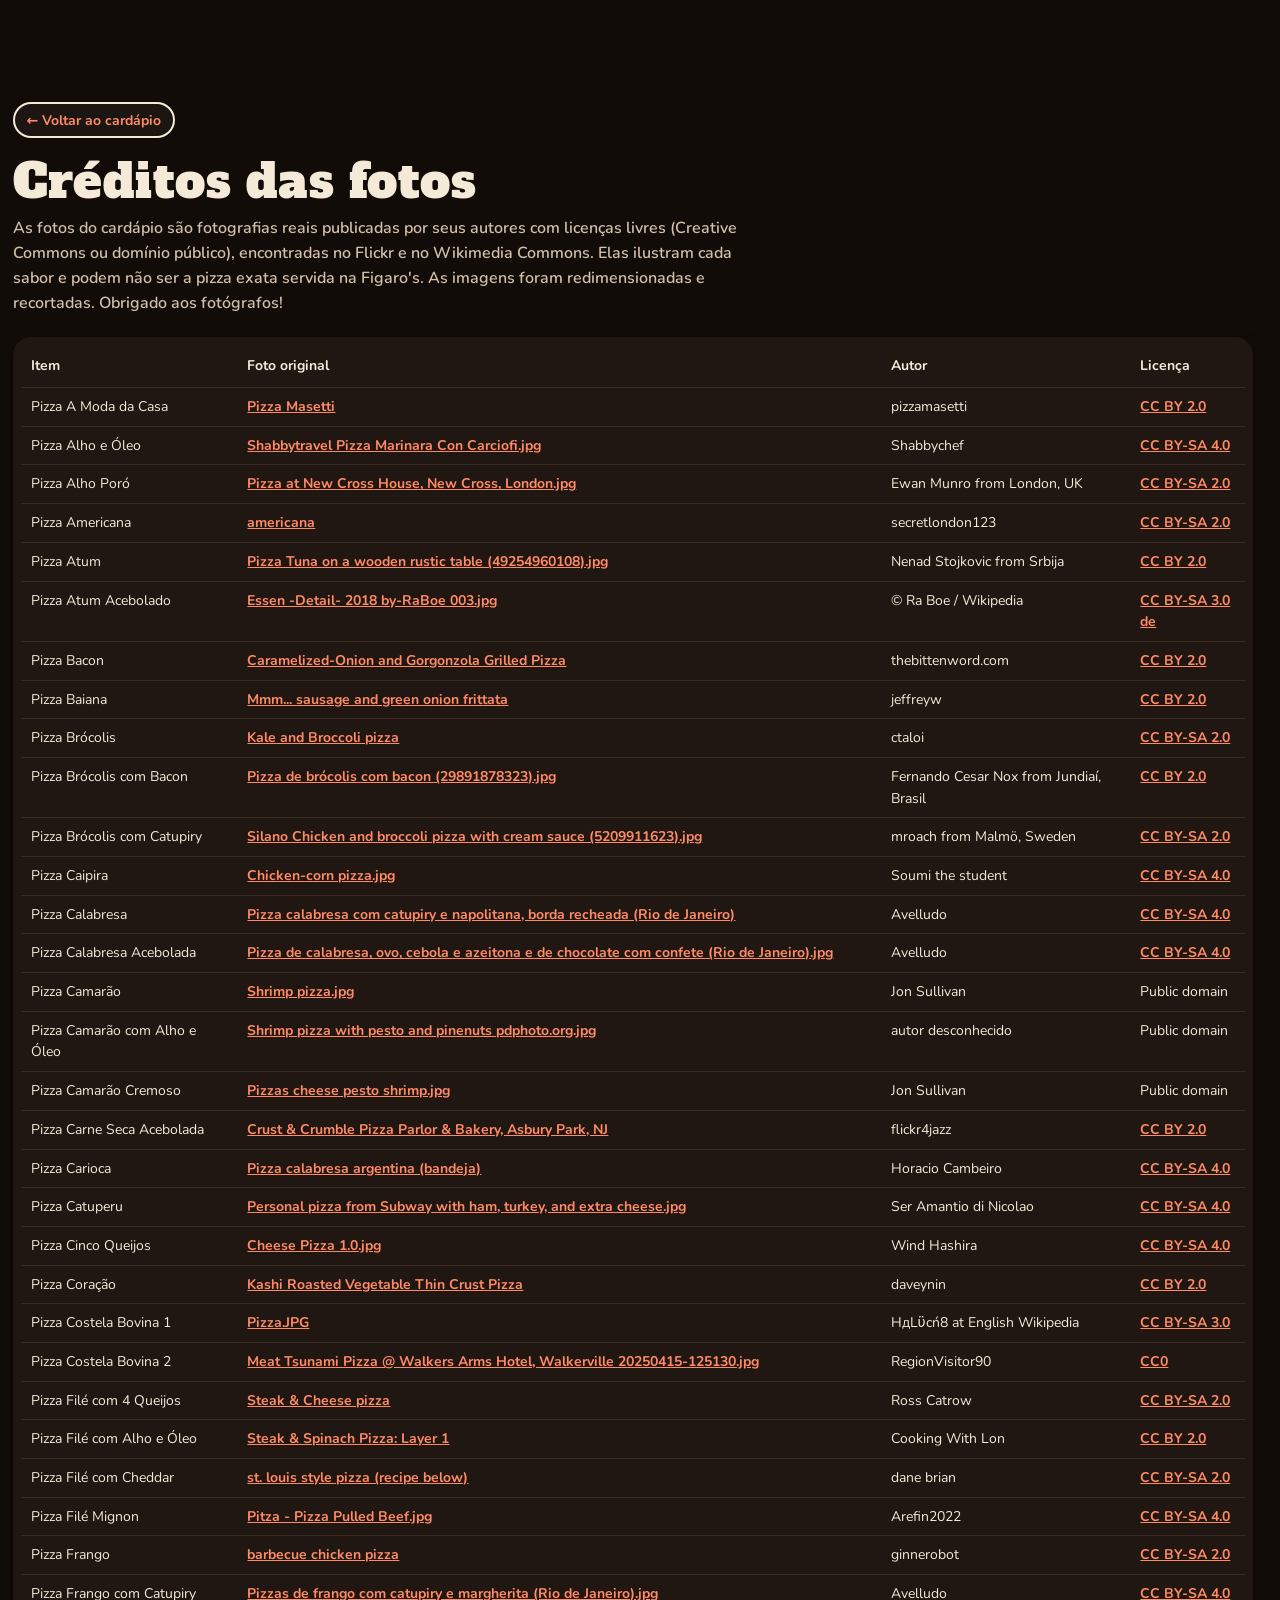
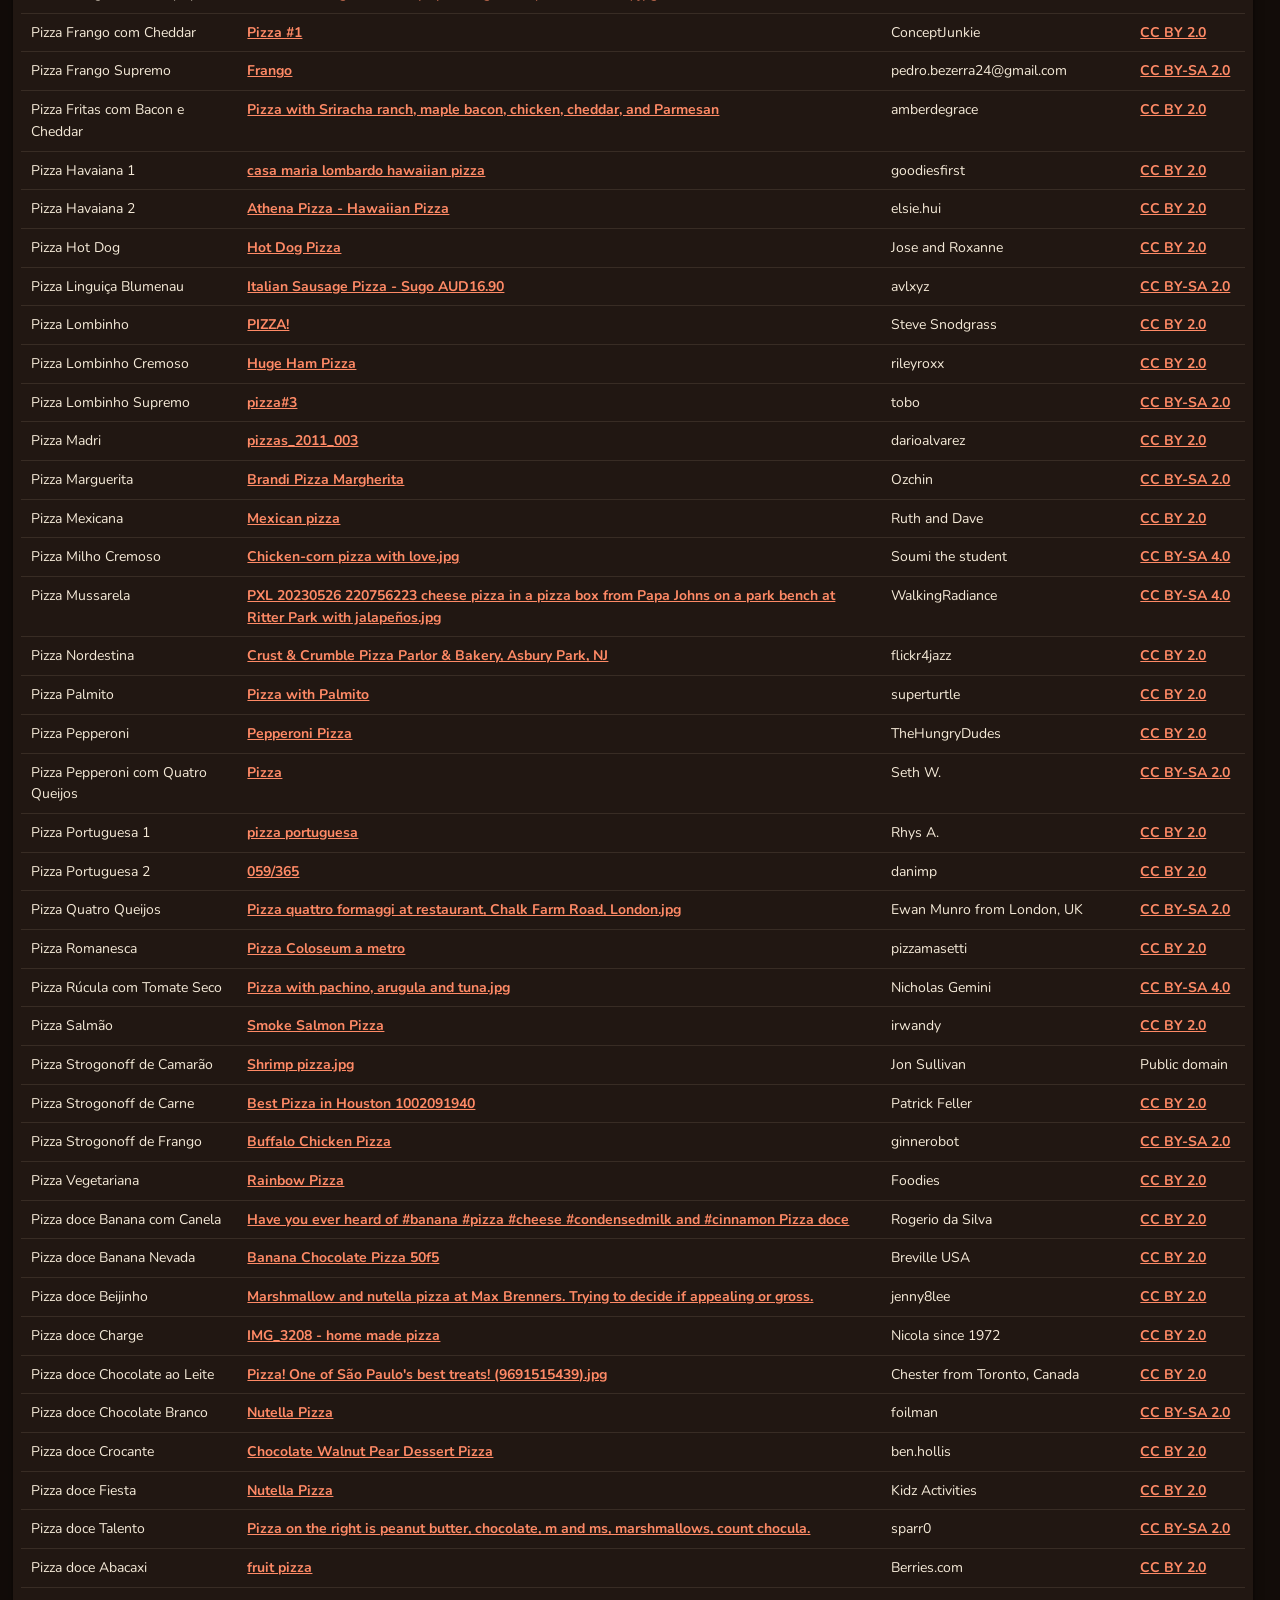
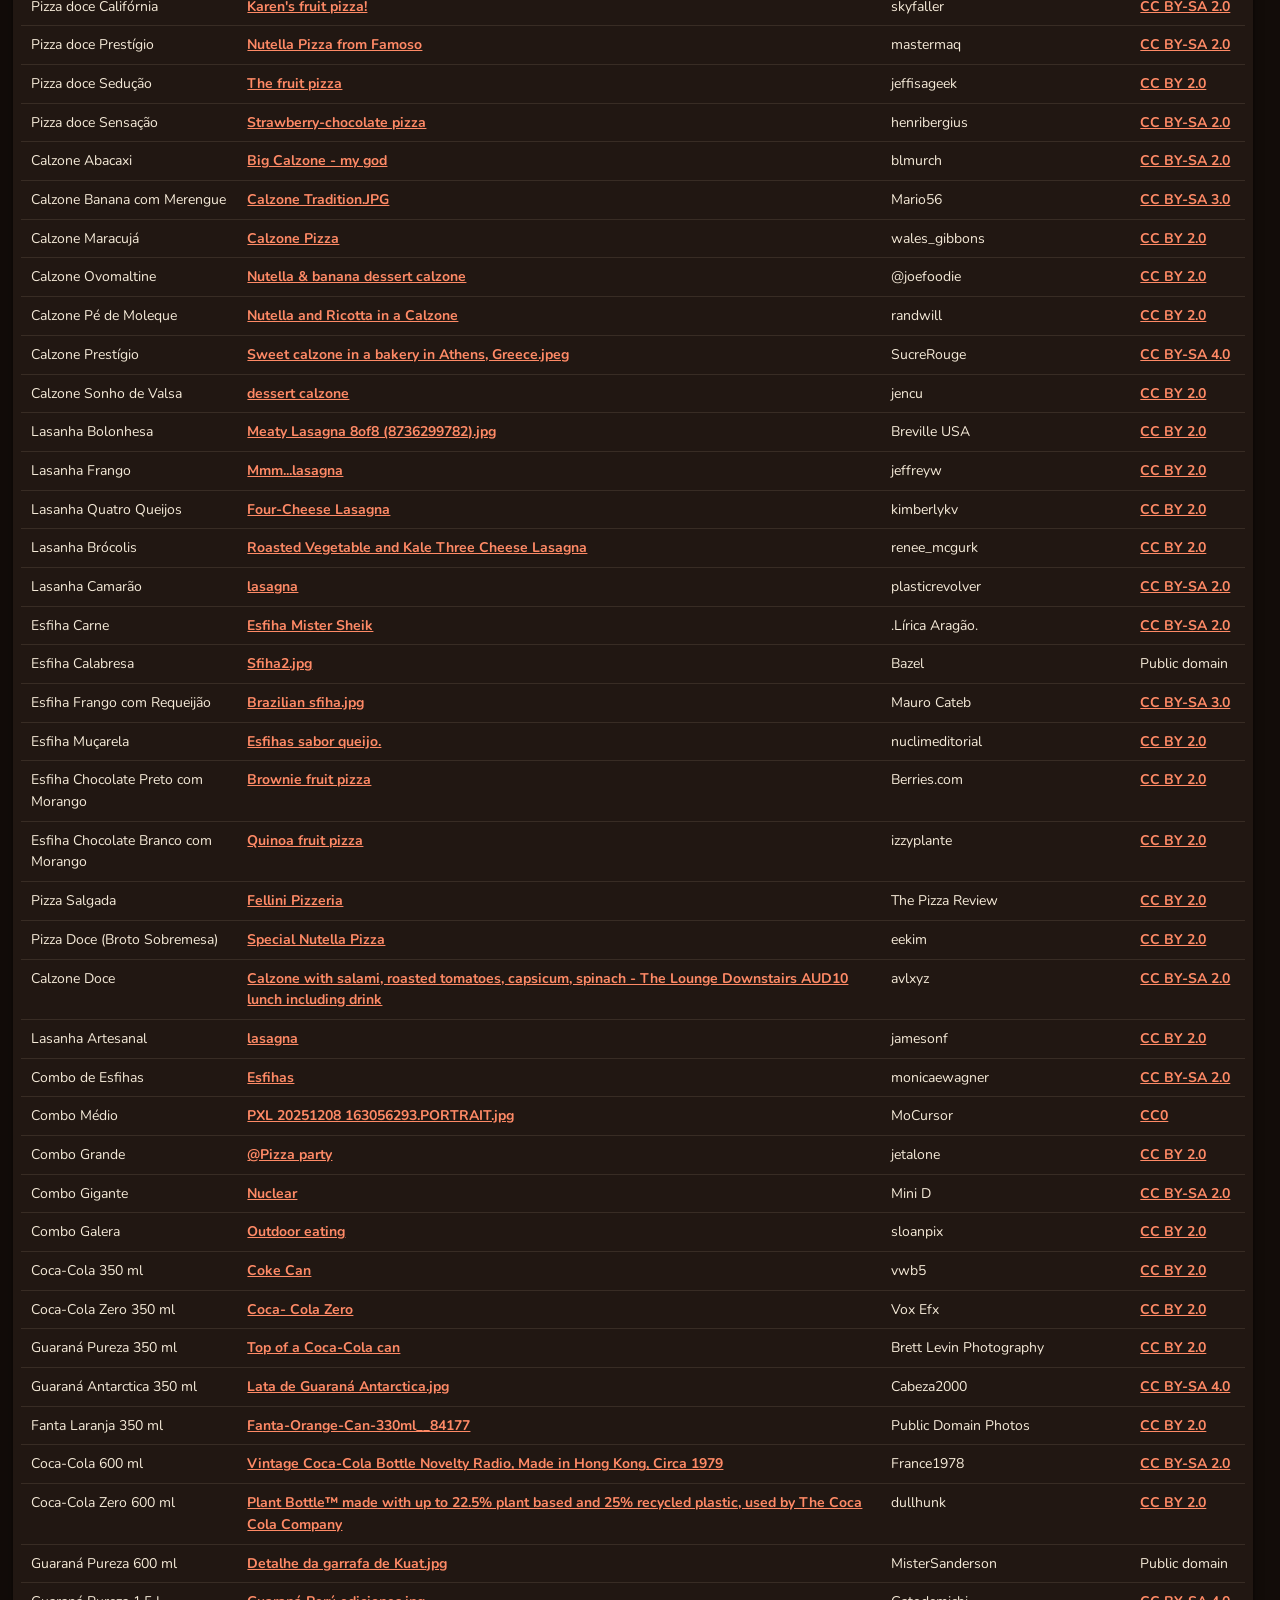
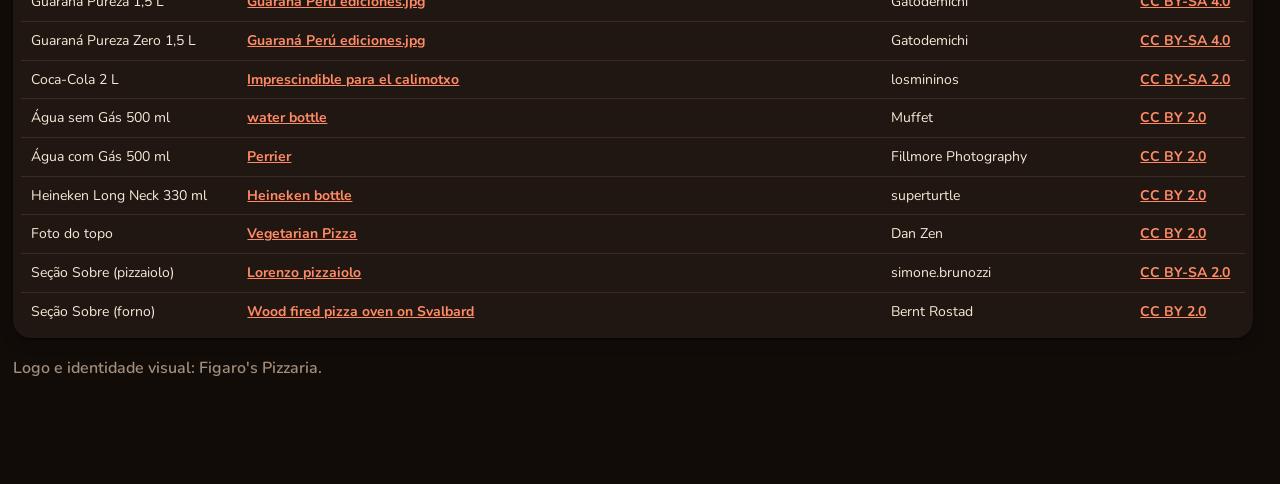
<file: creditos.html>
<!DOCTYPE html>
<html lang="pt-BR">
<head>
<meta charset="UTF-8"><meta name="viewport" content="width=device-width, initial-scale=1">
<title>Créditos das fotos · Figaro&#39;s Pizzaria</title>
<meta name="robots" content="noindex">
<link rel="icon" href="assets/img/favicon.png" type="image/png">
<link rel="preconnect" href="https://fonts.googleapis.com"><link rel="preconnect" href="https://fonts.gstatic.com" crossorigin>
<script src="js/site/theme-boot.js"></script>
<link href="https://fonts.googleapis.com/css2?family=Alfa+Slab+One&family=Nunito:wght@400;600;700;800;900&family=Space+Grotesk:wght@500..700&display=swap" rel="stylesheet">
<link rel="stylesheet" href="css/site.css">
<link rel="stylesheet" href="css/futuro.css">
</head>
<body>
<main class="container section credits-page">
<a class="btn btn-ghost btn-sm" href="./">← Voltar ao cardápio</a>
<h1 class="section-title" style="margin:18px 0 8px">Créditos das fotos</h1>
<p style="max-width:760px;color:var(--ink-2);font-weight:600">As fotos do cardápio são fotografias reais publicadas por seus autores com licenças livres (Creative Commons ou domínio público), encontradas no Flickr e no Wikimedia Commons. Elas ilustram cada sabor e podem não ser a pizza exata servida na Figaro&#39;s. As imagens foram redimensionadas e recortadas. Obrigado aos fotógrafos!</p>
<div class="panel-like" style="overflow-x:auto;margin-top:22px;background:var(--white);border-radius:18px;box-shadow:var(--shadow-sm);padding:8px">
<table style="width:100%;border-collapse:collapse;font-size:14px">
<thead><tr><th style="text-align:left;padding:10px">Item</th><th style="text-align:left;padding:10px">Foto original</th><th style="text-align:left;padding:10px">Autor</th><th style="text-align:left;padding:10px">Licença</th></tr></thead>
<tbody>
<tr><td>Pizza A Moda da Casa</td><td><a href="https://www.flickr.com/photos/53395439@N04/4932623488" rel="noopener noreferrer" target="_blank">Pizza Masetti</a></td><td>pizzamasetti</td><td><a href="https://creativecommons.org/licenses/by/2.0/" rel="noopener noreferrer license" target="_blank">CC BY 2.0</a></td></tr>
<tr><td>Pizza Alho e Óleo</td><td><a href="https://commons.wikimedia.org/wiki/File:Shabbytravel_Pizza_Marinara_Con_Carciofi.jpg" rel="noopener noreferrer" target="_blank">Shabbytravel Pizza Marinara Con Carciofi.jpg</a></td><td>Shabbychef</td><td><a href="https://creativecommons.org/licenses/by-sa/4.0" rel="noopener noreferrer license" target="_blank">CC BY-SA 4.0</a></td></tr>
<tr><td>Pizza Alho Poró</td><td><a href="https://commons.wikimedia.org/wiki/File:Pizza_at_New_Cross_House,_New_Cross,_London.jpg" rel="noopener noreferrer" target="_blank">Pizza at New Cross House, New Cross, London.jpg</a></td><td>Ewan Munro from London, UK</td><td><a href="https://creativecommons.org/licenses/by-sa/2.0" rel="noopener noreferrer license" target="_blank">CC BY-SA 2.0</a></td></tr>
<tr><td>Pizza Americana</td><td><a href="https://www.flickr.com/photos/25834786@N03/3316422085" rel="noopener noreferrer" target="_blank">americana</a></td><td>secretlondon123</td><td><a href="https://creativecommons.org/licenses/by-sa/2.0/" rel="noopener noreferrer license" target="_blank">CC BY-SA 2.0</a></td></tr>
<tr><td>Pizza Atum</td><td><a href="https://commons.wikimedia.org/wiki/File:Pizza_Tuna_on_a_wooden_rustic_table_(49254960108).jpg" rel="noopener noreferrer" target="_blank">Pizza Tuna on a wooden rustic table (49254960108).jpg</a></td><td>Nenad Stojkovic from Srbija</td><td><a href="https://creativecommons.org/licenses/by/2.0" rel="noopener noreferrer license" target="_blank">CC BY 2.0</a></td></tr>
<tr><td>Pizza Atum Acebolado</td><td><a href="https://commons.wikimedia.org/wiki/File:Essen_-Detail-_2018_by-RaBoe_003.jpg" rel="noopener noreferrer" target="_blank">Essen -Detail- 2018 by-RaBoe 003.jpg</a></td><td>© Ra Boe / Wikipedia</td><td><a href="https://creativecommons.org/licenses/by-sa/3.0/de/deed.en" rel="noopener noreferrer license" target="_blank">CC BY-SA 3.0 de</a></td></tr>
<tr><td>Pizza Bacon</td><td><a href="https://www.flickr.com/photos/22198928@N00/2595279302" rel="noopener noreferrer" target="_blank">Caramelized-Onion and Gorgonzola Grilled Pizza</a></td><td>thebittenword.com</td><td><a href="https://creativecommons.org/licenses/by/2.0/" rel="noopener noreferrer license" target="_blank">CC BY 2.0</a></td></tr>
<tr><td>Pizza Baiana</td><td><a href="https://www.flickr.com/photos/7927684@N03/8368023132" rel="noopener noreferrer" target="_blank">Mmm... sausage and green onion frittata</a></td><td>jeffreyw</td><td><a href="https://creativecommons.org/licenses/by/2.0/" rel="noopener noreferrer license" target="_blank">CC BY 2.0</a></td></tr>
<tr><td>Pizza Brócolis</td><td><a href="https://www.flickr.com/photos/89551589@N00/8347099045" rel="noopener noreferrer" target="_blank">Kale and Broccoli pizza</a></td><td>ctaloi</td><td><a href="https://creativecommons.org/licenses/by-sa/2.0/" rel="noopener noreferrer license" target="_blank">CC BY-SA 2.0</a></td></tr>
<tr><td>Pizza Brócolis com Bacon</td><td><a href="https://commons.wikimedia.org/wiki/File:Pizza_de_br%C3%B3colis_com_bacon_(29891878323).jpg" rel="noopener noreferrer" target="_blank">Pizza de brócolis com bacon (29891878323).jpg</a></td><td>Fernando Cesar Nox from Jundiaí, Brasil</td><td><a href="https://creativecommons.org/licenses/by/2.0" rel="noopener noreferrer license" target="_blank">CC BY 2.0</a></td></tr>
<tr><td>Pizza Brócolis com Catupiry</td><td><a href="https://commons.wikimedia.org/wiki/File:Silano_Chicken_and_broccoli_pizza_with_cream_sauce_(5209911623).jpg" rel="noopener noreferrer" target="_blank">Silano Chicken and broccoli pizza with cream sauce (5209911623).jpg</a></td><td>mroach from Malmö, Sweden</td><td><a href="https://creativecommons.org/licenses/by-sa/2.0" rel="noopener noreferrer license" target="_blank">CC BY-SA 2.0</a></td></tr>
<tr><td>Pizza Caipira</td><td><a href="https://commons.wikimedia.org/wiki/File:Chicken-corn_pizza.jpg" rel="noopener noreferrer" target="_blank">Chicken-corn pizza.jpg</a></td><td>Soumi the student</td><td><a href="https://creativecommons.org/licenses/by-sa/4.0" rel="noopener noreferrer license" target="_blank">CC BY-SA 4.0</a></td></tr>
<tr><td>Pizza Calabresa</td><td><a href="https://commons.wikimedia.org/w/index.php?curid=157946067" rel="noopener noreferrer" target="_blank">Pizza calabresa com catupiry e napolitana, borda recheada (Rio de Janeiro)</a></td><td>Avelludo</td><td><a href="https://creativecommons.org/licenses/by-sa/4.0/" rel="noopener noreferrer license" target="_blank">CC BY-SA 4.0</a></td></tr>
<tr><td>Pizza Calabresa Acebolada</td><td><a href="https://commons.wikimedia.org/wiki/File:Pizza_de_calabresa,_ovo,_cebola_e_azeitona_e_de_chocolate_com_confete_(Rio_de_Janeiro).jpg" rel="noopener noreferrer" target="_blank">Pizza de calabresa, ovo, cebola e azeitona e de chocolate com confete (Rio de Janeiro).jpg</a></td><td>Avelludo</td><td><a href="https://creativecommons.org/licenses/by-sa/4.0" rel="noopener noreferrer license" target="_blank">CC BY-SA 4.0</a></td></tr>
<tr><td>Pizza Camarão</td><td><a href="https://commons.wikimedia.org/wiki/File:Shrimp_pizza.jpg" rel="noopener noreferrer" target="_blank">Shrimp pizza.jpg</a></td><td>Jon Sullivan</td><td>Public domain</td></tr>
<tr><td>Pizza Camarão com Alho e Óleo</td><td><a href="https://commons.wikimedia.org/wiki/File:Shrimp_pizza_with_pesto_and_pinenuts_pdphoto.org.jpg" rel="noopener noreferrer" target="_blank">Shrimp pizza with pesto and pinenuts pdphoto.org.jpg</a></td><td>autor desconhecido</td><td>Public domain</td></tr>
<tr><td>Pizza Camarão Cremoso</td><td><a href="https://commons.wikimedia.org/wiki/File:Pizzas_cheese_pesto_shrimp.jpg" rel="noopener noreferrer" target="_blank">Pizzas cheese pesto shrimp.jpg</a></td><td>Jon Sullivan</td><td>Public domain</td></tr>
<tr><td>Pizza Carne Seca Acebolada</td><td><a href="https://www.flickr.com/photos/9341577@N08/2709761925" rel="noopener noreferrer" target="_blank">Crust &amp; Crumble Pizza Parlor &amp; Bakery, Asbury Park, NJ</a></td><td>flickr4jazz</td><td><a href="https://creativecommons.org/licenses/by/2.0/" rel="noopener noreferrer license" target="_blank">CC BY 2.0</a></td></tr>
<tr><td>Pizza Carioca</td><td><a href="https://commons.wikimedia.org/w/index.php?curid=168267599" rel="noopener noreferrer" target="_blank">Pizza calabresa argentina (bandeja)</a></td><td>Horacio Cambeiro</td><td><a href="https://creativecommons.org/licenses/by-sa/4.0/" rel="noopener noreferrer license" target="_blank">CC BY-SA 4.0</a></td></tr>
<tr><td>Pizza Catuperu</td><td><a href="https://commons.wikimedia.org/wiki/File:Personal_pizza_from_Subway_with_ham,_turkey,_and_extra_cheese.jpg" rel="noopener noreferrer" target="_blank">Personal pizza from Subway with ham, turkey, and extra cheese.jpg</a></td><td>Ser Amantio di Nicolao</td><td><a href="https://creativecommons.org/licenses/by-sa/4.0" rel="noopener noreferrer license" target="_blank">CC BY-SA 4.0</a></td></tr>
<tr><td>Pizza Cinco Queijos</td><td><a href="https://commons.wikimedia.org/wiki/File:Cheese_Pizza_1.0.jpg" rel="noopener noreferrer" target="_blank">Cheese Pizza 1.0.jpg</a></td><td>Wind Hashira</td><td><a href="https://creativecommons.org/licenses/by-sa/4.0" rel="noopener noreferrer license" target="_blank">CC BY-SA 4.0</a></td></tr>
<tr><td>Pizza Coração</td><td><a href="https://www.flickr.com/photos/44124370018@N01/2214644719" rel="noopener noreferrer" target="_blank">Kashi Roasted Vegetable Thin Crust Pizza</a></td><td>daveynin</td><td><a href="https://creativecommons.org/licenses/by/2.0/" rel="noopener noreferrer license" target="_blank">CC BY 2.0</a></td></tr>
<tr><td>Pizza Costela Bovina 1</td><td><a href="https://commons.wikimedia.org/wiki/File:Pizza.JPG" rel="noopener noreferrer" target="_blank">Pizza.JPG</a></td><td>HдLϋcń8 at English Wikipedia</td><td><a href="http://creativecommons.org/licenses/by-sa/3.0/" rel="noopener noreferrer license" target="_blank">CC BY-SA 3.0</a></td></tr>
<tr><td>Pizza Costela Bovina 2</td><td><a href="https://commons.wikimedia.org/wiki/File:Meat_Tsunami_Pizza_@_Walkers_Arms_Hotel,_Walkerville_20250415-125130.jpg" rel="noopener noreferrer" target="_blank">Meat Tsunami Pizza @ Walkers Arms Hotel, Walkerville 20250415-125130.jpg</a></td><td>RegionVisitor90</td><td><a href="http://creativecommons.org/publicdomain/zero/1.0/deed.en" rel="noopener noreferrer license" target="_blank">CC0</a></td></tr>
<tr><td>Pizza Filé com 4 Queijos</td><td><a href="https://www.flickr.com/photos/76877398@N00/4255916134" rel="noopener noreferrer" target="_blank">Steak &amp; Cheese pizza</a></td><td>Ross Catrow</td><td><a href="https://creativecommons.org/licenses/by-sa/2.0/" rel="noopener noreferrer license" target="_blank">CC BY-SA 2.0</a></td></tr>
<tr><td>Pizza Filé com Alho e Óleo</td><td><a href="https://www.flickr.com/photos/47123049@N07/4321113536" rel="noopener noreferrer" target="_blank">Steak &amp; Spinach Pizza: Layer 1</a></td><td>Cooking With Lon</td><td><a href="https://creativecommons.org/licenses/by/2.0/" rel="noopener noreferrer license" target="_blank">CC BY 2.0</a></td></tr>
<tr><td>Pizza Filé com Cheddar</td><td><a href="https://www.flickr.com/photos/12955651@N07/2672387345" rel="noopener noreferrer" target="_blank">st. louis style pizza (recipe below)</a></td><td>dane brian</td><td><a href="https://creativecommons.org/licenses/by-sa/2.0/" rel="noopener noreferrer license" target="_blank">CC BY-SA 2.0</a></td></tr>
<tr><td>Pizza Filé Mignon</td><td><a href="https://commons.wikimedia.org/wiki/File:Pitza_-_Pizza_Pulled_Beef.jpg" rel="noopener noreferrer" target="_blank">Pitza - Pizza Pulled Beef.jpg</a></td><td>Arefin2022</td><td><a href="https://creativecommons.org/licenses/by-sa/4.0" rel="noopener noreferrer license" target="_blank">CC BY-SA 4.0</a></td></tr>
<tr><td>Pizza Frango</td><td><a href="https://www.flickr.com/photos/78011127@N00/2573608863" rel="noopener noreferrer" target="_blank">barbecue chicken pizza</a></td><td>ginnerobot</td><td><a href="https://creativecommons.org/licenses/by-sa/2.0/" rel="noopener noreferrer license" target="_blank">CC BY-SA 2.0</a></td></tr>
<tr><td>Pizza Frango com Catupiry</td><td><a href="https://commons.wikimedia.org/wiki/File:Pizzas_de_frango_com_catupiry_e_margherita_(Rio_de_Janeiro).jpg" rel="noopener noreferrer" target="_blank">Pizzas de frango com catupiry e margherita (Rio de Janeiro).jpg</a></td><td>Avelludo</td><td><a href="https://creativecommons.org/licenses/by-sa/4.0" rel="noopener noreferrer license" target="_blank">CC BY-SA 4.0</a></td></tr>
<tr><td>Pizza Frango com Cheddar</td><td><a href="https://www.flickr.com/photos/59166316@N00/558933139" rel="noopener noreferrer" target="_blank">Pizza #1</a></td><td>ConceptJunkie</td><td><a href="https://creativecommons.org/licenses/by/2.0/" rel="noopener noreferrer license" target="_blank">CC BY 2.0</a></td></tr>
<tr><td>Pizza Frango Supremo</td><td><a href="https://www.flickr.com/photos/73435002@N08/9419818617" rel="noopener noreferrer" target="_blank">Frango</a></td><td>pedro.bezerra24@gmail.com</td><td><a href="https://creativecommons.org/licenses/by-sa/2.0/" rel="noopener noreferrer license" target="_blank">CC BY-SA 2.0</a></td></tr>
<tr><td>Pizza Fritas com Bacon e Cheddar</td><td><a href="https://www.flickr.com/photos/34823437@N04/6349084168" rel="noopener noreferrer" target="_blank">Pizza with Sriracha ranch, maple bacon, chicken, cheddar, and Parmesan</a></td><td>amberdegrace</td><td><a href="https://creativecommons.org/licenses/by/2.0/" rel="noopener noreferrer license" target="_blank">CC BY 2.0</a></td></tr>
<tr><td>Pizza Havaiana 1</td><td><a href="https://www.flickr.com/photos/49215102@N00/4142486231" rel="noopener noreferrer" target="_blank">casa maria lombardo hawaiian pizza</a></td><td>goodiesfirst</td><td><a href="https://creativecommons.org/licenses/by/2.0/" rel="noopener noreferrer license" target="_blank">CC BY 2.0</a></td></tr>
<tr><td>Pizza Havaiana 2</td><td><a href="https://www.flickr.com/photos/91188380@N05/15452035777" rel="noopener noreferrer" target="_blank">Athena Pizza - Hawaiian Pizza</a></td><td>elsie.hui</td><td><a href="https://creativecommons.org/licenses/by/2.0/" rel="noopener noreferrer license" target="_blank">CC BY 2.0</a></td></tr>
<tr><td>Pizza Hot Dog</td><td><a href="https://www.flickr.com/photos/53196116@N00/4385946221" rel="noopener noreferrer" target="_blank">Hot Dog Pizza</a></td><td>Jose and Roxanne</td><td><a href="https://creativecommons.org/licenses/by/2.0/" rel="noopener noreferrer license" target="_blank">CC BY 2.0</a></td></tr>
<tr><td>Pizza Linguiça Blumenau</td><td><a href="https://www.flickr.com/photos/10559879@N00/4602835809" rel="noopener noreferrer" target="_blank">Italian Sausage Pizza - Sugo AUD16.90</a></td><td>avlxyz</td><td><a href="https://creativecommons.org/licenses/by-sa/2.0/" rel="noopener noreferrer license" target="_blank">CC BY-SA 2.0</a></td></tr>
<tr><td>Pizza Lombinho</td><td><a href="https://www.flickr.com/photos/10710442@N08/4382476403" rel="noopener noreferrer" target="_blank">PIZZA!</a></td><td>Steve Snodgrass</td><td><a href="https://creativecommons.org/licenses/by/2.0/" rel="noopener noreferrer license" target="_blank">CC BY 2.0</a></td></tr>
<tr><td>Pizza Lombinho Cremoso</td><td><a href="https://www.flickr.com/photos/41216460@N00/224649831" rel="noopener noreferrer" target="_blank">Huge Ham Pizza</a></td><td>rileyroxx</td><td><a href="https://creativecommons.org/licenses/by/2.0/" rel="noopener noreferrer license" target="_blank">CC BY 2.0</a></td></tr>
<tr><td>Pizza Lombinho Supremo</td><td><a href="https://www.flickr.com/photos/71239428@N00/8831032676" rel="noopener noreferrer" target="_blank">pizza#3</a></td><td>tobo</td><td><a href="https://creativecommons.org/licenses/by-sa/2.0/" rel="noopener noreferrer license" target="_blank">CC BY-SA 2.0</a></td></tr>
<tr><td>Pizza Madri</td><td><a href="https://www.flickr.com/photos/48069536@N00/5543590207" rel="noopener noreferrer" target="_blank">pizzas_2011_003</a></td><td>darioalvarez</td><td><a href="https://creativecommons.org/licenses/by/2.0/" rel="noopener noreferrer license" target="_blank">CC BY 2.0</a></td></tr>
<tr><td>Pizza Marguerita</td><td><a href="https://www.flickr.com/photos/95268887@N00/281406925" rel="noopener noreferrer" target="_blank">Brandi Pizza Margherita</a></td><td>Ozchin</td><td><a href="https://creativecommons.org/licenses/by-sa/2.0/" rel="noopener noreferrer license" target="_blank">CC BY-SA 2.0</a></td></tr>
<tr><td>Pizza Mexicana</td><td><a href="https://www.flickr.com/photos/95142644@N00/380695998" rel="noopener noreferrer" target="_blank">Mexican pizza</a></td><td>Ruth and Dave</td><td><a href="https://creativecommons.org/licenses/by/2.0/" rel="noopener noreferrer license" target="_blank">CC BY 2.0</a></td></tr>
<tr><td>Pizza Milho Cremoso</td><td><a href="https://commons.wikimedia.org/wiki/File:Chicken-corn_pizza_with_love.jpg" rel="noopener noreferrer" target="_blank">Chicken-corn pizza with love.jpg</a></td><td>Soumi the student</td><td><a href="https://creativecommons.org/licenses/by-sa/4.0" rel="noopener noreferrer license" target="_blank">CC BY-SA 4.0</a></td></tr>
<tr><td>Pizza Mussarela</td><td><a href="https://commons.wikimedia.org/wiki/File:PXL_20230526_220756223_cheese_pizza_in_a_pizza_box_from_Papa_Johns_on_a_park_bench_at_Ritter_Park_with_jalape%C3%B1os.jpg" rel="noopener noreferrer" target="_blank">PXL 20230526 220756223 cheese pizza in a pizza box from Papa Johns on a park bench at Ritter Park with jalapeños.jpg</a></td><td>WalkingRadiance</td><td><a href="https://creativecommons.org/licenses/by-sa/4.0" rel="noopener noreferrer license" target="_blank">CC BY-SA 4.0</a></td></tr>
<tr><td>Pizza Nordestina</td><td><a href="https://www.flickr.com/photos/9341577@N08/2709762279" rel="noopener noreferrer" target="_blank">Crust &amp; Crumble Pizza Parlor &amp; Bakery, Asbury Park, NJ</a></td><td>flickr4jazz</td><td><a href="https://creativecommons.org/licenses/by/2.0/" rel="noopener noreferrer license" target="_blank">CC BY 2.0</a></td></tr>
<tr><td>Pizza Palmito</td><td><a href="https://www.flickr.com/photos/76335816@N00/289188778" rel="noopener noreferrer" target="_blank">Pizza with Palmito</a></td><td>superturtle</td><td><a href="https://creativecommons.org/licenses/by/2.0/" rel="noopener noreferrer license" target="_blank">CC BY 2.0</a></td></tr>
<tr><td>Pizza Pepperoni</td><td><a href="https://www.flickr.com/photos/47854142@N04/4899671067" rel="noopener noreferrer" target="_blank">Pepperoni Pizza</a></td><td>TheHungryDudes</td><td><a href="https://creativecommons.org/licenses/by/2.0/" rel="noopener noreferrer license" target="_blank">CC BY 2.0</a></td></tr>
<tr><td>Pizza Pepperoni com Quatro Queijos</td><td><a href="https://www.flickr.com/photos/62999165@N00/2150948508" rel="noopener noreferrer" target="_blank">Pizza</a></td><td>Seth W.</td><td><a href="https://creativecommons.org/licenses/by-sa/2.0/" rel="noopener noreferrer license" target="_blank">CC BY-SA 2.0</a></td></tr>
<tr><td>Pizza Portuguesa 1</td><td><a href="https://www.flickr.com/photos/51867225@N08/5840985989" rel="noopener noreferrer" target="_blank">pizza portuguesa</a></td><td>Rhys A.</td><td><a href="https://creativecommons.org/licenses/by/2.0/" rel="noopener noreferrer license" target="_blank">CC BY 2.0</a></td></tr>
<tr><td>Pizza Portuguesa 2</td><td><a href="https://www.flickr.com/photos/19267008@N00/5488376162" rel="noopener noreferrer" target="_blank">059/365</a></td><td>danimp</td><td><a href="https://creativecommons.org/licenses/by/2.0/" rel="noopener noreferrer license" target="_blank">CC BY 2.0</a></td></tr>
<tr><td>Pizza Quatro Queijos</td><td><a href="https://commons.wikimedia.org/wiki/File:Pizza_quattro_formaggi_at_restaurant,_Chalk_Farm_Road,_London.jpg" rel="noopener noreferrer" target="_blank">Pizza quattro formaggi at restaurant, Chalk Farm Road, London.jpg</a></td><td>Ewan Munro from London, UK</td><td><a href="https://creativecommons.org/licenses/by-sa/2.0" rel="noopener noreferrer license" target="_blank">CC BY-SA 2.0</a></td></tr>
<tr><td>Pizza Romanesca</td><td><a href="https://www.flickr.com/photos/53395439@N04/4932622750" rel="noopener noreferrer" target="_blank">Pizza Coloseum a metro</a></td><td>pizzamasetti</td><td><a href="https://creativecommons.org/licenses/by/2.0/" rel="noopener noreferrer license" target="_blank">CC BY 2.0</a></td></tr>
<tr><td>Pizza Rúcula com Tomate Seco</td><td><a href="https://commons.wikimedia.org/wiki/File:Pizza_with_pachino,_arugula_and_tuna.jpg" rel="noopener noreferrer" target="_blank">Pizza with pachino, arugula and tuna.jpg</a></td><td>Nicholas Gemini</td><td><a href="https://creativecommons.org/licenses/by-sa/4.0" rel="noopener noreferrer license" target="_blank">CC BY-SA 4.0</a></td></tr>
<tr><td>Pizza Salmão</td><td><a href="https://www.flickr.com/photos/15468843@N00/2901944416" rel="noopener noreferrer" target="_blank">Smoke Salmon Pizza</a></td><td>irwandy</td><td><a href="https://creativecommons.org/licenses/by/2.0/" rel="noopener noreferrer license" target="_blank">CC BY 2.0</a></td></tr>
<tr><td>Pizza Strogonoff de Camarão</td><td><a href="https://commons.wikimedia.org/wiki/File:Shrimp_pizza.jpg" rel="noopener noreferrer" target="_blank">Shrimp pizza.jpg</a></td><td>Jon Sullivan</td><td>Public domain</td></tr>
<tr><td>Pizza Strogonoff de Carne</td><td><a href="https://www.flickr.com/photos/32345848@N07/3980269048" rel="noopener noreferrer" target="_blank">Best Pizza in Houston 1002091940</a></td><td>Patrick Feller</td><td><a href="https://creativecommons.org/licenses/by/2.0/" rel="noopener noreferrer license" target="_blank">CC BY 2.0</a></td></tr>
<tr><td>Pizza Strogonoff de Frango</td><td><a href="https://www.flickr.com/photos/78011127@N00/2765425450" rel="noopener noreferrer" target="_blank">Buffalo Chicken Pizza</a></td><td>ginnerobot</td><td><a href="https://creativecommons.org/licenses/by-sa/2.0/" rel="noopener noreferrer license" target="_blank">CC BY-SA 2.0</a></td></tr>
<tr><td>Pizza Vegetariana</td><td><a href="https://www.flickr.com/photos/69864026@N00/2269983942" rel="noopener noreferrer" target="_blank">Rainbow Pizza</a></td><td>Foodies</td><td><a href="https://creativecommons.org/licenses/by/2.0/" rel="noopener noreferrer license" target="_blank">CC BY 2.0</a></td></tr>
<tr><td>Pizza doce Banana com Canela</td><td><a href="https://www.flickr.com/photos/44738651@N04/30942541425" rel="noopener noreferrer" target="_blank">Have you ever heard of #banana #pizza #cheese #condensedmilk and #cinnamon Pizza doce</a></td><td>Rogerio da Silva</td><td><a href="https://creativecommons.org/licenses/by/2.0/" rel="noopener noreferrer license" target="_blank">CC BY 2.0</a></td></tr>
<tr><td>Pizza doce Banana Nevada</td><td><a href="https://www.flickr.com/photos/38102750@N06/8736311704" rel="noopener noreferrer" target="_blank">Banana Chocolate Pizza 50f5</a></td><td>Breville USA</td><td><a href="https://creativecommons.org/licenses/by/2.0/" rel="noopener noreferrer license" target="_blank">CC BY 2.0</a></td></tr>
<tr><td>Pizza doce Beijinho</td><td><a href="https://www.flickr.com/photos/40146071@N00/5048087578" rel="noopener noreferrer" target="_blank">Marshmallow and nutella pizza at Max Brenners. Trying to decide if appealing or gross.</a></td><td>jenny8lee</td><td><a href="https://creativecommons.org/licenses/by/2.0/" rel="noopener noreferrer license" target="_blank">CC BY 2.0</a></td></tr>
<tr><td>Pizza doce Charge</td><td><a href="https://www.flickr.com/photos/15216811@N06/17156898368" rel="noopener noreferrer" target="_blank">IMG_3208 - home made pizza</a></td><td>Nicola since 1972</td><td><a href="https://creativecommons.org/licenses/by/2.0/" rel="noopener noreferrer license" target="_blank">CC BY 2.0</a></td></tr>
<tr><td>Pizza doce Chocolate ao Leite</td><td><a href="https://commons.wikimedia.org/wiki/File:Pizza!_One_of_S%C3%A3o_Paulo%27s_best_treats!_(9691515439).jpg" rel="noopener noreferrer" target="_blank">Pizza! One of São Paulo's best treats! (9691515439).jpg</a></td><td>Chester from Toronto, Canada</td><td><a href="https://creativecommons.org/licenses/by/2.0" rel="noopener noreferrer license" target="_blank">CC BY 2.0</a></td></tr>
<tr><td>Pizza doce Chocolate Branco</td><td><a href="https://www.flickr.com/photos/24484507@N00/26150885549" rel="noopener noreferrer" target="_blank">Nutella Pizza</a></td><td>foilman</td><td><a href="https://creativecommons.org/licenses/by-sa/2.0/" rel="noopener noreferrer license" target="_blank">CC BY-SA 2.0</a></td></tr>
<tr><td>Pizza doce Crocante</td><td><a href="https://www.flickr.com/photos/13456343@N00/5338350966" rel="noopener noreferrer" target="_blank">Chocolate Walnut Pear Dessert Pizza</a></td><td>ben.hollis</td><td><a href="https://creativecommons.org/licenses/by/2.0/" rel="noopener noreferrer license" target="_blank">CC BY 2.0</a></td></tr>
<tr><td>Pizza doce Fiesta</td><td><a href="https://commons.wikimedia.org/w/index.php?curid=85073101" rel="noopener noreferrer" target="_blank">Nutella Pizza</a></td><td>Kidz Activities</td><td><a href="https://creativecommons.org/licenses/by/2.0/" rel="noopener noreferrer license" target="_blank">CC BY 2.0</a></td></tr>
<tr><td>Pizza doce Talento</td><td><a href="https://www.flickr.com/photos/22611472@N02/15430818599" rel="noopener noreferrer" target="_blank">Pizza on the right is peanut butter, chocolate, m and ms, marshmallows, count chocula.</a></td><td>sparr0</td><td><a href="https://creativecommons.org/licenses/by-sa/2.0/" rel="noopener noreferrer license" target="_blank">CC BY-SA 2.0</a></td></tr>
<tr><td>Pizza doce Abacaxi</td><td><a href="https://www.flickr.com/photos/126560659@N06/32655333534" rel="noopener noreferrer" target="_blank">fruit pizza</a></td><td>Berries.com</td><td><a href="https://creativecommons.org/licenses/by/2.0/" rel="noopener noreferrer license" target="_blank">CC BY 2.0</a></td></tr>
<tr><td>Pizza doce Califórnia</td><td><a href="https://www.flickr.com/photos/41894169422@N01/1347787902" rel="noopener noreferrer" target="_blank">Karen's fruit pizza!</a></td><td>skyfaller</td><td><a href="https://creativecommons.org/licenses/by-sa/2.0/" rel="noopener noreferrer license" target="_blank">CC BY-SA 2.0</a></td></tr>
<tr><td>Pizza doce Prestígio</td><td><a href="https://www.flickr.com/photos/24311648@N00/3066987997" rel="noopener noreferrer" target="_blank">Nutella Pizza from Famoso</a></td><td>mastermaq</td><td><a href="https://creativecommons.org/licenses/by-sa/2.0/" rel="noopener noreferrer license" target="_blank">CC BY-SA 2.0</a></td></tr>
<tr><td>Pizza doce Sedução</td><td><a href="https://www.flickr.com/photos/99628798@N00/3261716925" rel="noopener noreferrer" target="_blank">The fruit pizza</a></td><td>jeffisageek</td><td><a href="https://creativecommons.org/licenses/by/2.0/" rel="noopener noreferrer license" target="_blank">CC BY 2.0</a></td></tr>
<tr><td>Pizza doce Sensação</td><td><a href="https://www.flickr.com/photos/15087210@N00/315963555" rel="noopener noreferrer" target="_blank">Strawberry-chocolate pizza</a></td><td>henribergius</td><td><a href="https://creativecommons.org/licenses/by-sa/2.0/" rel="noopener noreferrer license" target="_blank">CC BY-SA 2.0</a></td></tr>
<tr><td>Calzone Abacaxi</td><td><a href="https://www.flickr.com/photos/82439748@N00/369491773" rel="noopener noreferrer" target="_blank">Big Calzone - my god</a></td><td>blmurch</td><td><a href="https://creativecommons.org/licenses/by-sa/2.0/" rel="noopener noreferrer license" target="_blank">CC BY-SA 2.0</a></td></tr>
<tr><td>Calzone Banana com Merengue</td><td><a href="https://commons.wikimedia.org/wiki/File:Calzone_Tradition.JPG" rel="noopener noreferrer" target="_blank">Calzone Tradition.JPG</a></td><td>Mario56</td><td><a href="https://creativecommons.org/licenses/by-sa/3.0" rel="noopener noreferrer license" target="_blank">CC BY-SA 3.0</a></td></tr>
<tr><td>Calzone Maracujá</td><td><a href="https://www.flickr.com/photos/9678460@N07/8686014577" rel="noopener noreferrer" target="_blank">Calzone Pizza</a></td><td>wales_gibbons</td><td><a href="https://creativecommons.org/licenses/by/2.0/" rel="noopener noreferrer license" target="_blank">CC BY 2.0</a></td></tr>
<tr><td>Calzone Ovomaltine</td><td><a href="https://www.flickr.com/photos/98178986@N00/4235554988" rel="noopener noreferrer" target="_blank">Nutella &amp; banana dessert calzone</a></td><td>@joefoodie</td><td><a href="https://creativecommons.org/licenses/by/2.0/" rel="noopener noreferrer license" target="_blank">CC BY 2.0</a></td></tr>
<tr><td>Calzone Pé de Moleque</td><td><a href="https://www.flickr.com/photos/20354625@N00/1578997734" rel="noopener noreferrer" target="_blank">Nutella and Ricotta in a Calzone</a></td><td>randwill</td><td><a href="https://creativecommons.org/licenses/by/2.0/" rel="noopener noreferrer license" target="_blank">CC BY 2.0</a></td></tr>
<tr><td>Calzone Prestígio</td><td><a href="https://commons.wikimedia.org/wiki/File:Sweet_calzone_in_a_bakery_in_Athens,_Greece.jpeg" rel="noopener noreferrer" target="_blank">Sweet calzone in a bakery in Athens, Greece.jpeg</a></td><td>SucreRouge</td><td><a href="https://creativecommons.org/licenses/by-sa/4.0" rel="noopener noreferrer license" target="_blank">CC BY-SA 4.0</a></td></tr>
<tr><td>Calzone Sonho de Valsa</td><td><a href="https://www.flickr.com/photos/10581108@N00/9377485044" rel="noopener noreferrer" target="_blank">dessert calzone</a></td><td>jencu</td><td><a href="https://creativecommons.org/licenses/by/2.0/" rel="noopener noreferrer license" target="_blank">CC BY 2.0</a></td></tr>
<tr><td>Lasanha Bolonhesa</td><td><a href="https://commons.wikimedia.org/wiki/File:Meaty_Lasagna_8of8_(8736299782).jpg" rel="noopener noreferrer" target="_blank">Meaty Lasagna 8of8 (8736299782).jpg</a></td><td>Breville USA</td><td><a href="https://creativecommons.org/licenses/by/2.0" rel="noopener noreferrer license" target="_blank">CC BY 2.0</a></td></tr>
<tr><td>Lasanha Frango</td><td><a href="https://www.flickr.com/photos/7927684@N03/4602657102" rel="noopener noreferrer" target="_blank">Mmm...lasagna</a></td><td>jeffreyw</td><td><a href="https://creativecommons.org/licenses/by/2.0/" rel="noopener noreferrer license" target="_blank">CC BY 2.0</a></td></tr>
<tr><td>Lasanha Quatro Queijos</td><td><a href="https://www.flickr.com/photos/87542849@N00/3397262349" rel="noopener noreferrer" target="_blank">Four-Cheese Lasagna</a></td><td>kimberlykv</td><td><a href="https://creativecommons.org/licenses/by/2.0/" rel="noopener noreferrer license" target="_blank">CC BY 2.0</a></td></tr>
<tr><td>Lasanha Brócolis</td><td><a href="https://www.flickr.com/photos/51018933@N08/4888016047" rel="noopener noreferrer" target="_blank">Roasted Vegetable and Kale Three Cheese Lasagna</a></td><td>renee_mcgurk</td><td><a href="https://creativecommons.org/licenses/by/2.0/" rel="noopener noreferrer license" target="_blank">CC BY 2.0</a></td></tr>
<tr><td>Lasanha Camarão</td><td><a href="https://www.flickr.com/photos/31474531@N00/5413268570" rel="noopener noreferrer" target="_blank">lasagna</a></td><td>plasticrevolver</td><td><a href="https://creativecommons.org/licenses/by-sa/2.0/" rel="noopener noreferrer license" target="_blank">CC BY-SA 2.0</a></td></tr>
<tr><td>Esfiha Carne</td><td><a href="https://www.flickr.com/photos/10017469@N05/4377849234" rel="noopener noreferrer" target="_blank">Esfiha Mister Sheik</a></td><td>.Lírica Aragão.</td><td><a href="https://creativecommons.org/licenses/by-sa/2.0/" rel="noopener noreferrer license" target="_blank">CC BY-SA 2.0</a></td></tr>
<tr><td>Esfiha Calabresa</td><td><a href="https://commons.wikimedia.org/wiki/File:Sfiha2.jpg" rel="noopener noreferrer" target="_blank">Sfiha2.jpg</a></td><td>Bazel</td><td>Public domain</td></tr>
<tr><td>Esfiha Frango com Requeijão</td><td><a href="https://commons.wikimedia.org/wiki/File:Brazilian_sfiha.jpg" rel="noopener noreferrer" target="_blank">Brazilian sfiha.jpg</a></td><td>Mauro Cateb</td><td><a href="https://creativecommons.org/licenses/by-sa/3.0" rel="noopener noreferrer license" target="_blank">CC BY-SA 3.0</a></td></tr>
<tr><td>Esfiha Muçarela</td><td><a href="https://www.flickr.com/photos/132115055@N04/16975013287" rel="noopener noreferrer" target="_blank">Esfihas sabor queijo.</a></td><td>nuclimeditorial</td><td><a href="https://creativecommons.org/licenses/by/2.0/" rel="noopener noreferrer license" target="_blank">CC BY 2.0</a></td></tr>
<tr><td>Esfiha Chocolate Preto com Morango</td><td><a href="https://www.flickr.com/photos/126560659@N06/33342720272" rel="noopener noreferrer" target="_blank">Brownie fruit pizza</a></td><td>Berries.com</td><td><a href="https://creativecommons.org/licenses/by/2.0/" rel="noopener noreferrer license" target="_blank">CC BY 2.0</a></td></tr>
<tr><td>Esfiha Chocolate Branco com Morango</td><td><a href="https://www.flickr.com/photos/48889063763@N01/8625418057" rel="noopener noreferrer" target="_blank">Quinoa fruit pizza</a></td><td>izzyplante</td><td><a href="https://creativecommons.org/licenses/by/2.0/" rel="noopener noreferrer license" target="_blank">CC BY 2.0</a></td></tr>
<tr><td>Pizza Salgada</td><td><a href="https://www.flickr.com/photos/23909884@N07/2329552391" rel="noopener noreferrer" target="_blank">Fellini Pizzeria</a></td><td>The Pizza Review</td><td><a href="https://creativecommons.org/licenses/by/2.0/" rel="noopener noreferrer license" target="_blank">CC BY 2.0</a></td></tr>
<tr><td>Pizza Doce (Broto Sobremesa)</td><td><a href="https://www.flickr.com/photos/63669472@N00/3895957512" rel="noopener noreferrer" target="_blank">Special Nutella Pizza</a></td><td>eekim</td><td><a href="https://creativecommons.org/licenses/by/2.0/" rel="noopener noreferrer license" target="_blank">CC BY 2.0</a></td></tr>
<tr><td>Calzone Doce</td><td><a href="https://www.flickr.com/photos/10559879@N00/3470528312" rel="noopener noreferrer" target="_blank">Calzone with salami, roasted tomatoes, capsicum, spinach - The Lounge Downstairs AUD10 lunch including drink</a></td><td>avlxyz</td><td><a href="https://creativecommons.org/licenses/by-sa/2.0/" rel="noopener noreferrer license" target="_blank">CC BY-SA 2.0</a></td></tr>
<tr><td>Lasanha Artesanal</td><td><a href="https://www.flickr.com/photos/24314126@N05/11735294004" rel="noopener noreferrer" target="_blank">lasagna</a></td><td>jamesonf</td><td><a href="https://creativecommons.org/licenses/by/2.0/" rel="noopener noreferrer license" target="_blank">CC BY 2.0</a></td></tr>
<tr><td>Combo de Esfihas</td><td><a href="https://www.flickr.com/photos/11155422@N00/5956093538" rel="noopener noreferrer" target="_blank">Esfihas</a></td><td>monicaewagner</td><td><a href="https://creativecommons.org/licenses/by-sa/2.0/" rel="noopener noreferrer license" target="_blank">CC BY-SA 2.0</a></td></tr>
<tr><td>Combo Médio</td><td><a href="https://commons.wikimedia.org/wiki/File:PXL_20251208_163056293.PORTRAIT.jpg" rel="noopener noreferrer" target="_blank">PXL 20251208 163056293.PORTRAIT.jpg</a></td><td>MoCursor</td><td><a href="http://creativecommons.org/publicdomain/zero/1.0/deed.en" rel="noopener noreferrer license" target="_blank">CC0</a></td></tr>
<tr><td>Combo Grande</td><td><a href="https://www.flickr.com/photos/92203585@N00/184460604" rel="noopener noreferrer" target="_blank">@Pizza party</a></td><td>jetalone</td><td><a href="https://creativecommons.org/licenses/by/2.0/" rel="noopener noreferrer license" target="_blank">CC BY 2.0</a></td></tr>
<tr><td>Combo Gigante</td><td><a href="https://www.flickr.com/photos/24963327@N00/4183370620" rel="noopener noreferrer" target="_blank">Nuclear</a></td><td>Mini D</td><td><a href="https://creativecommons.org/licenses/by-sa/2.0/" rel="noopener noreferrer license" target="_blank">CC BY-SA 2.0</a></td></tr>
<tr><td>Combo Galera</td><td><a href="https://www.flickr.com/photos/84435290@N00/14631380890" rel="noopener noreferrer" target="_blank">Outdoor eating</a></td><td>sloanpix</td><td><a href="https://creativecommons.org/licenses/by/2.0/" rel="noopener noreferrer license" target="_blank">CC BY 2.0</a></td></tr>
<tr><td>Coca-Cola 350 ml</td><td><a href="https://www.flickr.com/photos/86251740@N00/264714352" rel="noopener noreferrer" target="_blank">Coke Can</a></td><td>vwb5</td><td><a href="https://creativecommons.org/licenses/by/2.0/" rel="noopener noreferrer license" target="_blank">CC BY 2.0</a></td></tr>
<tr><td>Coca-Cola Zero 350 ml</td><td><a href="https://www.flickr.com/photos/39096030@N00/3767822998" rel="noopener noreferrer" target="_blank">Coca- Cola Zero</a></td><td>Vox Efx</td><td><a href="https://creativecommons.org/licenses/by/2.0/" rel="noopener noreferrer license" target="_blank">CC BY 2.0</a></td></tr>
<tr><td>Guaraná Pureza 350 ml</td><td><a href="https://www.flickr.com/photos/51117559@N03/5710412913" rel="noopener noreferrer" target="_blank">Top of a Coca-Cola can</a></td><td>Brett Levin Photography</td><td><a href="https://creativecommons.org/licenses/by/2.0/" rel="noopener noreferrer license" target="_blank">CC BY 2.0</a></td></tr>
<tr><td>Guaraná Antarctica 350 ml</td><td><a href="https://commons.wikimedia.org/wiki/File:Lata_de_Guaran%C3%A1_Antarctica.jpg" rel="noopener noreferrer" target="_blank">Lata de Guaraná Antarctica.jpg</a></td><td>Cabeza2000</td><td><a href="https://creativecommons.org/licenses/by-sa/4.0" rel="noopener noreferrer license" target="_blank">CC BY-SA 4.0</a></td></tr>
<tr><td>Fanta Laranja 350 ml</td><td><a href="https://www.flickr.com/photos/28958738@N06/7116950883" rel="noopener noreferrer" target="_blank">Fanta-Orange-Can-330ml__84177</a></td><td>Public Domain Photos</td><td><a href="https://creativecommons.org/licenses/by/2.0/" rel="noopener noreferrer license" target="_blank">CC BY 2.0</a></td></tr>
<tr><td>Coca-Cola 600 ml</td><td><a href="https://www.flickr.com/photos/51764518@N02/10632126184" rel="noopener noreferrer" target="_blank">Vintage Coca-Cola Bottle Novelty Radio, Made in Hong Kong, Circa 1979</a></td><td>France1978</td><td><a href="https://creativecommons.org/licenses/by-sa/2.0/" rel="noopener noreferrer license" target="_blank">CC BY-SA 2.0</a></td></tr>
<tr><td>Coca-Cola Zero 600 ml</td><td><a href="https://www.flickr.com/photos/14829735@N00/8071716821" rel="noopener noreferrer" target="_blank">Plant Bottle™ made with up to 22.5% plant based and 25% recycled plastic, used by The Coca Cola Company</a></td><td>dullhunk</td><td><a href="https://creativecommons.org/licenses/by/2.0/" rel="noopener noreferrer license" target="_blank">CC BY 2.0</a></td></tr>
<tr><td>Guaraná Pureza 600 ml</td><td><a href="https://commons.wikimedia.org/wiki/File:Detalhe_da_garrafa_de_Kuat.jpg" rel="noopener noreferrer" target="_blank">Detalhe da garrafa de Kuat.jpg</a></td><td>MisterSanderson</td><td>Public domain</td></tr>
<tr><td>Guaraná Pureza 1,5 L</td><td><a href="https://commons.wikimedia.org/wiki/File:Guaran%C3%A1_Per%C3%BA_ediciones.jpg" rel="noopener noreferrer" target="_blank">Guaraná Perú ediciones.jpg</a></td><td>Gatodemichi</td><td><a href="https://creativecommons.org/licenses/by-sa/4.0" rel="noopener noreferrer license" target="_blank">CC BY-SA 4.0</a></td></tr>
<tr><td>Guaraná Pureza Zero 1,5 L</td><td><a href="https://commons.wikimedia.org/wiki/File:Guaran%C3%A1_Per%C3%BA_ediciones.jpg" rel="noopener noreferrer" target="_blank">Guaraná Perú ediciones.jpg</a></td><td>Gatodemichi</td><td><a href="https://creativecommons.org/licenses/by-sa/4.0" rel="noopener noreferrer license" target="_blank">CC BY-SA 4.0</a></td></tr>
<tr><td>Coca-Cola 2 L</td><td><a href="https://www.flickr.com/photos/72723202@N00/2370565627" rel="noopener noreferrer" target="_blank">Imprescindible para el calimotxo</a></td><td>losmininos</td><td><a href="https://creativecommons.org/licenses/by-sa/2.0/" rel="noopener noreferrer license" target="_blank">CC BY-SA 2.0</a></td></tr>
<tr><td>Água sem Gás 500 ml</td><td><a href="https://www.flickr.com/photos/53133240@N00/7985698964" rel="noopener noreferrer" target="_blank">water bottle</a></td><td>Muffet</td><td><a href="https://creativecommons.org/licenses/by/2.0/" rel="noopener noreferrer license" target="_blank">CC BY 2.0</a></td></tr>
<tr><td>Água com Gás 500 ml</td><td><a href="https://www.flickr.com/photos/74321854@N00/476379541" rel="noopener noreferrer" target="_blank">Perrier</a></td><td>Fillmore Photography</td><td><a href="https://creativecommons.org/licenses/by/2.0/" rel="noopener noreferrer license" target="_blank">CC BY 2.0</a></td></tr>
<tr><td>Heineken Long Neck 330 ml</td><td><a href="https://www.flickr.com/photos/76335816@N00/219765735" rel="noopener noreferrer" target="_blank">Heineken bottle</a></td><td>superturtle</td><td><a href="https://creativecommons.org/licenses/by/2.0/" rel="noopener noreferrer license" target="_blank">CC BY 2.0</a></td></tr>
<tr><td>Foto do topo</td><td><a href="https://www.flickr.com/photos/16077535@N00/139721356" rel="noopener noreferrer" target="_blank">Vegetarian Pizza</a></td><td>Dan Zen</td><td><a href="https://creativecommons.org/licenses/by/2.0/" rel="noopener noreferrer license" target="_blank">CC BY 2.0</a></td></tr>
<tr><td>Seção Sobre (pizzaiolo)</td><td><a href="https://www.flickr.com/photos/25012939@N03/3919184004" rel="noopener noreferrer" target="_blank">Lorenzo pizzaiolo</a></td><td>simone.brunozzi</td><td><a href="https://creativecommons.org/licenses/by-sa/2.0/" rel="noopener noreferrer license" target="_blank">CC BY-SA 2.0</a></td></tr>
<tr><td>Seção Sobre (forno)</td><td><a href="https://www.flickr.com/photos/67975030@N00/16897721540" rel="noopener noreferrer" target="_blank">Wood fired pizza oven on Svalbard</a></td><td>Bernt Rostad</td><td><a href="https://creativecommons.org/licenses/by/2.0/" rel="noopener noreferrer license" target="_blank">CC BY 2.0</a></td></tr>
</tbody></table></div>
<p style="margin-top:18px;color:var(--ink-3);font-weight:600">Logo e identidade visual: Figaro&#39;s Pizzaria.</p>
</main>
<style>.credits-page td{padding:8px 10px;border-top:1px solid var(--line);vertical-align:top}.credits-page a{color:var(--red-ink, var(--red));font-weight:700}</style>
</body></html>
</file>
<file: css/site.css>
/* ============================================================
   FIGARO'S PIZZARIA — identidade visual
   Cores tiradas da logo: creme do fundo, vermelho do anel,
   verde das letras e o marrom do contorno.
   ============================================================ */
:root {
  --cream: #f4ecd9;
  --cream-2: #ebdfc4;
  --paper: #fbf7ee;
  --white: #fffdf8;
  --red: #982c27;
  --red-600: #7f231f;
  --red-400: #c0463d;
  --red-100: #f6dcd6;
  --green: #2e6b3f;
  --green-600: #23533a;
  --green-400: #4f8a52;
  --green-100: #dcebd6;
  --ink: #2b1d17;
  --ink-2: #5a463b;
  --ink-3: #8a7465;
  --gold: #e3a93b;
  --line: rgba(43, 29, 23, 0.12);
  --line-2: rgba(43, 29, 23, 0.2);
  --shadow-sm: 0 1px 2px rgba(43, 29, 23, 0.08), 0 2px 8px rgba(43, 29, 23, 0.06);
  --shadow: 0 2px 4px rgba(43, 29, 23, 0.06), 0 12px 32px -8px rgba(43, 29, 23, 0.22);
  --shadow-lg: 0 30px 70px -20px rgba(43, 29, 23, 0.45);
  --radius: 18px;
  --radius-sm: 12px;
  --f-display: "Alfa Slab One", "Rockwell", Georgia, serif;
  --f-body: "Nunito", "Segoe UI", system-ui, sans-serif;
  --f-hand: "Caveat", "Segoe Print", "Bradley Hand", cursive;
  --header-h: 76px;
  --ease: cubic-bezier(0.22, 1, 0.36, 1);
  --spring: cubic-bezier(0.34, 1.56, 0.64, 1);
  /* movimento: durações e curvas usadas no site todo */
  --ease-expo: cubic-bezier(0.16, 1, 0.3, 1);
  --dur-1: 150ms;
  --dur-2: 250ms;
  --dur-3: 400ms;
  --dur-4: 700ms;
  color-scheme: light;
}

*, *::before, *::after { box-sizing: border-box; }
* { margin: 0; padding: 0; }
html { scroll-behavior: smooth; scroll-padding-top: calc(var(--header-h) + 64px); -webkit-text-size-adjust: 100%; }
/* rolagem suave por JS (Lenis): o CSS não pode animar junto */
html.has-lenis { scroll-behavior: auto; }
html.lenis-smooth iframe { pointer-events: none; }
body {
  font-family: var(--f-body);
  font-size: 16px;
  line-height: 1.55;
  color: var(--ink);
  background-color: var(--cream);
  /* granulado de papel, estático e bem sutil (toque artesanal) */
  background-image: url("data:image/svg+xml,%3Csvg xmlns='http://www.w3.org/2000/svg' width='180' height='180'%3E%3Cfilter id='n'%3E%3CfeTurbulence type='fractalNoise' baseFrequency='.85' numOctaves='2' stitchTiles='stitch'/%3E%3CfeColorMatrix values='0 0 0 0 .17 0 0 0 0 .11 0 0 0 0 .09 0 0 0 .09 0'/%3E%3C/filter%3E%3Crect width='100%25' height='100%25' filter='url(%23n)'/%3E%3C/svg%3E");
  -webkit-font-smoothing: antialiased;
  overflow-x: hidden;
}
/* com modal/carrinho aberto a página de trás não rola. Precisa ser no <html>: o "overflow-x: clip"
   do futuro.css impede que o overflow do <body> trave a janela (a página de trás rolava junto).
   (no <body> não: "hidden" mudava as margens e a página dava um pulinho ao abrir o carrinho) */
html.no-scroll { overflow: hidden; }
/* espaço da barra de rolagem sempre reservado: ao travar a rolagem a página não muda de largura
   (as fontes em "vw" encolhiam e o conteúdo de trás pulava alguns pixels) */
html { scrollbar-gutter: stable; }
img { display: block; max-width: 100%; height: auto; }
svg { fill: currentColor; }
/* ícones da casa: só traço (a regra acima pintaria o desenho inteiro) */
svg.ico { fill: none; stroke: currentColor; }
button, input, select, textarea { font: inherit; color: inherit; }
button { cursor: pointer; background: none; border: 0; }
a { color: inherit; }
ul, ol { list-style: none; }
:focus-visible { outline: 3px solid var(--green-400); outline-offset: 2px; border-radius: 6px; }
[tabindex="-1"]:focus { outline: none; } /* seções que recebem o foco pelos links do menu */
::selection { background: var(--red); color: var(--white); }
[hidden] { display: none !important; }

.sr-only { position: absolute !important; width: 1px; height: 1px; padding: 0; margin: -1px; overflow: hidden; clip: rect(0 0 0 0); white-space: nowrap; border: 0; }
.skip-link { position: fixed; left: 12px; top: -60px; z-index: 999; background: var(--ink); color: var(--white); padding: 10px 16px; border-radius: 10px; text-decoration: none; font-weight: 800; transition: top .2s; }
.skip-link:focus { top: 12px; }
.container { width: 100%; max-width: 1240px; margin: 0 auto; padding: 0 20px; }
.center { text-align: center; justify-content: center; }

/* fundo de partículas (farinha) */
.fx-canvas { position: fixed; inset: 0; width: 100%; height: 100%; pointer-events: none; z-index: 0; opacity: .75; }
/* fundo 3D (ingredientes flutuando) — invisível até o WebGL ficar pronto.
   100lvh: no celular a barra de endereço some/volta sem redimensionar o canvas */
.bg-canvas { position: fixed; left: 0; top: 0; width: 100%; height: 100vh; height: 100lvh; pointer-events: none; z-index: 0; opacity: 0; visibility: hidden; transition: opacity 1.2s ease, visibility 0s 1.2s; }
html.bg-3d .bg-canvas { opacity: .72; visibility: visible; transition: opacity 1.2s ease; }
/* os ingredientes ficam fortes nas laterais e suaves atrás do conteúdo (texto, preços, botões) */
.bg-canvas { -webkit-mask-image: linear-gradient(90deg, #000 0, rgba(0, 0, 0, .3) 22%, rgba(0, 0, 0, .3) 78%, #000 100%); mask-image: linear-gradient(90deg, #000 0, rgba(0, 0, 0, .3) 22%, rgba(0, 0, 0, .3) 78%, #000 100%); }
@media (max-width: 699px) {
  .bg-canvas { -webkit-mask-image: linear-gradient(90deg, #000 0, rgba(0, 0, 0, .45) 26%, rgba(0, 0, 0, .45) 74%, #000 100%); mask-image: linear-gradient(90deg, #000 0, rgba(0, 0, 0, .45) 26%, rgba(0, 0, 0, .45) 74%, #000 100%); }
}
html.bg-3d .fx-canvas { display: none; }
/* barra de progresso da rolagem */
.scroll-progress { position: fixed; top: 0; left: 0; right: 0; height: 4px; z-index: 70; pointer-events: none; }
.scroll-progress i { display: block; height: 100%; transform: scaleX(0); transform-origin: left; background: linear-gradient(90deg, var(--green) 0 33.3%, var(--gold) 33.3% 66.6%, var(--red) 66.6%); box-shadow: 0 1px 6px rgba(152, 44, 39, .35); }
/* camadas de profundidade (parallax) */
[data-depth] { transform: translate3d(0, var(--py, 0px), 0); will-change: transform; }
main, .site-footer { position: relative; z-index: 1; }

/* ---------- Tipografia ---------- */
h1, h2, h3, .display { font-family: var(--f-display); font-weight: 400; letter-spacing: .01em; line-height: 1.08; text-wrap: balance; }
p { text-wrap: pretty; }
.section-title { font-size: clamp(2rem, 4.2vw, 3rem); color: var(--ink); }
.section-title.light { color: var(--cream); }
.eyebrow { display: flex; align-items: center; gap: 10px; margin-bottom: 12px; font-size: 13px; font-weight: 800; letter-spacing: .14em; text-transform: uppercase; color: var(--green); }
.eyebrow.light { color: var(--gold); }
.eyebrow-line { width: 34px; height: 3px; border-radius: 3px; background: linear-gradient(90deg, var(--green) 0 33%, var(--white) 33% 66%, var(--red) 66%); box-shadow: 0 0 0 1px var(--line); }
.hl-red { color: var(--red); }
.type-logo { color: var(--green); -webkit-text-stroke: 1.5px var(--ink); paint-order: stroke fill; text-shadow: 3px 3px 0 var(--ink), 4px 5px 10px rgba(43, 29, 23, .25); letter-spacing: .02em; }
.type-logo.red { color: var(--red); }
.type-logo.green { color: var(--green); }
.hl-green { color: var(--green); position: relative; white-space: nowrap; }
.hl-green::after { content: ""; position: absolute; left: 0; right: 0; bottom: -.08em; height: .14em; border-radius: 99px; background: var(--gold); transform: scaleX(0); transform-origin: left; animation: underline 1s .6s var(--ease) forwards; }
@keyframes underline { to { transform: scaleX(1); } }

/* ---------- Botões ---------- */
.btn {
  --bg: var(--white); --fg: var(--ink); --sh: rgba(43, 29, 23, .25);
  display: inline-flex; align-items: center; justify-content: center; gap: 8px;
  min-height: 46px; padding: 12px 22px; border-radius: 999px;
  background: var(--bg); color: var(--fg); font-weight: 800; font-size: 15px; text-decoration: none; line-height: 1.1;
  box-shadow: 0 4px 0 var(--sh), 0 10px 20px -10px var(--sh);
  transition: transform .18s var(--ease), box-shadow .18s var(--ease), background .2s, filter .2s;
  position: relative; isolation: isolate; user-select: none;
}
.btn svg { width: 20px; height: 20px; transition: transform .25s var(--ease); }
.btn:hover { transform: translateY(-2px); box-shadow: 0 6px 0 var(--sh), 0 16px 28px -12px var(--sh); }
.btn:hover > svg:last-child { transform: translateX(3px); }
.ico-slot { display: inline-grid; place-items: center; flex-shrink: 0; }
.btn:active { transform: translateY(3px); box-shadow: 0 1px 0 var(--sh), 0 4px 10px -6px var(--sh); }
.btn:disabled, .btn[aria-disabled="true"] { opacity: .55; cursor: not-allowed; transform: none; box-shadow: 0 2px 0 var(--sh); }
.btn-primary { --bg: var(--red); --fg: var(--white); --sh: var(--red-600); }
.btn-primary:hover { --bg: #a8332d; }
.btn-green { --bg: var(--green); --fg: var(--white); --sh: var(--green-600); }
.btn-ghost { --bg: transparent; --fg: var(--ink); --sh: transparent; box-shadow: inset 0 0 0 2px var(--ink); }
.btn-ghost:hover { --bg: var(--ink); --fg: var(--cream); box-shadow: inset 0 0 0 2px var(--ink); }
.btn-whats { --bg: #1f9d55; --fg: #fff; --sh: #157a40; }
.btn-lg { min-height: 54px; padding: 15px 28px; font-size: 16px; }
.btn-block { width: 100%; }
.btn-sm { min-height: 36px; padding: 8px 14px; font-size: 14px; }
.link-btn { color: var(--red); font-weight: 800; text-decoration: underline; text-underline-offset: 3px; }

.icon-btn { width: 44px; height: 44px; border-radius: 50%; display: grid; place-items: center; position: relative; color: var(--ink); transition: background .2s; }
.icon-btn:hover { background: rgba(43, 29, 23, .07); }
.icon-btn svg { width: 22px; height: 22px; }
.icon-btn .dot { position: absolute; top: 8px; right: 8px; width: 10px; height: 10px; border-radius: 50%; background: var(--red); box-shadow: 0 0 0 2px var(--cream); animation: pulse 1.8s infinite; }
.round-btn { width: 44px; height: 44px; border-radius: 50%; display: grid; place-items: center; background: var(--white); box-shadow: var(--shadow-sm); transition: transform .2s var(--ease), background .2s; }
.round-btn:hover { transform: scale(1.08); background: var(--ink); color: var(--cream); }
.round-btn svg { width: 22px; height: 22px; }

@keyframes pulse { 0%, 100% { transform: scale(1); opacity: 1; } 50% { transform: scale(1.35); opacity: .65; } }

/* ---------- Aviso + Header ---------- */
.announcement { position: relative; z-index: 51; background: var(--green); color: var(--white); text-align: center; font-weight: 700; font-size: 14px; padding: 8px 16px; }
.site-header { position: sticky; top: 0; z-index: 50; background: rgba(244, 236, 217, .82); backdrop-filter: saturate(1.4) blur(14px); -webkit-backdrop-filter: saturate(1.4) blur(14px); transition: box-shadow .3s, background .3s; }
.site-header.scrolled { box-shadow: 0 8px 24px -16px rgba(43, 29, 23, .5); background: rgba(251, 247, 238, .92); }
.header-inner { display: flex; align-items: center; justify-content: space-between; gap: 16px; height: var(--header-h); }
.brand { display: flex; align-items: center; gap: 10px; text-decoration: none; flex-shrink: 0; }
.brand img { width: 52px; height: 52px; transition: transform .6s var(--spring); filter: drop-shadow(0 4px 8px rgba(43, 29, 23, .25)); }
.brand:hover img { transform: rotate(-12deg) scale(1.06); }
.brand-text { display: flex; flex-direction: column; line-height: 1; }
.brand-text strong { font-family: var(--f-display); font-weight: 400; font-size: 24px; color: var(--green); letter-spacing: .02em; -webkit-text-stroke: .5px var(--ink); }
.brand-text small { font-size: 11px; font-weight: 800; letter-spacing: .12em; text-transform: uppercase; color: var(--red); margin-top: 3px; }
.main-nav { display: flex; gap: 4px; }
.main-nav a { position: relative; padding: 10px 14px; border-radius: 999px; font-weight: 800; font-size: 15px; text-decoration: none; color: var(--ink-2); transition: color .2s, background .2s; }
.main-nav a:hover, .main-nav a.active { color: var(--ink); background: rgba(43, 29, 23, .06); }
.main-nav a.active::after { content: ""; position: absolute; left: 50%; bottom: 3px; width: 6px; height: 6px; margin-left: -3px; border-radius: 50%; background: var(--red); }
.header-actions { display: flex; align-items: center; gap: 6px; }
.status-pill { display: inline-flex; align-items: center; gap: 7px; padding: 6px 12px; border-radius: 999px; font-size: 13px; font-weight: 800; background: var(--white); box-shadow: var(--shadow-sm); white-space: nowrap; }
.status-pill i { width: 9px; height: 9px; border-radius: 50%; background: var(--ink-3); }
.status-pill[data-open="true"] i { background: #23a55a; box-shadow: 0 0 0 0 rgba(35, 165, 90, .6); animation: ping 2s infinite; }
.status-pill[data-open="false"] i { background: var(--red); }
@keyframes ping { 0% { box-shadow: 0 0 0 0 rgba(35, 165, 90, .55); } 80%, 100% { box-shadow: 0 0 0 8px rgba(35, 165, 90, 0); } }
.cart-btn { display: inline-flex; align-items: center; gap: 8px; height: 46px; padding: 0 8px 0 16px; border-radius: 999px; background: var(--ink); color: var(--cream); font-weight: 800; box-shadow: 0 4px 0 #120c09; transition: transform .2s var(--ease), box-shadow .2s; }
.cart-btn svg { width: 22px; height: 22px; }
.cart-btn:hover { transform: translateY(-2px); }
.cart-btn:active { transform: translateY(2px); box-shadow: 0 1px 0 #120c09; }
.cart-count { min-width: 30px; height: 30px; padding: 0 8px; border-radius: 999px; background: var(--red); color: var(--white); display: grid; place-items: center; font-size: 14px; }
.cart-btn.bump { animation: bump .5s var(--spring); }
@keyframes bump { 0% { transform: scale(1); } 40% { transform: scale(1.15) rotate(-4deg); } 100% { transform: scale(1); } }
.menu-toggle { display: none; flex-direction: column; gap: 5px; }
.menu-toggle span { display: block; width: 22px; height: 2.5px; border-radius: 3px; background: var(--ink); transition: transform .3s var(--ease), opacity .2s; }
.menu-toggle[aria-expanded="true"] span:nth-child(1) { transform: translateY(7.5px) rotate(45deg); }
.menu-toggle[aria-expanded="true"] span:nth-child(2) { opacity: 0; }
.menu-toggle[aria-expanded="true"] span:nth-child(3) { transform: translateY(-7.5px) rotate(-45deg); }
.mobile-nav { display: grid; padding: 8px 20px 18px; gap: 2px; background: var(--paper); border-top: 1px solid var(--line); animation: drop .3s var(--ease); }
.mobile-nav a { padding: 14px 12px; border-radius: 12px; font-weight: 800; font-size: 18px; text-decoration: none; }
.mobile-nav a:hover { background: var(--cream); }
.mobile-theme { display: none; padding: 14px 12px; margin-top: 4px; border-top: 1px solid var(--line); border-radius: 0 0 12px 12px; font-weight: 800; font-size: 16px; text-align: left; color: var(--ink-2); }
@keyframes drop { from { opacity: 0; transform: translateY(-8px); } }
.tricolor { display: flex; height: 4px; }
.tricolor i { flex: 1; }
.tricolor i:nth-child(1) { background: var(--green); }
.tricolor i:nth-child(2) { background: var(--white); }
.tricolor i:nth-child(3) { background: var(--red); }

/* ---------- Hero ---------- */
.hero { position: relative; overflow: hidden; padding: clamp(36px, 6vw, 80px) 0 clamp(48px, 7vw, 96px); }
.hero-bg { position: absolute; inset: 0; z-index: -1;
  background:
    radial-gradient(60% 70% at 85% 40%, rgba(227, 169, 59, .28), transparent 70%),
    radial-gradient(40% 50% at 10% 90%, rgba(46, 107, 63, .14), transparent 70%),
    repeating-linear-gradient(0deg, rgba(152, 44, 39, .05) 0 22px, transparent 22px 44px),
    repeating-linear-gradient(90deg, rgba(152, 44, 39, .05) 0 22px, transparent 22px 44px);
  -webkit-mask-image: linear-gradient(180deg, #000 60%, transparent);
  mask-image: linear-gradient(180deg, #000 60%, transparent);
}
.hero-inner { display: grid; grid-template-columns: 1.05fr 1fr; align-items: center; gap: clamp(24px, 4vw, 56px); }
.hero h1 { font-size: clamp(2.5rem, 5.6vw, 4.6rem); margin-bottom: 20px; color: var(--ink); text-shadow: 0 2px 0 rgba(255, 253, 248, .6); }
.hero-sub { font-size: clamp(1.05rem, 1.6vw, 1.22rem); color: var(--ink-2); max-width: 540px; margin-bottom: 28px; }
.hero-sub strong { color: var(--ink); }
.hero-ctas { display: flex; flex-wrap: wrap; gap: 14px; margin-bottom: 28px; }
.hero-trust { display: flex; flex-wrap: wrap; gap: 10px 22px; font-weight: 700; color: var(--ink-2); font-size: 15px; }
.hero-trust li { display: inline-flex; align-items: center; gap: 8px; }
.hero-trust svg { width: 20px; height: 20px; color: var(--green); }
.stars { display: inline-flex; gap: 2px; color: var(--gold); }
.stars svg { width: 16px; height: 16px; }

.hero-visual { position: relative; aspect-ratio: 1; max-width: 600px; width: 100%; justify-self: center; perspective: 1200px; -webkit-user-select: none; user-select: none; -webkit-tap-highlight-color: transparent; }
/* pizza 3D: arrastar gira, clicar puxa uma fatia (a rolagem vertical continua no celular) */
.hero-visual.is-3d { touch-action: pan-y; cursor: grab; }
.hero-visual.is-3d.dragging { cursor: grabbing; }
.board { position: absolute; inset: 6%; border-radius: 50%;
  background: radial-gradient(circle at 35% 30%, #c98a4b, #9a5f2c 60%, #6f421d);
  box-shadow: inset 0 -12px 30px rgba(0, 0, 0, .35), inset 0 6px 14px rgba(255, 255, 255, .25), var(--shadow-lg);
  transform-style: preserve-3d; transition: transform .5s var(--ease); }
.board::before { content: ""; position: absolute; inset: 0; border-radius: 50%; background: repeating-radial-gradient(circle at 50% 50%, rgba(0, 0, 0, .05) 0 3px, transparent 3px 11px); }
.pizza-spin { position: absolute; inset: 5%; border-radius: 50%; overflow: hidden; animation: spin 80s linear infinite; box-shadow: 0 10px 28px rgba(0, 0, 0, .35); }
.pizza-spin img { width: 100%; height: 100%; object-fit: cover; }
@keyframes spin { to { transform: rotate(360deg); } }
.steam { position: absolute; left: 50%; top: 8%; width: 18px; height: 70px; border-radius: 50%; background: radial-gradient(closest-side, rgba(255, 255, 255, .75), transparent); filter: blur(6px); opacity: 0; animation: steam 4.5s ease-in-out infinite; pointer-events: none; }
.steam.s2 { left: 40%; animation-delay: 1.5s; }
.steam.s3 { left: 60%; animation-delay: 3s; }
@keyframes steam { 0% { opacity: 0; transform: translateY(20px) scaleX(1); } 30% { opacity: .9; } 100% { opacity: 0; transform: translateY(-90px) scaleX(2.2); } }
.seal { position: absolute; left: -3%; bottom: 0; width: clamp(120px, 30%, 184px); aspect-ratio: 1; z-index: 4; filter: drop-shadow(0 14px 20px rgba(43, 29, 23, .35)); animation: float 6s ease-in-out infinite; }
.seal-ring { position: absolute; inset: 0; width: 100%; height: 100%; animation: spin 26s linear infinite; }
.seal-bg { fill: var(--cream); stroke: var(--red); stroke-width: 5; }
.seal-line { fill: none; stroke: var(--red); stroke-width: 1.2; stroke-dasharray: 2 4; }
.seal-ring text { font-family: var(--f-display); font-size: 15.5px; letter-spacing: 1px; fill: var(--red); }
.seal-logo { position: absolute; inset: 17%; width: 66%; height: 66%; border-radius: 50%; }
.hero-tag { position: absolute; right: 0; top: 10%; z-index: 3; background: var(--white); border-radius: 16px; padding: 12px 16px; box-shadow: var(--shadow); transform: translate3d(0, var(--py, 0px), 0) rotate(4deg); display: grid; animation: float 7s ease-in-out infinite reverse; }
.hero-tag strong { font-family: var(--f-display); font-weight: 400; font-size: 18px; color: var(--red); }
.hero-tag span { font-size: 12.5px; font-weight: 700; color: var(--ink-2); max-width: 150px; }
@keyframes float { 0%, 100% { translate: 0 0; } 50% { translate: 0 -12px; } }
.floaters { position: absolute; inset: -6%; pointer-events: none; z-index: 2; }
.hero-3d { position: absolute; inset: -14%; width: 128%; height: 128%; z-index: 1; opacity: 0; transition: opacity .9s ease; }
.hero-visual.is-3d .hero-3d { opacity: 1; }
.hero-visual.is-3d .board { opacity: 0; transition: opacity .5s ease; }
.hero-visual.is-3d .floaters { display: none; }
/* parallax da rolagem (--py) + mouse (--fx/--fy) somados; sem transition (antes seguia a rolagem "atrasado") */
.floater, .floater[data-depth] { position: absolute; width: var(--s, 54px); height: var(--s, 54px); transform: translate3d(var(--fx, 0px), calc(var(--py, 0px) + var(--fy, 0px)), 0); }
.floater svg { width: 100%; height: 100%; animation: bob var(--d, 6s) ease-in-out infinite; animation-delay: var(--delay, 0s); filter: drop-shadow(0 6px 8px rgba(43, 29, 23, .25)); }
@keyframes bob { 0%, 100% { transform: translateY(0) rotate(var(--r0, 0deg)); } 50% { transform: translateY(-14px) rotate(var(--r1, 12deg)); } }

/* ---------- Marquee ---------- */
.marquee { position: relative; z-index: 2; overflow: hidden; background: var(--red); color: var(--cream); transform: rotate(-1.2deg); margin: 0 -10px; box-shadow: 0 10px 24px -14px rgba(43, 29, 23, .6); border-block: 4px solid var(--green); }
.marquee-track { display: flex; width: max-content; animation: marquee 60s linear infinite; }
.marquee:hover .marquee-track { animation-play-state: paused; }
html.js-marquee .marquee-track { animation: none; will-change: transform; }
.marquee-track span { display: inline-flex; align-items: center; gap: 18px; padding: 14px 18px; font-family: var(--f-display); font-size: 20px; white-space: nowrap; }
.marquee-track span::after { content: "✦"; color: var(--gold); font-size: 14px; }
@keyframes marquee { to { transform: translateX(-50%); } }

/* ---------- Seções ---------- */
.section { position: relative; padding: clamp(56px, 8vw, 104px) 0; }
.section-head { display: flex; align-items: flex-end; justify-content: space-between; gap: 20px; flex-wrap: wrap; margin-bottom: 28px; }

/* Destaques (carrossel) */
.highlights { padding-top: clamp(64px, 9vw, 112px); padding-bottom: clamp(16px, 2vw, 28px); }
.carousel-nav { display: flex; gap: 10px; }
.carousel { display: grid; grid-auto-flow: column; grid-auto-columns: minmax(250px, 280px); gap: 18px; overflow-x: auto; scroll-snap-type: x mandatory; padding: 6px 4px 22px; scrollbar-width: none; overscroll-behavior-x: contain; }
.carousel::-webkit-scrollbar { display: none; }
.carousel > * { scroll-snap-align: start; }

/* ---------- Cartões de produto ---------- */
.card {
  position: relative; display: flex; flex-direction: column; text-align: left; width: 100%;
  background: var(--white); border-radius: var(--radius); overflow: hidden; box-shadow: var(--shadow-sm);
  transition: transform .35s var(--ease), box-shadow .35s var(--ease);
  transform-style: preserve-3d;
}
.card:hover { box-shadow: var(--shadow); }
.card-media { position: relative; aspect-ratio: 4 / 3; overflow: hidden; background: linear-gradient(135deg, var(--cream-2), var(--cream)); }
.card-media img { width: 100%; height: 100%; object-fit: cover; transition: transform .7s var(--ease), opacity .4s; }
.card-media img.loading { opacity: 0; }
.card:hover .card-media img { transform: scale(1.07); }
.card-media .ph { position: absolute; inset: 0; display: grid; place-items: center; color: var(--ink-3); }
.card-media .ph .ico { width: 52px; height: 52px; }
.card-media::after { content: ""; position: absolute; inset: 0; background: radial-gradient(circle at var(--mx, 50%) var(--my, 0%), rgba(255, 255, 255, .28), transparent 50%); opacity: 0; transition: opacity .3s; pointer-events: none; }
.card:hover .card-media::after { opacity: 1; }
.badges { position: absolute; top: 10px; left: 10px; display: flex; gap: 6px; flex-wrap: wrap; z-index: 2; }
.badge { display: inline-flex; align-items: center; gap: 4px; padding: 4px 10px; border-radius: 999px; font-size: 11.5px; font-weight: 900; letter-spacing: .04em; text-transform: uppercase; background: var(--white); color: var(--ink); box-shadow: var(--shadow-sm); }
.badge .ico { width: 13px; height: 13px; stroke-width: 2.4; }
.badge.especial { background: var(--gold); color: var(--ink); }
.badge.hot { background: var(--red); color: var(--white); }
.badge.green { background: var(--green); color: var(--white); }
.card-body { display: flex; flex-direction: column; gap: 6px; padding: 14px 16px 16px; flex: 1; }
.card-body h3 { font-family: var(--f-body); font-weight: 900; font-size: 17.5px; line-height: 1.25; }
.card-body p { color: var(--ink-2); font-size: 14px; line-height: 1.45; display: -webkit-box; -webkit-line-clamp: 2; -webkit-box-orient: vertical; overflow: hidden; }
.card-foot { margin-top: auto; padding-top: 8px; display: flex; align-items: center; justify-content: space-between; gap: 8px; }
.price { font-weight: 900; font-size: 18px; color: var(--green); }
.price small { display: block; font-size: 11.5px; font-weight: 800; color: var(--ink-3); text-transform: uppercase; letter-spacing: .05em; }
.add-chip { width: 42px; height: 42px; border-radius: 50%; display: grid; place-items: center; background: var(--red); color: var(--white); box-shadow: 0 3px 0 var(--red-600); transition: transform .3s var(--spring), background .2s; flex-shrink: 0; }
.add-chip .ico { width: 22px; height: 22px; stroke-width: 2.6; }
.card:hover .add-chip { transform: rotate(90deg) scale(1.08); }
.card-link { position: absolute; inset: 0; z-index: 3; border-radius: var(--radius); }
.card-link:focus-visible { outline-offset: -3px; }

/* ---------- Cardápio ---------- */
.menu-section { padding-top: clamp(36px, 4.5vw, 64px); padding-bottom: clamp(40px, 6vw, 72px); }
.search { position: relative; display: flex; align-items: center; width: min(100%, 380px); }
.search svg { position: absolute; left: 16px; width: 20px; height: 20px; color: var(--ink-3); pointer-events: none; }
.search input { width: 100%; height: 50px; padding: 0 44px 0 46px; border-radius: 999px; border: 2px solid transparent; background: var(--white); box-shadow: var(--shadow-sm); font-weight: 700; transition: border-color .2s, box-shadow .2s; }
.search input:focus { outline: none; border-color: var(--green); box-shadow: 0 0 0 4px rgba(46, 107, 63, .15); }
.search input::-webkit-search-cancel-button { display: none; }
.search-clear { position: absolute; right: 8px; width: 34px; height: 34px; border-radius: 50%; font-size: 22px; color: var(--ink-2); }
.search-clear:hover { background: var(--cream); }
.cat-bar { position: sticky; top: var(--header-h); z-index: 30; padding: 10px 0; background: linear-gradient(var(--cream) 70%, rgba(244, 236, 217, 0)); }
.cat-tabs { position: relative; display: flex; gap: 8px; overflow-x: auto; scrollbar-width: none; padding: 4px 2px 8px; scroll-snap-type: x proximity; }
/* pílula verde que desliza até a aba ativa */
.cat-ink { position: absolute; left: 0; top: 0; z-index: 0; border-radius: 999px; background: var(--green); box-shadow: 0 4px 0 var(--green-600); pointer-events: none; opacity: 0; transition: transform .5s var(--spring), width .5s var(--spring), opacity .3s; }
.cat-ink.no-anim { transition: none; }
.cat-tabs::-webkit-scrollbar { display: none; }
.cat-tab { position: relative; z-index: 1; flex-shrink: 0; display: inline-flex; align-items: center; gap: 8px; padding: 10px 18px; border-radius: 999px; font-weight: 800; font-size: 15px; background: var(--white); color: var(--ink-2); box-shadow: var(--shadow-sm); scroll-snap-align: start; transition: background .25s, color .25s, transform .2s var(--ease); }
.cat-tab:hover { transform: translateY(-2px); color: var(--ink); }
.cat-tab[aria-selected="true"] { background: transparent; color: var(--white); box-shadow: none; transition: color .3s .05s; }
.cat-tab .n { font-size: 12px; font-weight: 900; opacity: .7; }
.cat-tab .ico { width: 20px; height: 20px; flex-shrink: 0; transition: transform .45s var(--spring); }
.cat-tab:hover .ico { transform: rotate(-14deg) scale(1.12); }
.menu-body { min-height: 400px; }
.chips { display: flex; flex-wrap: wrap; gap: 8px; margin-bottom: 18px; }
.chip { padding: 7px 14px; border-radius: 999px; font-size: 14px; font-weight: 800; background: transparent; box-shadow: inset 0 0 0 2px var(--line-2); color: var(--ink-2); transition: all .2s; }
.chip small { font-size: 11px; font-weight: 900; opacity: .6; margin-left: 2px; }
.chip:hover { box-shadow: inset 0 0 0 2px var(--ink-2); color: var(--ink); }
.chip[aria-pressed="true"] { background: var(--ink); color: var(--cream); box-shadow: none; }
.empty { display: grid; justify-items: center; gap: 4px; text-align: center; padding: 48px 20px; color: var(--ink-2); font-weight: 700; }
.empty .ico.big { width: 48px; height: 48px; margin-bottom: 8px; color: var(--red); }

/* Folha do cardápio: papel com moldura tracejada, como os cardápios de balcão */
.panel { position: relative; isolation: isolate; margin-top: 14px; padding: clamp(18px, 3vw, 34px); border-radius: 22px; background: var(--paper); box-shadow: inset 0 1px 0 rgba(255, 255, 255, .8), 0 2px 4px rgba(43, 29, 23, .05), 0 26px 50px -32px rgba(43, 29, 23, .5); }
.panel::before { content: ""; position: absolute; inset: 9px; z-index: -1; border: 1.5px dashed rgba(152, 44, 39, .24); border-radius: 15px; pointer-events: none; }
.panel-head { display: flex; flex-wrap: wrap; align-items: baseline; justify-content: space-between; gap: 6px 18px; margin-bottom: clamp(16px, 2.4vw, 24px); }
.panel-head h3 { display: flex; align-items: center; gap: 12px; font-size: clamp(1.45rem, 2.6vw, 1.9rem); color: var(--ink); }
.panel-head h3 .ico { width: 1.1em; height: 1.1em; color: var(--red); stroke-width: 1.7; }
.panel-head p { max-width: 540px; color: var(--ink-2); font-weight: 600; }
.hand { font-family: var(--f-hand); font-weight: 700; letter-spacing: 0; text-transform: none; }

/* Pizza: escolha do tamanho + o que vem */
.pblock + .pblock { margin-top: 36px; padding-top: 28px; border-top: 1.5px dashed var(--line-2); }
.pblock-title { margin-bottom: 14px; font-size: clamp(1.3rem, 2.4vw, 1.7rem); }
.pblock-intro { display: grid; grid-template-columns: minmax(0, 1.15fr) minmax(0, 1fr); gap: 18px 26px; align-items: stretch; margin-bottom: 24px; }
.pblock-intro > :only-child { grid-column: 1 / -1; }
.pick-label { display: flex; flex-wrap: wrap; align-items: center; gap: 2px 12px; margin-bottom: 10px; font-size: 13px; font-weight: 900; letter-spacing: .12em; text-transform: uppercase; color: var(--green); }
.pick-label .hand { display: inline-block; font-size: 24px; line-height: 1; color: var(--red); transform: rotate(-4deg) translateY(-2px); }
.sizes { display: grid; grid-template-columns: repeat(auto-fit, minmax(92px, 1fr)); gap: 10px; }
.sizes.plain { grid-template-columns: repeat(auto-fit, minmax(118px, 1fr)); }
.size { display: grid; justify-items: center; align-content: start; gap: 1px; padding: 12px 8px 11px; border-radius: 18px; background: var(--white); box-shadow: inset 0 0 0 2px var(--line); text-align: center; transition: transform .3s var(--spring), box-shadow .25s; }
.size:hover { transform: translateY(-3px); box-shadow: inset 0 0 0 2px var(--line-2); }
.size[aria-checked="true"] { box-shadow: inset 0 0 0 2.5px var(--red), 0 12px 22px -14px rgba(152, 44, 39, .7); }
.sizes.plain .size { padding: 14px 10px; }
.size-name { font-weight: 900; font-size: 15.5px; color: var(--ink); }
.size-meta { font-size: 12px; font-weight: 700; color: var(--ink-3); white-space: nowrap; }
/* disco da pizza em escala (25 a 40 cm): ao escolher, "assa" — borda dourada, queijo e pepperoni */
.disc { width: 58px; height: 58px; margin-bottom: 4px; overflow: visible; transition: transform .6s var(--spring); }
.size:hover .disc { transform: rotate(24deg); }
.disc-crust { fill: transparent; stroke: #c9a27a; stroke-width: 1.6; stroke-dasharray: 2.6 2.6; transition: fill .35s, stroke .35s, stroke-width .35s; }
.disc-top { fill: transparent; transition: fill .35s .05s; }
.disc-cuts path { stroke: rgba(43, 29, 23, .16); stroke-width: .9; stroke-linecap: round; transition: stroke .35s; }
.disc-pep circle { fill: #b8322a; transform: scale(0); transform-box: fill-box; transform-origin: center; transition: transform .45s var(--spring) calc(var(--k) * 45ms); }
.size[aria-checked="true"] .disc { animation: discIn .6s var(--spring); }
.size[aria-checked="true"] .disc-crust { fill: #e1a14f; stroke: #c47e2f; stroke-width: 2.4; stroke-dasharray: none; }
.size[aria-checked="true"] .disc-top { fill: #f2c46a; }
.size[aria-checked="true"] .disc-cuts path { stroke: rgba(255, 246, 228, .95); }
.size[aria-checked="true"] .disc-pep circle { transform: scale(1); }
@keyframes discIn { from { transform: rotate(-40deg) scale(.82); } }
.size-info { display: grid; align-content: center; gap: 9px; padding: 16px 18px; border-radius: 18px; background: #fff6e2; box-shadow: inset 0 0 0 1.5px rgba(227, 169, 59, .5); }
.size-info:empty { display: none; }
.size-info p { display: flex; align-items: flex-start; gap: 10px; font-size: 15px; font-weight: 600; line-height: 1.45; color: var(--ink-2); }
.size-info p > .ico { flex-shrink: 0; width: 21px; height: 21px; margin-top: 1px; color: var(--red); }
.size-info b { font-weight: 800; color: var(--ink); }
.size-info .si-head { font-size: 16.5px; color: var(--ink); }
.size-info .si-small { font-size: 13.5px; color: var(--ink-3); }
.size-info .si-small > .ico { width: 18px; height: 18px; color: var(--ink-3); }
.size-info .link-btn { font-weight: 900; }
.size-info .btn { justify-self: start; margin-top: 4px; }
.size-info .btn .ico { width: 18px; height: 18px; }

/* Grupos (tradicionais / especiais) com a tabela de preços uma vez só */
.mgroups { display: grid; gap: 30px; }
.mgroup-head { display: flex; flex-wrap: wrap; align-items: center; gap: 8px 16px; margin-bottom: 6px; padding-bottom: 12px; border-bottom: 2px solid var(--ink); }
.mgroup-head h4 { display: flex; align-items: baseline; gap: 10px; margin-right: auto; font-family: var(--f-display); font-weight: 400; font-size: clamp(1.4rem, 2.6vw, 1.85rem); color: var(--ink); }
.mgroup-head h4 small { font-family: var(--f-body); font-size: 13px; font-weight: 800; letter-spacing: .02em; color: var(--ink-3); }
.mgroup-head h4 .ico { align-self: center; width: 24px; height: 24px; color: var(--red); }
.mgroup-note { flex-basis: 100%; margin-top: -2px; font-size: 22px; line-height: 1.05; color: var(--green); transform: rotate(-1deg); transform-origin: left; }
.ptable { display: flex; flex-wrap: wrap; gap: 6px; }
.ptable button, .ptable .cell { display: grid; gap: 1px; min-width: 78px; padding: 6px 12px 7px; border-radius: 12px; background: var(--white); box-shadow: inset 0 0 0 1.5px var(--line-2); text-align: center; line-height: 1.15; transition: background .2s, box-shadow .2s, transform .3s var(--spring); }
.ptable button:hover { transform: translateY(-2px); }
.ptable button > span, .ptable .cell > span { font-size: 11px; font-weight: 900; letter-spacing: .07em; text-transform: uppercase; color: var(--ink-3); }
.ptable b { font-size: 15.5px; font-weight: 900; color: var(--ink); white-space: nowrap; }
.ptable .on button, .ptable .on .cell { background: var(--green); box-shadow: 0 3px 0 var(--green-600); animation: cellOn .4s var(--spring); }
.ptable .on button > span, .ptable .on .cell > span { color: rgba(255, 255, 255, .8); }
.ptable .on b { color: var(--white); }
@keyframes cellOn { from { transform: scale(.88); } }

/* Linhas do cardápio */
.mrows { display: grid; grid-template-columns: repeat(2, minmax(0, 1fr)); column-gap: 30px; }
.mrow { position: relative; display: flex; align-items: center; gap: 6px; border-bottom: 1.5px dotted rgba(43, 29, 23, .22); }
.mrow-main { flex: 1; min-width: 0; display: flex; align-items: center; gap: 14px; padding: 11px 6px 11px 4px; border-radius: 14px; text-align: left; transition: background .2s; }
.mrow-main:hover { background: rgba(227, 169, 59, .13); }
.mrow-ph { position: relative; flex-shrink: 0; display: grid; place-items: center; width: 62px; height: 62px; overflow: hidden; border-radius: 50%; background: var(--cream-2); color: var(--ink-3); box-shadow: 0 0 0 3px var(--white), 0 6px 12px -6px rgba(43, 29, 23, .55); transition: transform .45s var(--spring); }
.mrow-main:hover .mrow-ph { transform: rotate(-10deg) scale(1.07); }
.mrow-ph img { width: 100%; height: 100%; object-fit: cover; }
.mrow-ph .ico { width: 28px; height: 28px; }
.mrow-txt { min-width: 0; display: grid; gap: 3px; }
.mrow-name { display: flex; flex-wrap: wrap; align-items: center; gap: 4px 8px; font-size: 16.5px; font-weight: 900; line-height: 1.25; color: var(--ink); }
.mrow-desc { display: -webkit-box; -webkit-line-clamp: 2; -webkit-box-orient: vertical; overflow: hidden; font-size: 13.5px; line-height: 1.42; color: var(--ink-2); }
.mrow-own { font-size: 12.5px; font-weight: 800; color: var(--red); }
.mrow-price { flex-shrink: 0; display: grid; justify-items: end; margin-left: auto; padding-left: 8px; font-size: 16px; font-weight: 900; line-height: 1.15; white-space: nowrap; color: var(--green); }
.mrow-price small { font-size: 10.5px; font-weight: 900; letter-spacing: .06em; text-transform: uppercase; color: var(--ink-3); }
.mrow.off .mrow-main { opacity: .5; }
.mrow-add { flex-shrink: 0; display: grid; place-items: center; width: 40px; height: 40px; border-radius: 50%; background: var(--red); color: var(--white); box-shadow: 0 3px 0 var(--red-600); transition: transform .35s var(--spring), background .2s, box-shadow .2s; }
.mrow-add .ico { width: 20px; height: 20px; stroke-width: 2.6; }
.mrow-add:hover { transform: rotate(90deg) scale(1.08); background: #a8332d; }
.mrow-add:active { transform: scale(.9); box-shadow: 0 1px 0 var(--red-600); }
.mrow-add:disabled { background: var(--cream-2); color: var(--ink-3); box-shadow: none; transform: none; cursor: not-allowed; }
.mk { display: inline-flex; align-items: center; gap: 3px; padding: 2px 8px 2px 6px; border-radius: 99px; font-size: 10.5px; font-weight: 900; letter-spacing: .05em; text-transform: uppercase; color: var(--green-600); background: var(--green-100); }
.mk.hot { color: var(--red-600); background: var(--red-100); }
.mk .ico { width: 13px; height: 13px; stroke-width: 2.3; }
.mk-ico { display: inline-grid; }
.mk-ico .ico { width: 17px; height: 17px; }
.mk-ico.chili { color: var(--red); }
.mk-ico.leaf { color: var(--green); }
.more { display: flex; align-items: center; gap: 8px; margin: 16px auto 0; padding: 10px 20px; border-radius: 99px; font-weight: 900; color: var(--ink); box-shadow: inset 0 0 0 2px var(--ink); transition: background .2s, color .2s; }
.more .ico { width: 18px; height: 18px; transition: transform .3s var(--ease); }
.more[aria-expanded="true"] .ico { transform: rotate(180deg); }
.more:hover { background: var(--ink); color: var(--cream); }
.mrow.simple .mrow-ph { width: 54px; height: 54px; }

/* Combos */
.combos { display: grid; grid-template-columns: repeat(auto-fill, minmax(250px, 1fr)); gap: 18px; }
.combo { display: flex; flex-direction: column; overflow: hidden; border-radius: 20px; background: var(--white); box-shadow: var(--shadow-sm); transition: transform .35s var(--ease), box-shadow .35s var(--ease); }
.combo:hover { transform: translateY(-4px); box-shadow: var(--shadow); }
.combo-ph { display: grid; place-items: center; aspect-ratio: 16 / 10; overflow: hidden; background: var(--cream-2); color: var(--ink-3); }
.combo-ph img { width: 100%; height: 100%; object-fit: cover; transition: transform .7s var(--ease); }
.combo-ph .ico { width: 48px; height: 48px; }
.combo:hover .combo-ph img { transform: scale(1.06); }
.combo-body { flex: 1; display: flex; flex-direction: column; gap: 10px; padding: 16px 18px 18px; }
.combo-body h4 { font-family: var(--f-display); font-weight: 400; font-size: 23px; color: var(--ink); }
.combo-list { display: grid; gap: 6px; }
.combo-list li { display: flex; gap: 8px; font-size: 14px; font-weight: 700; line-height: 1.35; color: var(--ink-2); }
.combo-list .ico { flex-shrink: 0; width: 18px; height: 18px; margin-top: 1px; color: var(--green); stroke-width: 2.4; }
.combo-note { font-size: 13px; font-weight: 700; color: var(--ink-3); }
.combo-foot { display: flex; align-items: center; justify-content: space-between; gap: 10px; margin-top: auto; padding-top: 4px; }
.combo-foot .price { font-size: 22px; }

/* Entrada do painel ao trocar de categoria */
.panel.enter .pblock-intro > *, .panel.enter .chips, .panel.enter .mgroup-head, .panel.enter .mrow, .panel.enter .combo { animation: rowIn .6s var(--ease-expo) both; }
.panel.enter .mrow { animation-delay: calc(min(var(--i, 0), 14) * 30ms + 120ms); }
.panel.enter .combo { animation-delay: calc(var(--i, 0) * 70ms + 80ms); }
.mrow.late { animation: rowIn .55s var(--ease-expo) both; animation-delay: calc(min(var(--li, 0), 16) * 28ms); }
@keyframes rowIn { from { opacity: 0; transform: translateY(16px); } }

/* Anotações à mão (como as de um cardápio de balcão) */
.hero-hint { position: absolute; left: -2%; top: 1%; z-index: 5; display: flex; flex-direction: column; align-items: flex-start; gap: 2px; font-size: 24px; line-height: 1.02; color: var(--red); transform: rotate(-6deg); pointer-events: none; opacity: 0; transition: opacity .7s ease 1.4s, transform .5s var(--ease); }
.hero-visual.is-3d .hero-hint { opacity: 1; }
.hero-visual.touched .hero-hint { opacity: 0; transform: rotate(-6deg) translateY(10px); transition-delay: 0s; }
.doodle { width: 64px; height: 42px; margin-left: 46px; fill: none; stroke: currentColor; stroke-width: 2.4; stroke-linecap: round; stroke-linejoin: round; order: 2; }
.box-note { position: absolute; right: 4%; top: 6%; z-index: 2; font-size: 32px; color: var(--red); pointer-events: none; opacity: clamp(0, calc((var(--story, 0) - .62) * 6), 1); transform: rotate(-9deg) scale(calc(.8 + clamp(0, calc((var(--story, 0) - .62) * 6), 1) * .2)); }
.swash { display: block; width: min(250px, 62%); height: auto; margin-top: 4px; overflow: visible; }
.swash path { fill: none; stroke-width: 6; stroke-linecap: round; }
.swash circle { opacity: 0; transition: opacity .35s .1s; }
.swash.done circle { opacity: 1; }
.swash.red path { stroke: var(--red); }
.swash.red circle { fill: var(--green); }
.swash.green path { stroke: var(--green); }
.swash.green circle { fill: var(--red); }
.swash.gold path { stroke: var(--gold); }
.swash.gold circle { fill: var(--cream); }

/* Foto que aparece ao passar o mouse num sabor (polaroid pendurada) */
.peek { position: fixed; left: 0; top: 0; z-index: 60; width: 214px; padding: 9px 9px 30px; border-radius: 6px; background: #fffdf8; box-shadow: 0 2px 4px rgba(43, 29, 23, .08), 0 22px 44px -16px rgba(43, 29, 23, .55); pointer-events: none; opacity: 0; transition: opacity .18s; will-change: transform; }
.peek.on { opacity: 1; }
.peek img { display: block; width: 100%; aspect-ratio: 4 / 3; object-fit: cover; border-radius: 2px; background: var(--cream-2); }

.skeleton-grid { display: grid; grid-template-columns: repeat(auto-fill, minmax(230px, 1fr)); gap: 18px; padding-top: 24px; }
.sk { height: 300px; border-radius: var(--radius); background: linear-gradient(100deg, var(--cream-2) 30%, var(--paper) 50%, var(--cream-2) 70%); background-size: 300% 100%; animation: shimmer 1.4s infinite linear; }
@keyframes shimmer { to { background-position: -150% 0; } }

/* ---------- Como funciona ---------- */
.steps { background: linear-gradient(180deg, rgba(251, 247, 238, 0), rgba(251, 247, 238, .72) 18%, rgba(251, 247, 238, .72) 82%, rgba(251, 247, 238, 0)); }
.steps-layout { display: grid; grid-template-columns: 1.1fr 1fr; gap: clamp(24px, 5vw, 64px); align-items: center; }
.box-stage { position: relative; aspect-ratio: 1.1; width: 100%; max-width: 640px; justify-self: center; display: grid; place-items: center; }
.box-stage canvas { position: absolute; inset: -6%; width: 112%; height: 112%; }
.box-fallback { width: 62%; border-radius: 50%; box-shadow: var(--shadow-lg); border: 8px solid var(--white); animation: float 6s ease-in-out infinite; }
.box-stage.is-3d .box-fallback { display: none; }
.box-caption { position: absolute; bottom: 2%; left: 50%; transform: translateX(-50%); font-size: 13px; font-weight: 800; letter-spacing: .08em; text-transform: uppercase; color: var(--ink-3); white-space: nowrap; display: none; opacity: calc(1 - var(--story, 0) * 6); transition: opacity .3s; }
.box-stage.is-3d .box-caption { display: block; animation: hint 2.4s ease-in-out infinite; }
@keyframes hint { 50% { translate: 0 5px; } }
.steps-list { display: grid; gap: 14px; margin-top: 24px; }
.step { position: relative; display: grid; grid-template-columns: 58px 1fr; gap: 16px; align-items: start; background: var(--white); border-radius: var(--radius); padding: 18px 20px; box-shadow: var(--shadow-sm); overflow: hidden; transition: transform .5s var(--ease), box-shadow .5s var(--ease), opacity .5s var(--ease); }
.step:hover { transform: translateX(6px); box-shadow: var(--shadow); }
.step::before { content: ""; position: absolute; inset: 0 auto 0 0; width: 5px; background: linear-gradient(180deg, var(--green) 0 33%, var(--cream-2) 33% 66%, var(--red) 66%); }
.step-num { width: 52px; height: 52px; border-radius: 50%; display: grid; place-items: center; font-family: var(--f-display); font-size: 24px; color: var(--white); background: var(--red); box-shadow: inset 0 -4px 0 var(--red-600), 0 6px 14px -6px rgba(152, 44, 39, .6); }
.step:nth-child(2) .step-num { background: var(--gold); color: var(--ink); box-shadow: inset 0 -4px 0 #b9832a, 0 6px 14px -6px rgba(227, 169, 59, .6); }
.step:nth-child(3) .step-num { background: var(--green); box-shadow: inset 0 -4px 0 var(--green-600), 0 6px 14px -6px rgba(46, 107, 63, .6); }
.step h3 { font-size: 22px; margin-bottom: 4px; color: var(--ink); }
.step p { color: var(--ink-2); font-weight: 600; }

/* ---------- Sobre (fundo escuro com brasas) ---------- */
.about { background: radial-gradient(80% 90% at 20% 100%, #4a1c14, transparent 60%), linear-gradient(160deg, #2b1d17, #1a110d); color: var(--cream); overflow: hidden;
  /* borda ondulada "de massa" em cima e embaixo */
  -webkit-mask: radial-gradient(14px at 17px 0, #0000 98%, #000) top / 34px 51% repeat-x, radial-gradient(14px at 17px 100%, #0000 98%, #000) bottom / 34px 51% repeat-x;
  mask: radial-gradient(14px at 17px 0, #0000 98%, #000) top / 34px 51% repeat-x, radial-gradient(14px at 17px 100%, #0000 98%, #000) bottom / 34px 51% repeat-x;
  padding-block: clamp(76px, 10vw, 124px); }
.ember-canvas { position: absolute; inset: 0; width: 100%; height: 100%; pointer-events: none; }
.about-grid { position: relative; display: grid; grid-template-columns: 1fr 1.1fr; gap: clamp(32px, 6vw, 80px); align-items: center; }
.about-media { position: relative; aspect-ratio: 1; max-width: 520px; }
.about-photo { position: absolute; overflow: hidden; border-radius: 28px; box-shadow: var(--shadow-lg); }
.about-photo img { width: 100%; height: 100%; object-fit: cover; }
.about-photo.main { inset: 0 18% 18% 0; transform: translate3d(0, var(--py, 0px), 0) rotate(-3deg); }
.about-photo.small { width: 46%; aspect-ratio: 1; right: 0; bottom: 0; border: 6px solid var(--cream); transform: translate3d(0, var(--py, 0px), 0) rotate(4deg); }
.about-logo { position: absolute; top: 4%; right: 6%; width: 110px; border-radius: 50%; border: 5px solid var(--cream); animation: float 6s ease-in-out infinite; filter: drop-shadow(0 10px 18px rgba(0, 0, 0, .5)); }
.about .lead { font-size: 1.12rem; color: rgba(244, 236, 217, .85); margin: 18px 0 24px; }
.about .lead strong { color: var(--gold); }
.about-points { display: grid; grid-template-columns: repeat(2, 1fr); gap: 10px; }
.about-points li { display: flex; align-items: center; gap: 10px; background: rgba(244, 236, 217, .06); border: 1px solid rgba(244, 236, 217, .12); padding: 12px 14px; border-radius: 14px; font-weight: 700; transition: background .25s, transform .25s var(--ease); }
.about-points li:hover { background: rgba(244, 236, 217, .12); transform: translateX(4px); }
.about-points .ico { width: 24px; height: 24px; color: var(--gold); }
.lunch { display: flex; align-items: center; gap: 10px; margin-top: 18px; color: var(--gold); font-weight: 800; }
.lunch:empty { display: none; }
.lunch .ico { width: 22px; height: 22px; flex-shrink: 0; }

/* ---------- Depoimentos ---------- */
.reviews-grid { display: grid; grid-template-columns: repeat(auto-fill, minmax(260px, 1fr)); gap: 18px; }
.review { background: var(--white); border-radius: var(--radius); padding: 22px; box-shadow: var(--shadow-sm); }
.review p { margin: 10px 0 12px; font-weight: 600; color: var(--ink-2); }
.review .who { font-weight: 900; }
.rating-big { display: flex; align-items: center; gap: 12px; }
.rating-big .num { font-family: var(--f-display); font-size: 52px; color: var(--red); line-height: 1; }

/* ---------- Contato ---------- */
.contact-grid { display: grid; grid-template-columns: 1fr 1.15fr; gap: 28px; align-items: stretch; }
.contact-card { background: var(--white); border-radius: 24px; padding: clamp(24px, 4vw, 40px); box-shadow: var(--shadow-sm); }
.contact-list { display: grid; gap: 18px; margin: 22px 0 26px; }
.contact-list li { display: flex; gap: 14px; }
.contact-list strong { display: block; font-weight: 900; }
.contact-list p { color: var(--ink-2); font-weight: 600; }
.contact-list a { font-weight: 800; color: var(--red); }
.ci { width: 44px; height: 44px; flex-shrink: 0; display: grid; place-items: center; border-radius: 14px; background: var(--cream); color: var(--red); }
.ci .ico { width: 22px; height: 22px; }
.hours { border-collapse: collapse; margin-top: 4px; font-size: 14.5px; color: var(--ink-2); }
.hours td { padding: 2px 16px 2px 0; font-weight: 600; }
.hours tr.today td { color: var(--green); font-weight: 900; }
.contact-ctas { display: flex; flex-wrap: wrap; gap: 12px; }
.map-frame { border-radius: 24px; overflow: hidden; min-height: 380px; box-shadow: var(--shadow-sm); background: var(--cream-2); position: relative; }
.map-frame iframe { position: absolute; inset: 0; width: 100%; height: 100%; border: 0; }
.map-placeholder { position: absolute; inset: 0; display: grid; place-content: center; justify-items: center; gap: 6px; width: 100%; background:
  linear-gradient(rgba(244, 236, 217, .55), rgba(244, 236, 217, .55)),
  repeating-linear-gradient(45deg, rgba(46, 107, 63, .1) 0 2px, transparent 2px 26px),
  repeating-linear-gradient(-45deg, rgba(152, 44, 39, .1) 0 2px, transparent 2px 26px); }
.map-placeholder span { transition: transform .4s var(--spring); }
.map-placeholder .ico { width: 48px; height: 48px; color: var(--green); }
.map-placeholder:hover span { transform: scale(1.2) rotate(-6deg); }
.map-placeholder strong { font-size: 20px; font-weight: 900; }
.map-placeholder small { color: var(--ink-2); font-weight: 700; }

/* ---------- Footer ---------- */
.site-footer { background: var(--ink); color: rgba(244, 236, 217, .85); }
.footer-grid { display: grid; grid-template-columns: 1.4fr 1fr 1fr; gap: 32px; padding-top: 48px; padding-bottom: 32px; }
.footer-brand img { width: 96px; height: 96px; margin-bottom: 14px; }
.footer-brand p { max-width: 340px; }
.site-footer h3 { font-family: var(--f-body); font-weight: 900; font-size: 15px; letter-spacing: .1em; text-transform: uppercase; color: var(--gold); margin-bottom: 12px; }
.site-footer h3.mt { margin-top: 22px; }
.site-footer ul li { margin-bottom: 6px; }
.site-footer a { text-decoration: none; font-weight: 700; transition: color .2s; }
.site-footer a:hover { color: var(--white); }
.pay-tags { display: flex; flex-wrap: wrap; gap: 8px; }
.pay-tags li { padding: 5px 12px; border-radius: 999px; border: 1px solid rgba(244, 236, 217, .25); font-weight: 800; font-size: 13px; margin: 0; }
.socials { display: flex; gap: 10px; margin-top: 14px; }
.socials a { width: 42px; height: 42px; display: grid; place-items: center; border-radius: 50%; background: rgba(244, 236, 217, .08); }
.socials a:hover { background: var(--red); }
.socials svg { width: 20px; height: 20px; }
.footer-bottom { display: flex; justify-content: space-between; flex-wrap: wrap; gap: 10px; padding-top: 18px; padding-bottom: 28px; border-top: 1px solid rgba(244, 236, 217, .12); font-size: 14px; }
.footer-links a { color: rgba(244, 236, 217, .7); }

/* ---------- Carrinho flutuante (celular) ---------- */
.floating-cart { position: fixed; left: 16px; right: 16px; bottom: calc(16px + env(safe-area-inset-bottom)); z-index: 45; display: flex; align-items: center; gap: 12px; padding: 12px 16px 12px 12px; border-radius: 18px; background: var(--red); color: var(--white); font-weight: 800; box-shadow: 0 5px 0 var(--red-600), 0 20px 40px -10px rgba(127, 35, 31, .6); animation: rise .45s var(--spring); }
.floating-cart strong { margin-left: auto; font-size: 17px; }
.fc-count { min-width: 34px; height: 34px; display: grid; place-items: center; border-radius: 12px; background: rgba(255, 255, 255, .2); }
@keyframes rise { from { transform: translateY(120%); } }

/* ============================================================
   CAMADAS: modais, gavetas, toasts
   ============================================================ */
/* grade com UMA célula do tamanho da tela: sem isso a célula crescia com o conteúdo — o carrinho ficava
   mais alto que a tela (o "Finalizar pedido" sumia lá embaixo e a lista não rolava) e a fileira de
   bebidas sugeridas alargava a célula, empurrando a gaveta para fora da tela */
.layer { position: fixed; inset: 0; z-index: 100; display: grid; grid-template: minmax(0, 1fr) / minmax(0, 1fr); place-items: center; padding: 16px; }
.layer-backdrop { position: absolute; inset: 0; background: rgba(26, 17, 13, .55); backdrop-filter: blur(3px); animation: fade .25s ease; }
.layer.closing .layer-backdrop { animation: fade .22s ease reverse forwards; }
@keyframes fade { from { opacity: 0; } }
.dialog { position: relative; width: min(100%, 720px); max-height: min(92vh, 900px, 100%); display: flex; flex-direction: column; background: var(--paper); border-radius: 26px; box-shadow: var(--shadow-lg); overflow: hidden; animation: pop .38s var(--spring); }
.layer.closing .dialog { animation: pop .2s ease reverse forwards; }
@keyframes pop { from { opacity: 0; transform: translateY(24px) scale(.96); } }
.dialog-scroll { overflow-y: auto; overscroll-behavior: contain; flex: 1; }
.dialog-close { position: absolute; top: 12px; right: 12px; z-index: 5; width: 42px; height: 42px; border-radius: 50%; display: grid; place-items: center; background: rgba(255, 253, 248, .92); box-shadow: var(--shadow-sm); font-size: 22px; transition: transform .25s var(--spring); }
.dialog-close:hover { transform: rotate(90deg); }
.dialog-head { padding: 22px 24px 8px; }
.dialog-head h2 { font-size: 28px; padding-right: 48px; }
.dialog-head p { color: var(--ink-2); font-weight: 600; margin-top: 6px; }

.drawer-layer { place-items: stretch end; padding: 0; }
.drawer { position: relative; width: min(100%, 440px); height: 100%; background: var(--paper); display: flex; flex-direction: column; box-shadow: var(--shadow-lg); animation: slideIn .38s var(--ease); }
.layer.closing .drawer { animation: slideIn .25s ease reverse forwards; }
@keyframes slideIn { from { transform: translateX(100%); } }
.drawer-head { display: flex; align-items: center; justify-content: space-between; gap: 12px; padding: 18px 20px; border-bottom: 1px solid var(--line); }
.drawer-head h2 { font-size: 24px; }
.drawer-body { flex: 1; overflow-y: auto; padding: 16px 20px; overscroll-behavior: contain; }
.drawer-foot { padding: 16px 20px calc(16px + env(safe-area-inset-bottom)); border-top: 1px solid var(--line); background: var(--white); }

/* ---------- Montador de produto ---------- */
.pd-hero { position: relative; aspect-ratio: 16 / 8; background: var(--cream-2); overflow: hidden; flex-shrink: 0; }
.pd-hero img { width: 100%; height: 100%; object-fit: cover; }
.pd-hero::after { content: ""; position: absolute; inset: 50% 0 0; background: linear-gradient(transparent, rgba(26, 17, 13, .55)); }
.pd-hero .badges { top: auto; bottom: 14px; left: 20px; }
.pd-body { padding: 18px 24px 24px; display: grid; gap: 22px; }
.pd-title h2 { font-size: clamp(1.6rem, 3vw, 2.1rem); }
.pd-title p { color: var(--ink-2); font-weight: 600; margin-top: 6px; }
.field-title { display: flex; align-items: center; justify-content: space-between; gap: 10px; margin-bottom: 10px; }
.field-title h3 { font-family: var(--f-body); font-size: 17px; font-weight: 900; display: flex; align-items: center; gap: 8px; }
.field-title h3 .stepn { width: 26px; height: 26px; border-radius: 50%; display: grid; place-items: center; background: var(--ink); color: var(--cream); font-size: 13px; }
.field-title .req { font-size: 12px; font-weight: 900; text-transform: uppercase; letter-spacing: .06em; padding: 3px 9px; border-radius: 999px; background: var(--cream-2); color: var(--ink-2); }
.field-title .req.ok { background: var(--green-100); color: var(--green-600); }
.size-grid { display: grid; grid-template-columns: repeat(auto-fit, minmax(130px, 1fr)); gap: 10px; }
.opt { position: relative; display: flex; flex-direction: column; gap: 2px; padding: 12px 14px; border-radius: 14px; background: var(--white); box-shadow: inset 0 0 0 2px var(--line); text-align: left; transition: box-shadow .2s, transform .2s var(--ease), background .2s; }
.opt:hover { box-shadow: inset 0 0 0 2px var(--line-2); transform: translateY(-1px); }
.opt[aria-checked="true"], .opt[aria-pressed="true"] { box-shadow: inset 0 0 0 2.5px var(--green); background: #f5faf2; }
.opt[aria-checked="true"]::after { content: "✓"; position: absolute; top: 8px; right: 10px; width: 22px; height: 22px; border-radius: 50%; display: grid; place-items: center; background: var(--green); color: #fff; font-size: 13px; font-weight: 900; animation: pop .3s var(--spring); }
.opt .t { font-weight: 900; font-size: 16px; }
.opt .s { font-size: 13px; color: var(--ink-2); font-weight: 700; }
.opt .p { font-weight: 900; color: var(--green); margin-top: 4px; }
.opt:disabled { opacity: .45; cursor: not-allowed; }
.size-dot { display: inline-block; width: calc(var(--d) * 1px); height: calc(var(--d) * 1px); border-radius: 50%; background: radial-gradient(circle at 40% 35%, #f0c26b, #d08a33); box-shadow: inset 0 0 0 2px #b8742a; margin-bottom: 6px; }
.opt-list { display: grid; gap: 8px; }
.opt-row { display: flex; align-items: center; gap: 12px; padding: 10px 14px; border-radius: 14px; background: var(--white); box-shadow: inset 0 0 0 2px var(--line); text-align: left; transition: box-shadow .2s; width: 100%; }
.opt-row:hover { box-shadow: inset 0 0 0 2px var(--line-2); }
.opt-row[aria-checked="true"] { box-shadow: inset 0 0 0 2.5px var(--green); background: #f5faf2; }
.opt-row .radio { width: 22px; height: 22px; flex-shrink: 0; border-radius: 50%; box-shadow: inset 0 0 0 2px var(--line-2); transition: box-shadow .2s; }
.opt-row[aria-checked="true"] .radio { box-shadow: inset 0 0 0 7px var(--green); }
.opt-row .grow { flex: 1; font-weight: 800; }
.opt-row .p { font-weight: 900; color: var(--ink-2); font-size: 14px; }

.builder-flex { display: grid; grid-template-columns: 180px 1fr; gap: 18px; align-items: center; }
.pizza-viz { width: 180px; aspect-ratio: 1; position: relative; }
.pizza-viz svg { width: 100%; height: 100%; overflow: visible; filter: drop-shadow(0 10px 18px rgba(43, 29, 23, .35)); }
.pizza-viz .slice { transition: opacity .4s; }
.pizza-viz .slice-new { animation: sliceIn .55s var(--spring); transform-origin: 50% 50%; }
@keyframes sliceIn { from { transform: scale(.6) rotate(-20deg); opacity: 0; } }
.flavor-slots { display: grid; gap: 8px; }
.slot { display: flex; align-items: center; gap: 10px; padding: 8px 10px 8px 8px; border-radius: 14px; background: var(--white); box-shadow: inset 0 0 0 2px var(--line); animation: pop .3s var(--spring); }
.slot img { width: 44px; height: 44px; border-radius: 10px; object-fit: cover; }
.slot .grow { flex: 1; min-width: 0; }
.slot .grow strong { display: block; font-weight: 900; line-height: 1.2; }
.slot .grow small { color: var(--ink-3); font-weight: 800; }
.slot .x { width: 34px; height: 34px; border-radius: 50%; display: grid; place-items: center; color: var(--ink-2); }
.slot .x .ico { width: 18px; height: 18px; }
.slot .x:hover { background: var(--red-100); color: var(--red); }
.slot.add { justify-content: center; gap: 8px; box-shadow: inset 0 0 0 2px var(--line-2); background: transparent; border: 0; font-weight: 900; color: var(--green); padding: 14px; border-style: dashed; }
.slot.add:hover { background: var(--green-100); }
.textarea, .input, .select { width: 100%; padding: 12px 14px; border-radius: 14px; border: 2px solid var(--line); background: var(--white); font-weight: 600; transition: border-color .2s, box-shadow .2s; }
.textarea { resize: vertical; min-height: 64px; }
.textarea:focus, .input:focus, .select:focus { outline: none; border-color: var(--green); box-shadow: 0 0 0 4px rgba(46, 107, 63, .14); }
.input.invalid, .select.invalid, .textarea.invalid { border-color: var(--red); box-shadow: 0 0 0 4px rgba(152, 44, 39, .12); }
.counter { font-size: 12px; color: var(--ink-3); font-weight: 700; text-align: right; margin-top: 4px; }
.pd-foot { display: flex; align-items: center; gap: 12px; padding: 14px 20px calc(14px + env(safe-area-inset-bottom)); border-top: 1px solid var(--line); background: var(--white); flex-shrink: 0; }
.stepper { display: inline-flex; align-items: center; background: var(--cream); border-radius: 999px; padding: 4px; }
.stepper button { width: 40px; height: 40px; border-radius: 50%; font-size: 22px; font-weight: 800; display: grid; place-items: center; transition: background .2s; }
.stepper button:hover:not(:disabled) { background: var(--white); }
.stepper button:disabled { opacity: .35; cursor: not-allowed; }
.stepper output { min-width: 32px; text-align: center; font-weight: 900; font-size: 17px; }
.stepper.sm button { width: 32px; height: 32px; font-size: 18px; }
.stepper.sm output { min-width: 24px; font-size: 15px; }
.pd-foot .btn { flex: 1; }
.err-box { background: var(--red-100); color: var(--red-600); font-weight: 800; padding: 10px 14px; border-radius: 12px; font-size: 14px; }

/* Seletor de sabores (painel deslizante dentro do modal) */
.picker { position: absolute; inset: 0; z-index: 6; background: var(--paper); display: flex; flex-direction: column; animation: slideUp .35s var(--ease); }
@keyframes slideUp { from { transform: translateY(100%); } }
.picker-head { padding: 16px 20px 10px; border-bottom: 1px solid var(--line); display: grid; gap: 10px; }
.picker-head .row { display: flex; align-items: center; gap: 10px; }
.picker-head h3 { font-family: var(--f-body); font-weight: 900; font-size: 19px; flex: 1; }
.picker-list { flex: 1; overflow-y: auto; padding: 10px 16px 20px; display: grid; gap: 8px; align-content: start; }
.pick { display: grid; grid-template-columns: 62px 1fr auto; gap: 12px; align-items: center; padding: 8px; border-radius: 16px; background: var(--white); box-shadow: var(--shadow-sm); text-align: left; width: 100%; transition: transform .2s var(--ease), box-shadow .2s; }
.pick:hover { transform: translateX(3px); box-shadow: var(--shadow); }
.pick img { width: 62px; height: 62px; border-radius: 12px; object-fit: cover; background: var(--cream-2); }
.pick strong { display: block; font-weight: 900; }
.pick small { color: var(--ink-2); font-size: 13px; font-weight: 600; display: -webkit-box; -webkit-line-clamp: 2; -webkit-box-orient: vertical; overflow: hidden; }
.pick .pp { font-weight: 900; color: var(--green); white-space: nowrap; padding-right: 6px; }
.pick[aria-disabled="true"] { opacity: .5; }
.units-list { display: grid; gap: 8px; }
.unit-row { display: flex; align-items: center; gap: 12px; padding: 8px 10px; border-radius: 14px; background: var(--white); box-shadow: inset 0 0 0 2px var(--line); }
.unit-row img { width: 48px; height: 48px; border-radius: 10px; object-fit: cover; }
.unit-row .grow { flex: 1; min-width: 0; }
.unit-row .grow strong { display: block; font-weight: 900; }
.unit-row .grow small { color: var(--ink-2); font-weight: 600; font-size: 13px; }
.progress { height: 8px; border-radius: 99px; background: var(--cream-2); overflow: hidden; }
.progress i { display: block; height: 100%; border-radius: 99px; background: linear-gradient(90deg, var(--green), var(--green-400)); transition: width .35s var(--ease); }
.progress.full i { background: linear-gradient(90deg, var(--green), var(--gold)); }

/* ---------- Carrinho ---------- */
.cart-item { display: grid; grid-template-columns: 64px 1fr; gap: 12px; padding: 14px 0; border-bottom: 1px dashed var(--line-2); animation: pop .3s var(--spring); }
.cart-item img { width: 64px; height: 64px; border-radius: 14px; object-fit: cover; background: var(--cream-2); }
.cart-item h4 { font-weight: 900; font-size: 15.5px; line-height: 1.25; }
.cart-item ul { margin: 4px 0 8px; font-size: 13px; color: var(--ink-2); font-weight: 600; }
.cart-item .row { display: flex; align-items: center; justify-content: space-between; gap: 8px; }
.cart-item .lp { font-weight: 900; }
.cart-item .rm { font-size: 13px; font-weight: 800; color: var(--ink-3); text-decoration: underline; }
.cart-item .rm:hover { color: var(--red); }
.cart-empty { text-align: center; padding: 48px 12px; }
.cart-empty .big { font-size: 64px; display: inline-block; animation: float 4s ease-in-out infinite; }
.mascot { display: block; width: 120px; height: 120px; border-radius: 50%; margin: 0 auto 6px; box-shadow: 0 10px 24px -10px rgba(43, 29, 23, .5); border: 5px solid var(--white); animation: float 5s ease-in-out infinite; }
.cart-empty h3 { font-family: var(--f-body); font-weight: 900; font-size: 20px; margin: 10px 0 4px; }
.cart-empty p { color: var(--ink-2); font-weight: 600; margin-bottom: 18px; }
.upsell { margin-top: 18px; }
.upsell h4 { display: flex; align-items: center; gap: 8px; font-weight: 900; margin-bottom: 10px; }
.upsell h4 .ico { width: 20px; height: 20px; color: var(--red); }
.upsell-row { display: grid; grid-auto-flow: column; grid-auto-columns: 128px; gap: 10px; overflow-x: auto; padding-bottom: 6px; scrollbar-width: thin; }
.up { display: grid; gap: 4px; padding: 8px; background: var(--white); border-radius: 14px; box-shadow: var(--shadow-sm); text-align: left; transition: transform .2s var(--ease); }
.up:hover { transform: translateY(-3px); }
.up img { width: 100%; aspect-ratio: 1; object-fit: cover; border-radius: 10px; background: var(--cream-2); }
.up span { font-size: 12.5px; font-weight: 800; line-height: 1.2; }
.up b { font-size: 13px; color: var(--green); }
.min-bar { margin-bottom: 14px; }
.min-bar p { font-size: 13.5px; font-weight: 800; color: var(--ink-2); margin-bottom: 6px; }
.sum-line { display: flex; justify-content: space-between; font-weight: 700; color: var(--ink-2); margin-bottom: 4px; }
.sum-line.total { font-size: 20px; color: var(--ink); font-weight: 900; margin: 8px 0 14px; }

/* ---------- Checkout ---------- */
.checkout-dialog { width: min(100%, 640px); }
.ck-body { padding: 8px 24px 24px; display: grid; gap: 22px; }
.ck-section h3 { font-family: var(--f-body); font-weight: 900; font-size: 17px; margin-bottom: 10px; display: flex; align-items: center; gap: 8px; }
.ck-section h3 .ico { flex-shrink: 0; width: 21px; height: 21px; color: var(--red); }
.form-grid { display: grid; grid-template-columns: repeat(6, 1fr); gap: 12px; }
.form-grid > * { grid-column: span 6; }
.form-grid .c2 { grid-column: span 2; }
.form-grid .c3 { grid-column: span 3; }
.form-grid .c4 { grid-column: span 4; }
.field label { display: block; font-size: 13.5px; font-weight: 800; margin-bottom: 5px; color: var(--ink-2); }
.field .hint { font-size: 12.5px; color: var(--ink-3); font-weight: 600; margin-top: 4px; }
.field .ferr { font-size: 12.5px; color: var(--red); font-weight: 800; margin-top: 4px; }
.seg { display: grid; grid-template-columns: repeat(auto-fit, minmax(120px, 1fr)); gap: 10px; }
.seg .opt { align-items: center; text-align: center; padding: 14px 10px; }
.seg .opt .ico { width: 28px; height: 28px; color: var(--red); }
.opt .ico { width: 24px; height: 24px; color: var(--red); }
.check { display: flex; gap: 10px; align-items: flex-start; font-weight: 700; font-size: 14px; color: var(--ink-2); cursor: pointer; }
.check input { width: 20px; height: 20px; accent-color: var(--green); margin-top: 1px; flex-shrink: 0; }
.summary { background: var(--white); border-radius: 18px; padding: 16px; box-shadow: inset 0 0 0 2px var(--line); }
.summary .it { display: flex; justify-content: space-between; gap: 10px; font-size: 14px; font-weight: 700; padding: 4px 0; }
.summary .it span:first-child { color: var(--ink-2); }
.summary hr { border: 0; border-top: 1px dashed var(--line-2); margin: 8px 0; }
.closed-box { display: flex; gap: 12px; align-items: center; background: var(--red-100); border-radius: 16px; padding: 14px 16px; font-weight: 800; color: var(--red-600); }
.closed-box .ico { flex-shrink: 0; width: 28px; height: 28px; }

/* Sucesso */
.success { padding: 34px 24px 28px; text-align: center; display: grid; gap: 14px; justify-items: center; }
.success .check-anim { width: 96px; height: 96px; }
.success .check-anim circle { fill: none; stroke: var(--green); stroke-width: 6; stroke-dasharray: 290; stroke-dashoffset: 290; animation: draw .8s var(--ease) forwards; }
.success .check-anim path { fill: none; stroke: var(--green); stroke-width: 7; stroke-linecap: round; stroke-linejoin: round; stroke-dasharray: 80; stroke-dashoffset: 80; animation: draw .5s .6s var(--ease) forwards; }
@keyframes draw { to { stroke-dashoffset: 0; } }
.success h2 { font-size: 30px; }
.success .code { font-family: var(--f-display); font-size: 34px; letter-spacing: .12em; color: var(--red); background: var(--white); padding: 8px 18px; border-radius: 14px; box-shadow: inset 0 0 0 2px var(--line); }
.success p { color: var(--ink-2); font-weight: 600; max-width: 440px; }
.success .actions { display: grid; gap: 10px; width: min(100%, 380px); margin-top: 6px; }

/* ---------- Pedidos / acompanhamento ---------- */
.order-card { background: var(--white); border-radius: 18px; padding: 14px 16px; box-shadow: var(--shadow-sm); margin-bottom: 12px; display: grid; gap: 8px; }
.order-card .top { display: flex; justify-content: space-between; align-items: center; gap: 10px; }
.order-card .code { font-family: var(--f-display); letter-spacing: .08em; font-size: 18px; }
.order-card small { color: var(--ink-3); font-weight: 700; }
.order-card .acts { display: flex; gap: 8px; flex-wrap: wrap; }
.st { display: inline-flex; align-items: center; gap: 6px; padding: 4px 10px; border-radius: 999px; font-size: 12.5px; font-weight: 900; background: var(--cream-2); color: var(--ink-2); }
.st::before { content: ""; width: 8px; height: 8px; border-radius: 50%; background: currentColor; }
.st.novo { background: #fff1d6; color: #9a6400; }
.st.confirmado, .st.preparo { background: #ffe3d6; color: #b54708; }
.st.saiu, .st.pronto { background: #dfe9ff; color: #2448a8; }
.st.entregue { background: var(--green-100); color: var(--green-600); }
.st.cancelado { background: var(--red-100); color: var(--red-600); }
.timeline { display: grid; gap: 0; margin: 10px 0 18px; }
.tl { display: grid; grid-template-columns: 34px 1fr; gap: 12px; position: relative; padding-bottom: 18px; }
.tl::before { content: ""; position: absolute; left: 16px; top: 30px; bottom: 0; width: 2px; background: var(--line-2); }
.tl:last-child::before { display: none; }
.tl .b { width: 34px; height: 34px; border-radius: 50%; display: grid; place-items: center; background: var(--cream-2); z-index: 1; }
.tl .b .ico { width: 18px; height: 18px; }
.tl.done .b { background: var(--green); color: #fff; }
.tl.now .b { background: var(--red); color: #fff; box-shadow: 0 0 0 0 rgba(152, 44, 39, .5); animation: ringPulse 1.8s infinite; }
@keyframes ringPulse { 0% { box-shadow: 0 0 0 0 rgba(152, 44, 39, .45); } 80%, 100% { box-shadow: 0 0 0 12px rgba(152, 44, 39, 0); } }
.tl strong { display: block; font-weight: 900; }
.tl small { color: var(--ink-3); font-weight: 700; }
.tl.todo strong { color: var(--ink-3); }

/* ---------- Toasts ---------- */
.toasts { position: fixed; z-index: 200; left: 50%; bottom: calc(24px + env(safe-area-inset-bottom)); transform: translateX(-50%); display: grid; gap: 10px; width: min(92vw, 420px); pointer-events: none; }
.toast { display: flex; align-items: center; gap: 10px; padding: 14px 18px; border-radius: 16px; background: var(--ink); color: var(--cream); font-weight: 800; box-shadow: var(--shadow-lg); animation: toastIn .4s var(--spring); pointer-events: auto; }
.toast.err { background: var(--red-600); }
.toast.ok { background: var(--green-600); }
.toast.out { animation: toastIn .25s ease reverse forwards; }
@keyframes toastIn { from { opacity: 0; transform: translateY(20px) scale(.95); } }

/* Animação "voar para o carrinho" e confete */
.fly { position: fixed; z-index: 300; width: 64px; height: 64px; border-radius: 50%; object-fit: cover; pointer-events: none; box-shadow: var(--shadow); }
.fly.ghost { z-index: 299; box-shadow: none; }
.confetti { position: fixed; inset: 0; pointer-events: none; z-index: 250; }

/* Revelar ao rolar */
.reveal { opacity: 0; transform: translateY(28px); transition: opacity .8s var(--ease-expo), transform .9s var(--ease-expo); transition-delay: calc(var(--ri, 0) * 70ms); }
.reveal.in { opacity: 1; transform: none; }
/* a camada de composição só existe durante a entrada (antes: em todos os cartões, sempre) */
.card.pre { opacity: 0; transform: perspective(900px) translateY(46px) rotateX(16deg) scale(.96); transition: opacity .7s var(--ease) var(--d, 0ms), transform .9s var(--ease) var(--d, 0ms); will-change: transform, opacity; }
.card.pre.seen { opacity: 1; transform: none; }

.noscript { position: fixed; inset: auto 0 0; background: var(--red); color: #fff; padding: 14px; text-align: center; font-weight: 800; z-index: 500; }
.noscript a { color: #fff; }

/* 404 */
.page-404 { display: grid; place-items: center; min-height: 100vh; text-align: center; padding: 24px; }
.nf { display: grid; justify-items: center; gap: 14px; }
.nf h1 { font-size: clamp(2rem, 6vw, 3.4rem); color: var(--red); }

/* ============================================================
   MOVIMENTO (rolagem e entradas)
   ============================================================ */

/* Barra de progresso: animada pelo próprio navegador quando ele suporta scroll-timeline */
html.sdt .scroll-progress i { animation: progress linear both; animation-timeline: scroll(root block); }
@keyframes progress { from { transform: scaleX(0); } to { transform: scaleX(1); } }

/* Títulos que entram palavra por palavra */
.split .w { display: inline-block; opacity: 0; transform: translateY(.55em) rotate(2.5deg); transform-origin: 0 100%; transition: opacity .7s var(--ease-expo), transform 1s var(--ease-expo); transition-delay: calc(var(--wi, 0) * 55ms); }
.split.in .w { opacity: 1; transform: none; }

/* Fotos do "Sobre" se revelam de baixo para cima */
.about-media.reveal .about-photo { clip-path: inset(100% 0 0 0 round 28px); transition: clip-path 1.2s var(--ease-expo) .15s; }
.about-media.reveal .about-photo.small { transition-delay: .35s; }
.about-media.reveal.in .about-photo { clip-path: inset(0 0 0 0 round 28px); }

/* "Como pedir": a história da caixa — os passos acendem conforme a rolagem */
.story-bar { position: relative; height: 6px; margin: 18px 0 4px; border-radius: 99px; background: var(--cream-2); overflow: hidden; }
.story-bar i { position: absolute; inset: 0; transform-origin: left; transform: scaleX(var(--story, 0)); background: linear-gradient(90deg, var(--green) 0 33.3%, var(--gold) 33.3% 66.6%, var(--red) 66.6%); border-radius: inherit; }
.story .steps-list .step.in { opacity: .6; transition: opacity .5s var(--ease), transform .5s var(--ease), box-shadow .5s var(--ease); }
.story .steps-list .step.in.is-done { opacity: .82; }
.story .steps-list .step.in.is-active { opacity: 1; transform: translateX(6px) scale(1.015); box-shadow: var(--shadow); }
.story .step.is-active .step-num { animation: stepPop .6s var(--spring); }
@keyframes stepPop { 40% { transform: scale(1.18) rotate(-6deg); } }

/* No computador a seção fica presa na tela enquanto a caixa abre */
@media (min-width: 921px) and (min-height: 640px) and (prefers-reduced-motion: no-preference) {
  .steps.story { height: 250vh; padding-block: 0; }
  .steps-pin { position: sticky; top: var(--header-h); height: calc(100vh - var(--header-h)); display: grid; align-items: center; overflow: hidden; }
}

/* Animações CSS longas pausam fora da tela (e por baixo do 3D) */
.is-offscreen *, .is-offscreen *::before, .is-offscreen *::after,
.hero-visual.is-3d .pizza-spin, .hero-visual.is-3d .steam { animation-play-state: paused !important; }

/* Celular: header sem desfoque (o blur por cima do 3D era recalculado a cada quadro) */
@media (max-width: 640px) {
  .site-header, .site-header.scrolled { -webkit-backdrop-filter: none; backdrop-filter: none; background: rgba(248, 242, 228, .97); }
}

/* Medidor de FPS (?fps na URL) */
.fps-meter { position: fixed; left: 10px; bottom: 10px; z-index: 999; padding: 6px 10px; border-radius: 10px; background: rgba(26, 17, 13, .82); color: #b7f7c4; font: 700 12px/1 ui-monospace, Consolas, monospace; pointer-events: none; }

/* ============================================================
   Responsivo
   ============================================================ */
@media (max-width: 1080px) {
  .main-nav { display: none; }
  .menu-toggle { display: flex; }
}
@media (max-width: 920px) {
  .pblock-intro { grid-template-columns: 1fr; }
  .mrows { grid-template-columns: 1fr; }
  .hero-inner { grid-template-columns: 1fr; text-align: left; }
  .hero-visual { max-width: 460px; order: -1; margin-top: -10px; }
  .about-grid, .contact-grid { grid-template-columns: 1fr; }
  .about-media { max-width: 440px; width: 100%; margin: 0 auto 10px; }
  .steps-layout { grid-template-columns: 1fr; }
  .box-stage { max-width: 460px; }
  .footer-grid { grid-template-columns: 1fr 1fr; }
  .footer-brand { grid-column: span 2; }
}
@media (max-width: 640px) {
  :root { --header-h: 66px; }
  .container { padding: 0 16px; }
  .brand img { width: 44px; height: 44px; }
  .brand-text strong { font-size: 20px; }
  .brand-text small { display: none; }
  .cart-label, .status-pill span { display: none; }
  .status-pill { padding: 8px; }
  .cart-btn { padding: 0 6px 0 12px; }
  .hero h1 { font-size: clamp(2.2rem, 10vw, 3rem); }
  .type-logo { -webkit-text-stroke-width: 1px; text-shadow: 2px 2px 0 var(--ink); }
  .hero-ctas .btn { flex: 1 1 auto; }
  .hero-tag { top: 2%; right: 2%; }
  .panel { padding: 16px 12px 18px; border-radius: 18px; }
  .panel::before { inset: 6px; border-radius: 13px; }
  .sizes:not(.plain) { grid-template-columns: repeat(4, minmax(0, 1fr)); gap: 6px; }
  .size { padding: 10px 2px 9px; border-radius: 14px; }
  .disc { width: 46px; height: 46px; }
  .size-name { font-size: 14px; }
  .size-meta { font-size: 10.5px; }
  .size-info { padding: 14px; }
  .size-info p { font-size: 14px; }
  .ptable { width: 100%; }
  .ptable li { flex: 1 1 0; }
  .ptable button, .ptable .cell { width: 100%; min-width: 0; padding: 5px 4px 6px; }
  .ptable b { font-size: 14px; }
  .mrow-main { gap: 12px; }
  .mrow-ph { width: 54px; height: 54px; }
  .mrow-name { font-size: 15.5px; }
  .mrow-desc { font-size: 13px; }
  .mrow-add { width: 36px; height: 36px; }
  .size-meta .cm { display: none; }
  .chips { flex-wrap: nowrap; overflow-x: auto; scrollbar-width: none; margin-inline: -12px; padding: 2px 12px 4px; }
  .chips::-webkit-scrollbar { display: none; }
  .chip { flex-shrink: 0; }
  .mk { padding: 3px 5px; }
  .mk .mk-t { display: none; }
  .card-body { padding: 10px 12px 12px; }
  .card-body h3 { font-size: 15px; }
  .card-body p { font-size: 12.5px; }
  .price { font-size: 15.5px; }
  .add-chip { width: 36px; height: 36px; font-size: 22px; }
  .carousel { grid-auto-columns: 72%; }
  .about-points { grid-template-columns: 1fr; }
  .footer-grid { grid-template-columns: 1fr; }
  .footer-brand { grid-column: auto; }
  .layer { padding: 0; place-items: end stretch; }
  /* 100% - 24px: no celular "vh" conta a tela sem a barra do navegador — o topo (e o ×) ficava escondido */
  .dialog { width: 100%; max-height: min(94vh, calc(100% - 24px)); border-radius: 24px 24px 0 0; animation: sheet .4s var(--ease); }
  .layer.closing .dialog { animation: sheet .25s ease reverse forwards; }
  @keyframes sheet { from { transform: translateY(100%); } }
  .drawer { width: 100%; }
  .builder-flex { grid-template-columns: 1fr; justify-items: center; }
  .builder-flex .flavor-slots { width: 100%; }
  .pizza-viz { width: 150px; }
  .pd-body, .ck-body { padding-left: 16px; padding-right: 16px; }
  .form-grid .c2, .form-grid .c3, .form-grid .c4 { grid-column: span 6; }
  .form-grid .c2.keep { grid-column: span 2; }
  .form-grid .c2.keep .input { padding-inline: 10px; } /* CEP "88130-000" cabia cortado */
  .form-grid .c4.keep { grid-column: span 4; }
}
/* celular estreito: logo + status + pedidos + carrinho + menu não cabiam (o ☰ saía da tela,
   principalmente depois do 1º pedido, quando aparece "Meus pedidos"). O tema vai para o menu. */
@media (max-width: 480px) {
  .header-inner { gap: 10px; }
  .brand { gap: 8px; }
  .brand img { width: 40px; height: 40px; }
  .header-actions .theme-btn { display: none; }
  .header-actions .icon-btn { width: 40px; }
  .cart-btn { gap: 6px; padding: 0 4px 0 10px; }
  .mobile-theme { display: block; }
}
@media (max-width: 350px) { .brand-text { display: none; } }
@media (min-width: 641px) { .floating-cart { display: none !important; } }

@media (prefers-reduced-motion: reduce) {
  *, *::before, *::after { animation-duration: .001ms !important; animation-iteration-count: 1 !important; transition-duration: .001ms !important; transition-delay: 0s !important; scroll-behavior: auto !important; }
  .reveal, .split .w { opacity: 1; transform: none; }
  .fx-canvas, .ember-canvas, .bg-canvas { display: none !important; }
  [data-depth], .floater[data-depth] { transform: none; }
  .about-media .about-photo { clip-path: none !important; }
}
</file>
<file: css/futuro.css>
/* ============================================================
   FIGARO'S 2.0 — "Futurismo Quente"
   O forno a lenha encontra uma interface sci-fi: escuro, brilho
   de brasa, vidro, luz e movimento — sem perder a cara de pizzaria
   de bairro. Esta camada vem DEPOIS de site.css; apague o <link>
   dela no index.html para voltar ao visual anterior.

    1. Tokens novos (valem nos dois temas)
    2. Tema escuro "Forno à Noite" (cores + quem usava as cores "ao contrário")
    3. Fundo: tom por seção, granulado e grade do topo
    4. Header: pílula de vidro, some ao descer, indicador do link ativo, botão de tema
    5. Topo (hero): título em camadas, pizza que cresce, indicador de rolar
    6. Revelações ao rolar: títulos, imagens, divisores, barra com faísca
    7. Destaques presos (rolagem horizontal) + medidor de posição
    8. Cardápio: luz que segue o cursor, abas, busca
    9. Como pedir: linha de luz entre os passos
   10. Sobre: texto pintado pela rolagem e números da casa
   11. Botões, carrinho, toasts e status
   12. Cursor
   13. Abertura (preloader)
   14. Aparelhos modestos ("lite") e "reduzir movimento"
   ============================================================ */

/* ---------- 1. Tokens novos ---------- */
:root {
  --ember: #ff6a2b;
  --ember-2: #ff8a3d;
  --ember-glow: rgba(255, 106, 43, .45);
  --neon-gold: #ffc86b;
  --f-tech: "Space Grotesk", "Segoe UI", system-ui, sans-serif;
  --on-accent: #fffaf2;
  --glass-bg: rgba(251, 247, 238, .76);
  --glass-border: rgba(43, 29, 23, .1);
  --header-solid: rgba(248, 242, 228, .97);
  --glow-sm: 0 0 0 1px rgba(255, 106, 43, .22), 0 6px 18px -6px rgba(255, 106, 43, .45);
  --glow-lg: 0 0 0 1px rgba(255, 106, 43, .28), 0 18px 50px -12px rgba(255, 106, 43, .55);
  /* texto de destaque em cima do fundo da página */
  --red-ink: var(--red);
  --green-ink: var(--green);
  --price: var(--green);
  --spot: rgba(227, 169, 59, .2);
  --spot-edge: rgba(192, 70, 61, .75);
  --cursor: var(--red);
  --grid-line: rgba(152, 44, 39, .12);
  --shade: rgba(43, 29, 23, .22);
  /* névoa do fundo 3D (lida pelo src/3d/background.js) */
  --fog-3d: #f4ecd9;
  /* tom do fundo por seção (muda devagar ao rolar) */
  --tone-hero: #f4ecd9;
  --tone-hl: #f4ecd9;
  --tone-menu: #f3eadb;
  --tone-steps: #f0e4cb;
  --tone-contact: #f4ecd9;
  --tone: var(--tone-hero);
  --grain-img: url("data:image/svg+xml,%3Csvg xmlns='http://www.w3.org/2000/svg' width='180' height='180'%3E%3Cfilter id='n'%3E%3CfeTurbulence type='fractalNoise' baseFrequency='.85' numOctaves='2' stitchTiles='stitch'/%3E%3CfeColorMatrix values='0 0 0 0 .17 0 0 0 0 .11 0 0 0 0 .09 0 0 0 .09 0'/%3E%3C/filter%3E%3Crect width='100%25' height='100%25' filter='url(%23n)'/%3E%3C/svg%3E");
}

/* ---------- 2. Tema escuro "Forno à Noite" ---------- */
html[data-theme="dark"] {
  color-scheme: dark;
  --cream: #120c09;
  --cream-2: #2a1e18;
  --paper: #1a120e;
  --white: #211712;
  --ink: #f5ead8;
  --ink-2: #d2bfa9;
  --ink-3: #a38e7b;
  --red-100: rgba(255, 106, 74, .14);
  --green-100: rgba(127, 211, 148, .13);
  --line: rgba(255, 226, 190, .1);
  --line-2: rgba(255, 226, 190, .18);
  --shadow-sm: 0 1px 2px rgba(0, 0, 0, .4), 0 4px 14px rgba(0, 0, 0, .28);
  --shadow: 0 2px 6px rgba(0, 0, 0, .4), 0 16px 40px -10px rgba(0, 0, 0, .65);
  --shadow-lg: 0 30px 80px -20px rgba(0, 0, 0, .85);
  --red-ink: #ff8a66;
  --green-ink: #7fd394;
  --price: var(--neon-gold);
  --glass-bg: rgba(24, 16, 12, .62);
  --glass-border: rgba(255, 200, 150, .14);
  --header-solid: rgba(18, 12, 9, .96);
  --spot: rgba(255, 122, 61, .14);
  --spot-edge: rgba(255, 150, 90, .9);
  --cursor: var(--ember);
  --grid-line: rgba(255, 106, 43, .2);
  --shade: rgba(5, 3, 2, .75);
  --fog-3d: #120c09;
  --tone-hero: #120c09;
  --tone-hl: #150d0a;
  --tone-menu: #100a08;
  --tone-steps: #1b100b;
  --tone-contact: #120c09;
  --grain-img: url("data:image/svg+xml,%3Csvg xmlns='http://www.w3.org/2000/svg' width='180' height='180'%3E%3Cfilter id='n'%3E%3CfeTurbulence type='fractalNoise' baseFrequency='.85' numOctaves='2' stitchTiles='stitch'/%3E%3CfeColorMatrix values='0 0 0 0 1 0 0 0 0 .9 0 0 0 0 .8 0 0 0 .05 0'/%3E%3C/filter%3E%3Crect width='100%25' height='100%25' filter='url(%23n)'/%3E%3C/svg%3E");
}
html[data-theme="dark"] :focus-visible { outline-color: var(--neon-gold); }
html[data-theme="dark"] ::selection { background: var(--ember); color: #1a110d; }

/* texto claro em cima de vermelho/verde (no escuro, --white virou superfície) */
html[data-theme="dark"] .btn-primary,
html[data-theme="dark"] .btn-green { --fg: var(--on-accent); }
html[data-theme="dark"] .badge.hot,
html[data-theme="dark"] .badge.green,
html[data-theme="dark"] .add-chip,
html[data-theme="dark"] .mrow-add,
html[data-theme="dark"] .floating-cart,
html[data-theme="dark"] .cart-count,
html[data-theme="dark"] .cat-tab[aria-selected="true"],
html[data-theme="dark"] .ptable .on b,
html[data-theme="dark"] .step-num,
html[data-theme="dark"] .announcement { color: var(--on-accent); }
html[data-theme="dark"] .badge.especial,
html[data-theme="dark"] .step:nth-child(2) .step-num { color: #1a110d; }
html[data-theme="dark"] .mrow-add:disabled { color: var(--ink-3); }

/* vermelho/verde como TEXTO: versões mais claras (contraste AA no fundo escuro) */
html[data-theme="dark"] .link-btn,
html[data-theme="dark"] .contact-list a,
html[data-theme="dark"] .mrow-own,
html[data-theme="dark"] .field .ferr,
html[data-theme="dark"] .hero-tag strong,
html[data-theme="dark"] .hero-hint,
html[data-theme="dark"] .box-note,
html[data-theme="dark"] .pick-label .hand,
html[data-theme="dark"] .success .code,
html[data-theme="dark"] .rating-big .num,
html[data-theme="dark"] .nf h1 { color: var(--red-ink); }
html[data-theme="dark"] .panel-head h3 .ico,
html[data-theme="dark"] .mgroup-head h4 .ico,
html[data-theme="dark"] .size-info p > .ico,
html[data-theme="dark"] .ck-section h3 .ico,
html[data-theme="dark"] .seg .opt .ico,
html[data-theme="dark"] .opt .ico,
html[data-theme="dark"] .upsell h4 .ico,
html[data-theme="dark"] .empty .ico.big,
html[data-theme="dark"] .ci,
html[data-theme="dark"] .mk-ico.chili { color: var(--ember-2); }
html[data-theme="dark"] .pick-label,
html[data-theme="dark"] .mgroup-note,
html[data-theme="dark"] .hours tr.today td,
html[data-theme="dark"] .hero-trust svg,
html[data-theme="dark"] .combo-list .ico,
html[data-theme="dark"] .map-placeholder .ico,
html[data-theme="dark"] .mk-ico.leaf,
html[data-theme="dark"] .slot.add { color: var(--green-ink); }
html[data-theme="dark"] .price,
html[data-theme="dark"] .mrow-price,
html[data-theme="dark"] .opt .p,
html[data-theme="dark"] .pick .pp,
html[data-theme="dark"] .up b { color: var(--price); }
html[data-theme="dark"] .hero-trust .stars svg { color: var(--neon-gold); }
html[data-theme="dark"] .swash.red path { stroke: var(--ember); }
html[data-theme="dark"] .swash.green path { stroke: var(--green-ink); }
html[data-theme="dark"] .swash path { filter: drop-shadow(0 0 5px rgba(255, 106, 43, .45)); }
html[data-theme="dark"] .success .check-anim circle,
html[data-theme="dark"] .success .check-anim path { stroke: var(--green-ink); }

/* etiquetas e avisos com fundo clarinho → translúcidos */
html[data-theme="dark"] .mk { color: var(--green-ink); }
html[data-theme="dark"] .mk.hot { color: var(--red-ink); }
html[data-theme="dark"] .field-title .req.ok { color: var(--green-ink); }
html[data-theme="dark"] .err-box,
html[data-theme="dark"] .closed-box { color: var(--red-ink); }
html[data-theme="dark"] .st.novo { background: rgba(255, 200, 107, .14); color: var(--neon-gold); }
html[data-theme="dark"] .st.confirmado,
html[data-theme="dark"] .st.preparo { background: rgba(255, 138, 61, .15); color: #ffad7a; }
html[data-theme="dark"] .st.saiu,
html[data-theme="dark"] .st.pronto { background: rgba(120, 160, 255, .15); color: #a9c1ff; }
html[data-theme="dark"] .st.entregue { color: var(--green-ink); }
html[data-theme="dark"] .st.cancelado { color: var(--red-ink); }
html[data-theme="dark"] .size-info { background: rgba(227, 169, 59, .07); box-shadow: inset 0 0 0 1.5px rgba(227, 169, 59, .32); }
html[data-theme="dark"] .opt[aria-checked="true"],
html[data-theme="dark"] .opt[aria-pressed="true"],
html[data-theme="dark"] .opt-row[aria-checked="true"] { background: rgba(127, 211, 148, .08); box-shadow: inset 0 0 0 2px var(--green-ink); }
html[data-theme="dark"] .opt-row[aria-checked="true"] .radio { box-shadow: inset 0 0 0 7px var(--green-ink); }

/* superfícies e linhas que eram fixas no claro */
html[data-theme="dark"] .hero h1 { text-shadow: none; }
html[data-theme="dark"] .icon-btn:hover,
html[data-theme="dark"] .main-nav a:hover { background: rgba(255, 226, 190, .08); }
html[data-theme="dark"] .mrow { border-bottom-color: var(--line-2); }
html[data-theme="dark"] .mgroup-head { border-bottom: 1px solid rgba(255, 200, 150, .22); }
html[data-theme="dark"] .dialog-close { background: rgba(33, 23, 18, .9); }
html[data-theme="dark"] .panel { box-shadow: inset 0 1px 0 rgba(255, 226, 190, .06), 0 26px 60px -30px rgba(0, 0, 0, .9); }
html[data-theme="dark"] .panel::before { border-color: rgba(255, 138, 102, .2); }
html[data-theme="dark"] .steps { background: linear-gradient(180deg, transparent, rgba(255, 106, 43, .035) 18%, rgba(255, 106, 43, .035) 82%, transparent); }
html[data-theme="dark"] .map-placeholder { background:
  linear-gradient(rgba(18, 12, 9, .55), rgba(18, 12, 9, .55)),
  repeating-linear-gradient(45deg, rgba(127, 211, 148, .08) 0 1px, transparent 1px 26px),
  repeating-linear-gradient(-45deg, rgba(255, 106, 43, .1) 0 1px, transparent 1px 26px); }
html[data-theme="dark"] .tricolor i:nth-child(2) { background: #f4ecd9; }
html[data-theme="dark"] .site-footer { background: #0b0706; border-top: 1px solid rgba(255, 200, 150, .08); }
html[data-theme="dark"] .about { color: #f4ecd9; background: radial-gradient(70% 80% at 15% 100%, rgba(255, 90, 31, .28), transparent 60%), radial-gradient(50% 60% at 95% 0%, rgba(227, 169, 59, .12), transparent 70%), linear-gradient(160deg, #22150f, #0e0806); }
html[data-theme="dark"] .section-title.light { color: #f4ecd9; }
html[data-theme="dark"] .about-photo.small,
html[data-theme="dark"] .about-logo { border-color: #2a1c15; }
html[data-theme="dark"] .marquee { color: #fff4e6; background: linear-gradient(90deg, #6f1d19, #b2342a 50%, #6f1d19); border-block: 2px solid var(--ember); box-shadow: 0 0 30px -6px var(--ember-glow), 0 10px 24px -14px #000; }
html[data-theme="dark"] .marquee-track span::after { color: var(--neon-gold); text-shadow: 0 0 10px var(--ember); }
html[data-theme="dark"] .seal-ring text { fill: var(--ember-2); }
html[data-theme="dark"] .seal-bg { stroke: var(--ember); }
html[data-theme="dark"] .seal-line { stroke: var(--ember-2); }
html[data-theme="dark"] .search input:focus { border-color: var(--ember); box-shadow: 0 0 0 4px rgba(255, 106, 43, .18); }
html[data-theme="dark"] .size[aria-checked="true"] { box-shadow: inset 0 0 0 2px var(--ember), 0 0 24px -6px var(--ember-glow); }
html[data-theme="dark"] .layer-backdrop { background: rgba(5, 3, 2, .68); }

/* "Figaro's" e "na sua porta.": texto em gradiente de brasa, com brilho que passa */
html[data-theme="dark"] .type-logo {
  -webkit-text-stroke: 0; text-shadow: none; color: transparent;
  background-image: linear-gradient(100deg, #ff7a3d 0%, #ff4f2b 28%, #ffd59a 50%, #ff4f2b 72%, #ff7a3d 100%);
  background-size: 220% 100%; background-position: 0% 50%;
  -webkit-background-clip: text; background-clip: text;
  filter: drop-shadow(0 0 22px rgba(255, 80, 30, .35));
  animation: emberShimmer 5.5s ease-in-out infinite alternate;
}
html[data-theme="dark"] .type-logo.green,
html[data-theme="dark"] .hl-green.type-logo { background-image: linear-gradient(100deg, #ffb347 0%, #ff8a3d 28%, #fff1c9 50%, #ff8a3d 72%, #ffb347 100%); }
html[data-theme="dark"] .hl-green::after { background: linear-gradient(90deg, var(--ember), var(--neon-gold)); box-shadow: 0 0 14px var(--ember-glow); }
@keyframes emberShimmer { to { background-position: 100% 50%; } }

/* marca no header */
html[data-theme="dark"] .brand-text strong { color: #f4ecd9; -webkit-text-stroke: 0; text-shadow: 0 0 18px rgba(255, 106, 43, .35); }
html[data-theme="dark"] .brand-text small { color: var(--ember-2); }

/* rótulos e números: fonte "tech" nos dois temas */
.eyebrow { font-family: var(--f-tech); letter-spacing: .2em; }
html[data-theme="dark"] .eyebrow { color: var(--ember-2); }
html[data-theme="dark"] .eyebrow.light { color: var(--neon-gold); }
html[data-theme="dark"] .eyebrow-line { background: linear-gradient(90deg, var(--ember), var(--neon-gold)); box-shadow: 0 0 10px var(--ember-glow); }
.price, .mrow-price, .ptable b, .size-name, .step-num, .cart-count, .fc-count, .status-pill, .badge, .mk, .opt .p, .pick .pp, .sum-line.total, .success .code, .order-card .code, .floating-cart strong, .rating-big .num {
  font-family: var(--f-tech); font-variant-numeric: tabular-nums;
}
.price, .mrow-price { letter-spacing: -.01em; }
html[data-theme="dark"] .price,
html[data-theme="dark"] .mrow-price { text-shadow: 0 0 16px rgba(255, 180, 80, .25); }

/* cartões, combos, painéis: vidro "falso" (gradiente + borda luminosa), sem blur caro */
html[data-theme="dark"] .card,
html[data-theme="dark"] .combo,
html[data-theme="dark"] .contact-card,
html[data-theme="dark"] .step,
html[data-theme="dark"] .review {
  background-color: #1c130f;
  border: 1px solid transparent;
  --surface-img: linear-gradient(160deg, rgba(255, 240, 220, .06), rgba(255, 240, 220, .015) 45%, rgba(255, 106, 43, .04));
  background-image: var(--surface-img);
  box-shadow: inset 0 0 0 1px var(--glass-border), var(--shadow-sm);
}
html[data-theme="dark"] .card:hover,
html[data-theme="dark"] .combo:hover { box-shadow: inset 0 0 0 1px rgba(255, 150, 90, .35), 0 24px 50px -20px rgba(0, 0, 0, .9), 0 0 40px -14px var(--ember-glow); }
html[data-theme="dark"] .cat-tab { box-shadow: inset 0 0 0 1px var(--glass-border); }
html[data-theme="dark"] .cat-ink { background: linear-gradient(135deg, #c8452f, #8f2320); box-shadow: 0 0 0 1px rgba(255, 138, 61, .45), 0 8px 24px -8px var(--ember-glow); }
html[data-theme="dark"] .status-pill,
html[data-theme="dark"] .round-btn,
html[data-theme="dark"] .search input { box-shadow: inset 0 0 0 1px var(--glass-border), var(--shadow-sm); }
html[data-theme="dark"] .hero-tag { background: var(--glass-bg); -webkit-backdrop-filter: blur(12px) saturate(1.3); backdrop-filter: blur(12px) saturate(1.3); box-shadow: inset 0 0 0 1px rgba(255, 160, 100, .28), 0 18px 40px -16px rgba(0, 0, 0, .8), 0 0 30px -12px var(--ember-glow); }

/* ---------- 3. Fundo ---------- */
body { background-image: none; }
/* nada vaza para os lados no celular (a faixa inclinada empurrava a página 11 px);
   "clip" em vez de "hidden" para não quebrar o header grudado */
@supports (overflow-x: clip) { html, body { overflow-x: clip; } }
/* tom do fundo: troca devagar quando a seção do meio da tela muda (main.js → html[data-zone]) */
.tone { position: fixed; inset: 0; z-index: -1; background-color: var(--tone); transition: background-color 1.2s ease; pointer-events: none; }
html[data-zone="destaques"] { --tone: var(--tone-hl); }
html[data-zone="cardapio"] { --tone: var(--tone-menu); }
html[data-zone="como-funciona"] { --tone: var(--tone-steps); }
html[data-zone="contato"] { --tone: var(--tone-contact); }
/* granulado de papel/filme: só no fundo (atrás do conteúdo), estático */
.grain { position: fixed; inset: 0; z-index: 0; pointer-events: none; background-image: var(--grain-img); }
/* brilho de brasa no fundo do topo (escuro) */
html[data-theme="dark"] .hero-bg { background:
  radial-gradient(55% 65% at 82% 42%, rgba(255, 106, 43, .26), transparent 70%),
  radial-gradient(40% 45% at 8% 85%, rgba(227, 169, 59, .12), transparent 70%),
  radial-gradient(30% 30% at 50% 0%, rgba(192, 70, 61, .18), transparent 70%); }

/* grade em perspectiva do topo: anda devagar (só transform → barato) */
.hero-grid { position: absolute; left: -20%; right: -20%; bottom: 0; height: 58%; z-index: -1; overflow: hidden; perspective: 420px; pointer-events: none;
  -webkit-mask-image: linear-gradient(to top, #000 0%, rgba(0, 0, 0, .6) 35%, transparent 80%); mask-image: linear-gradient(to top, #000 0%, rgba(0, 0, 0, .6) 35%, transparent 80%); }
.hero-grid i { position: absolute; left: 0; right: 0; bottom: -2px; height: 200%; transform-origin: 50% 100%; transform: rotateX(64deg);
  background-image: linear-gradient(var(--grid-line) 1.5px, transparent 1.5px), linear-gradient(90deg, var(--grid-line) 1.5px, transparent 1.5px);
  background-size: 64px 64px; animation: gridRun 5s linear infinite; }
@keyframes gridRun { to { transform: rotateX(64deg) translateY(64px); } }
html[data-theme="dark"] .hero-grid i { filter: drop-shadow(0 0 3px rgba(255, 106, 43, .5)); }

/* ---------- 4. Header ---------- */
.site-header, .site-header.scrolled { background: transparent; -webkit-backdrop-filter: none; backdrop-filter: none; box-shadow: none; transition: transform .5s var(--ease-expo); }
.site-header::before { content: ""; position: absolute; inset: 0; z-index: -1; background: var(--glass-bg);
  -webkit-backdrop-filter: saturate(1.4) blur(16px); backdrop-filter: saturate(1.4) blur(16px);
  border-bottom: 1px solid var(--glass-border); border-radius: 0;
  transition: inset .55s var(--ease-expo), border-radius .55s var(--ease-expo), box-shadow .4s, background .3s; }
/* ao rolar: vira uma pílula flutuante de vidro */
.site-header.pill::before { inset: 8px max(10px, calc((100% - 1240px) / 2 + 6px)); border: 1px solid var(--glass-border); border-radius: 999px;
  box-shadow: 0 14px 34px -16px rgba(0, 0, 0, .55), inset 0 1px 0 rgba(255, 255, 255, .08); }
html[data-theme="dark"] .site-header.pill::before { box-shadow: 0 14px 40px -16px #000, inset 0 1px 0 rgba(255, 220, 180, .08), 0 0 0 1px rgba(255, 106, 43, .08); }
.site-header .tricolor { transition: opacity .3s; }
.site-header.pill .tricolor { opacity: 0; }
/* some ao descer, volta ao subir (reveal.js); a barra de categorias sobe junto */
html.hdr-hide .site-header { transform: translateY(-110%); }
.cat-bar { transition: top .5s var(--ease-expo); background: linear-gradient(var(--tone) 70%, transparent); }
/* (top, não transform: só muda quando a barra está presa no topo) */
html.hdr-hide .cat-bar { top: 0; }
/* indicador do link ativo que desliza entre os itens */
.main-nav { position: relative; }
.main-nav a { z-index: 1; }
.main-nav a.active { background: transparent; }
.main-nav a.active::after { display: none; }
.main-nav a { white-space: nowrap; }
.status-pill { max-width: 250px; }
.status-pill span { min-width: 0; overflow: hidden; text-overflow: ellipsis; }
@media (max-width: 1280px) { .main-nav a { padding: 10px 11px; } .status-pill { max-width: 200px; } }
/* notebook pequeno: menu completo + carrinho não cabem com o texto do status (fica só o ponto; o texto vai no title) */
@media (max-width: 1240px) and (min-width: 1081px) { .status-pill { padding: 8px; } }
/* onde só cabe o ponto, o texto continua para leitores de tela (antes: display:none) */
@media (max-width: 1240px) and (min-width: 1081px), (max-width: 640px) {
  .status-pill span { display: inline; position: absolute; width: 1px; height: 1px; margin: -1px; overflow: hidden; clip: rect(0 0 0 0); white-space: nowrap; }
}
.nav-ink { position: absolute; left: 0; top: 50%; height: 40px; margin-top: -20px; width: 0; z-index: 0; border-radius: 999px; pointer-events: none; opacity: 0;
  background: rgba(152, 44, 39, .1); box-shadow: inset 0 0 0 1px rgba(152, 44, 39, .22);
  transition: transform .55s var(--spring), width .55s var(--spring), opacity .3s; }
html[data-theme="dark"] .nav-ink { background: rgba(255, 106, 43, .14); box-shadow: inset 0 0 0 1px rgba(255, 138, 61, .45), 0 0 18px -4px var(--ember-glow); }
.nav-ink::after { content: ""; position: absolute; left: 50%; bottom: -5px; width: 18px; height: 2px; margin-left: -9px; border-radius: 2px; background: var(--red); }
html[data-theme="dark"] .nav-ink::after { background: var(--ember); box-shadow: 0 0 8px var(--ember); }
/* botão de tema: lua no claro, sol no escuro */
.theme-btn svg { transition: transform .6s var(--spring), opacity .3s; }
.theme-btn .ico-sun { display: none; }
html[data-theme="dark"] .theme-btn .ico-sun { display: block; color: var(--neon-gold); }
html[data-theme="dark"] .theme-btn .ico-moon { display: none; }
.theme-btn:hover svg { transform: rotate(-25deg) scale(1.1); }
/* troca de tema: o tema novo se abre num círculo a partir do botão */
html.theme-vt::view-transition-old(root), html.theme-vt::view-transition-new(root) { animation: none; mix-blend-mode: normal; }
html.theme-vt::view-transition-new(root) { animation: themeReveal .7s cubic-bezier(.6, 0, .2, 1); }
@keyframes themeReveal { from { clip-path: circle(0 at var(--vt-x, 50%) var(--vt-y, 0)); } to { clip-path: circle(150vmax at var(--vt-x, 50%) var(--vt-y, 0)); } }
@media (max-width: 640px) {
  .site-header::before { -webkit-backdrop-filter: none; backdrop-filter: none; background: var(--header-solid); }
  .site-header.pill::before { inset: 6px 8px; border-radius: 22px; }
  .header-actions { gap: 2px; }
  .theme-btn { width: 38px; }
}
/* status aberto/fechado: ponto neon pulsante */
.status-pill[data-open="true"] i { background: #2fd06f; box-shadow: 0 0 8px #2fd06f; animation: neonPing 2s infinite; }
.status-pill[data-open="false"] i { box-shadow: 0 0 8px var(--red-400); }
@keyframes neonPing { 0% { box-shadow: 0 0 8px #2fd06f, 0 0 0 0 rgba(47, 208, 111, .6); } 80%, 100% { box-shadow: 0 0 8px #2fd06f, 0 0 0 9px rgba(47, 208, 111, 0); } }

/* ---------- 5. Topo (hero) ---------- */
/* --hp: 0 no topo → 1 quando o topo sai da tela (reveal.js) */
.hero { --hp: 0; }
.hero h1 .hl { display: inline-block; transform: translate3d(0, calc(var(--hp) * (var(--l) + 1) * -34px), 0); opacity: calc(1 - var(--hp) * (.5 + var(--l) * .3)); }
.hero-visual { transform: scale(calc(1 + var(--hp) * .1)) rotate(calc(var(--hp) * 7deg)); }
.hero-shade { position: absolute; inset: 0; z-index: -1; pointer-events: none; background: linear-gradient(180deg, transparent 10%, var(--shade) 85%); opacity: calc(var(--hp) * 1.1); }
html[data-theme="dark"] .hero h1 { font-size: clamp(2.6rem, 6vw, 5rem); letter-spacing: -.005em; }
/* indicador de "role para baixo" */
.scroll-cue { position: absolute; left: 50%; bottom: 16px; z-index: 3; display: grid; justify-items: center; gap: 6px; margin-left: -22px; width: 44px; text-decoration: none; color: var(--ink-3); opacity: calc(1 - var(--hp) * 5); }
.scroll-cue-mouse { position: relative; width: 24px; height: 38px; border-radius: 14px; box-shadow: inset 0 0 0 2px currentColor; }
.scroll-cue-mouse i { position: absolute; left: 50%; top: 7px; width: 4px; height: 8px; margin-left: -2px; border-radius: 4px; background: var(--red); animation: cueDot 1.8s var(--ease) infinite; }
html[data-theme="dark"] .scroll-cue-mouse i { background: var(--ember); box-shadow: 0 0 8px var(--ember); }
.scroll-cue-txt { font: 700 11px/1 var(--f-tech); letter-spacing: .25em; text-transform: uppercase; }
@keyframes cueDot { 0% { transform: translateY(0); opacity: 0; } 30% { opacity: 1; } 100% { transform: translateY(14px); opacity: 0; } }
@media (max-width: 920px), (max-height: 700px) { .scroll-cue { display: none; } }

/* ---------- 6. Revelações ao rolar ---------- */
/* títulos: palavra por palavra, de baixo para cima e de borrado para nítido */
.split .w { filter: blur(8px); transform: translateY(.7em) rotate(2.5deg); transition: opacity .8s var(--ease-expo), transform 1s var(--ease-expo), filter .9s var(--ease-expo); transition-delay: calc(var(--wi, 0) * 55ms); }
.split.in .w { filter: blur(0); }
/* fotos: a máscara abre e a imagem "assenta" (zoom 1.15 → 1) */
.about-media.reveal .about-photo img { transform: scale(1.15); transition: transform 1.8s var(--ease-expo) .15s; }
.about-media.reveal.in .about-photo img { transform: none; }
.card.pre .card-media img { transform: scale(1.15); }
.map-frame.reveal { clip-path: inset(0 0 100% 0 round 24px); opacity: 1; transform: none; transition: clip-path 1.3s var(--ease-expo); }
.map-frame.reveal.in { clip-path: inset(0 0 0 0 round 24px); }

/* divisores: um traço de luz desenhado pela rolagem */
.divider { position: relative; z-index: 1; height: 56px; margin: -8px 0; pointer-events: none; }
.divider.flip { transform: scaleX(-1); }
.divider svg { display: block; width: 100%; height: 100%; overflow: visible; }
.divider path { fill: none; stroke: var(--red); stroke-width: 2; stroke-linecap: round; vector-effect: non-scaling-stroke; stroke-dasharray: 1; stroke-dashoffset: 1; opacity: .55; }
html[data-theme="dark"] .divider path { stroke: var(--ember); opacity: .9; filter: drop-shadow(0 0 6px var(--ember)); }
.divider.in path { stroke-dashoffset: 0; transition: stroke-dashoffset 1.8s var(--ease-expo); }
@supports (animation-timeline: view()) {
  html:not(.rm) .divider path { animation: drawLine linear both; animation-timeline: view(); animation-range: entry 0% cover 60%; }
}
@keyframes drawLine { to { stroke-dashoffset: 0; } }

/* barra de progresso: "fio de brasa" com uma faísca na ponta */
.scroll-progress { height: 3px; }
.scroll-progress i { background: linear-gradient(90deg, var(--green) 0%, var(--gold) 45%, var(--ember) 80%, var(--red-400)); box-shadow: 0 0 10px var(--ember-glow), 0 0 2px var(--ember); }
.spark { position: absolute; left: 0; top: 50%; width: 12px; height: 12px; margin: -6px 0 0 -6px; border-radius: 50%; opacity: 0; pointer-events: none;
  background: radial-gradient(circle, #fff 0 18%, var(--neon-gold) 35%, rgba(255, 106, 43, 0) 70%); box-shadow: 0 0 14px 4px var(--ember-glow); will-change: transform; }
html.sdt .spark { animation: sparkRun linear both; animation-timeline: scroll(root block); }
@keyframes sparkRun { 0% { transform: translateX(0); opacity: 0; } 2% { opacity: 1; } 99% { opacity: 1; } 100% { transform: translateX(100vw); opacity: 0; } }

/* ---------- 7. Destaques presos + medidor ---------- */
.hl-meter { position: relative; height: 3px; margin: 2px 4px 0; border-radius: 3px; background: var(--line); overflow: hidden; }
.hl-meter i { position: absolute; inset: 0; transform-origin: left; transform: scaleX(var(--hm, .08)); background: linear-gradient(90deg, var(--red), var(--ember), var(--neon-gold)); box-shadow: 0 0 10px var(--ember-glow); border-radius: inherit; }
/* computador: a seção fica presa e a rolagem vertical anda com os cartões na horizontal (reveal.js) */
.highlights.is-pinned { height: var(--pin-h, auto); padding: 0; }
.highlights.is-pinned .hl-pin { position: sticky; top: 0; height: 100vh; display: grid; align-content: center; padding-top: calc(var(--header-h) - 10px); }
.highlights.is-pinned .carousel { overflow: hidden; scroll-snap-type: none; grid-auto-columns: 290px; gap: 22px; padding: 12px 4px 26px; }
.highlights.is-pinned .carousel > * { scroll-snap-align: none; }
.highlights.is-pinned .carousel { -webkit-mask-image: linear-gradient(90deg, transparent, #000 2.5%, #000 97.5%, transparent); mask-image: linear-gradient(90deg, transparent, #000 2.5%, #000 97.5%, transparent); }

/* ---------- 8. Cardápio ---------- */
/* luz que segue o cursor (cursor.js → --sx/--sy) + borda que acende perto do mouse */
html[data-theme] .spot { background-image: radial-gradient(280px circle at var(--sx, -999px) var(--sy, -999px), var(--spot), transparent 65%), var(--surface-img, none); }
.spot::after { content: ""; position: absolute; inset: 0; z-index: 4; border-radius: inherit; padding: 1.5px; pointer-events: none; opacity: 0; transition: opacity .35s;
  background: radial-gradient(160px circle at var(--sx, -999px) var(--sy, -999px), var(--spot-edge), transparent 70%);
  -webkit-mask: linear-gradient(#000 0 0) content-box, linear-gradient(#000 0 0); -webkit-mask-composite: xor; mask-composite: exclude; }
.spot:hover::after { opacity: 1; }
.size, .stats li, .about-points li, .combo, .contact-card, .review { position: relative; }
/* a foto "salta" do cartão no hover */
.card:hover .card-media img { transform: scale(1.1) translateY(-3px); filter: saturate(1.12) contrast(1.04); }
/* busca: o termo encontrado fica marcado; os resultados entram em cascata */
mark.hit { color: inherit; background: linear-gradient(transparent 58%, rgba(227, 169, 59, .55) 58%); border-radius: 2px; padding: 0 1px; }
html[data-theme="dark"] mark.hit { background: linear-gradient(transparent 55%, rgba(255, 106, 43, .5) 55%); }
.panel.results .mrow { animation: rowIn .55s var(--ease-expo) both; animation-delay: calc(min(var(--i, 0), 12) * 35ms); }
/* filtros (chips): o selecionado acende */
.chip { transition: background .25s, color .25s, box-shadow .25s, transform .3s var(--spring); }
.chip:active { transform: scale(.94); }
html[data-theme="dark"] .chip[aria-pressed="true"] { background: linear-gradient(135deg, #c8452f, #8f2320); color: var(--on-accent); box-shadow: 0 0 18px -4px var(--ember-glow); }
/* View Transitions: linhas mudam de lugar suavemente ao filtrar */
::view-transition-group(*) { animation-duration: .38s; animation-timing-function: cubic-bezier(.2, .9, .3, 1); }
.cat-tab { transition: background .25s, color .25s, transform .2s var(--ease), box-shadow .25s; }

/* ---------- 9. Como pedir: linha de luz ---------- */
.steps-track { position: relative; padding-left: 30px; }
.steps-list { margin-top: 0; }
.steps-copy .story-bar + .steps-track { margin-top: 24px; }
.steps-line { position: absolute; left: 9px; top: var(--a, 30px); height: calc(var(--b, 200px) - var(--a, 30px)); width: 2px; border-radius: 2px; background: var(--line-2); }
.steps-line i { position: absolute; inset: 0; transform-origin: top; border-radius: inherit;
  /* chega ao nó do meio (--mid, medido no reveal.js) quando o passo 2 acende (.3) e ao último no passo 3 (.62) */
  transform: scaleY(clamp(0, min(calc(var(--story, 0) / .3 * var(--mid, .5)), calc(var(--mid, .5) + (var(--story, 0) - .3) / .32 * (1 - var(--mid, .5)))), 1));
  background: linear-gradient(var(--green-ink), var(--gold) 50%, var(--ember)); box-shadow: 0 0 12px var(--ember-glow); }
.steps-line b { position: absolute; left: 50%; width: 14px; height: 14px; margin: -7px 0 0 -7px; border-radius: 50%; background: var(--paper); box-shadow: inset 0 0 0 2px var(--line-2); }
.steps-line b::after { content: ""; position: absolute; inset: 2px; border-radius: 50%; background: var(--ember); box-shadow: 0 0 12px 2px var(--ember-glow); opacity: clamp(0, calc((var(--story, 0) - var(--t)) * 40), 1); transform: scale(clamp(.4, calc(.4 + (var(--story, 0) - var(--t)) * 30), 1)); }
.steps-line b:nth-of-type(1) { top: 0; --t: .002; }
.steps-line b:nth-of-type(2) { top: calc(var(--mid, .5) * 100%); --t: .3; }
.steps-line b:nth-of-type(3) { top: 100%; --t: .62; }
/* o passo ativo "liga" com um pulso de luz */
.story .step.is-active .step-num { animation: stepPop .6s var(--spring), stepGlow 2.4s .6s ease-in-out infinite; }
@keyframes stepGlow { 0%, 100% { filter: drop-shadow(0 0 0 transparent); } 50% { filter: drop-shadow(0 0 10px var(--ember-glow)); } }
html[data-theme="dark"] .story .steps-list .step.in.is-active { box-shadow: inset 0 0 0 1px rgba(255, 150, 90, .45), 0 20px 50px -24px #000, 0 0 40px -16px var(--ember-glow); }
html[data-theme="dark"] .step::before { background: linear-gradient(180deg, var(--green-ink), var(--gold) 50%, var(--ember)); width: 3px; }

/* ---------- 10. Sobre: texto pintado e números ---------- */
/* --pp (0→1) vem da rolagem; cada palavra (--i de --pn) acende numa rampa de ~6 palavras */
[data-paint] .pw { opacity: clamp(.2, calc((var(--pp, 1) * (var(--pn, 1) + 6) - var(--i, 0)) / 6), 1); }
.stats { display: grid; grid-template-columns: repeat(4, minmax(0, 1fr)); gap: 10px; margin: -6px 0 22px; }
.stats li { display: grid; align-content: start; gap: 6px; padding: 14px 12px 12px; border-radius: 16px; background-color: rgba(244, 236, 217, .05); box-shadow: inset 0 0 0 1px rgba(255, 200, 150, .14); overflow: hidden; }
.stats b { font-family: var(--f-tech); font-weight: 700; font-size: clamp(1.8rem, 3vw, 2.5rem); line-height: 1; color: var(--neon-gold); text-shadow: 0 0 20px rgba(255, 170, 80, .45); font-variant-numeric: tabular-nums; }
.stats span { font-size: 12px; font-weight: 800; line-height: 1.25; letter-spacing: .05em; text-transform: uppercase; color: rgba(244, 236, 217, .72); }
@media (max-width: 1080px) and (min-width: 921px), (max-width: 560px) { .stats { grid-template-columns: repeat(2, minmax(0, 1fr)); } }
html[data-theme="dark"] .about-points li { background: rgba(244, 236, 217, .04); border-color: rgba(255, 200, 150, .14); }

/* ---------- 11. Botões, carrinho, toasts ---------- */
.btn, .cart-btn, .round-btn, .icon-btn, .mrow-add, .cat-tab, .chip, .floating-cart, .more, .size, .opt, .opt-row { overflow: hidden; }
.cart-btn, .round-btn, .mrow-add, .chip, .more, .opt-row { position: relative; }
/* brilho que varre o botão no hover */
.btn::before { content: ""; position: absolute; top: -10%; bottom: -10%; left: -70%; width: 45%; z-index: -1; pointer-events: none; opacity: 0;
  background: linear-gradient(100deg, transparent, rgba(255, 255, 255, .38), transparent); transform: skewX(-20deg); }
.btn:hover::before { animation: sheen .9s var(--ease) forwards; }
@keyframes sheen { 0% { opacity: 1; transform: skewX(-20deg) translateX(0); } 100% { opacity: 1; transform: skewX(-20deg) translateX(480%); } }
/* pressionado */
.btn:active, .cart-btn:active, .round-btn:active, .icon-btn:active, .floating-cart:active, .cat-tab:active { scale: .97; }
.btn, .cart-btn, .round-btn, .icon-btn, .floating-cart { transition-property: transform, box-shadow, background, filter, scale; }
/* ondinha do clique (cursor.js cria o <span class="ripple">) */
.ripple { position: absolute; z-index: 0; border-radius: 50%; pointer-events: none; background: currentColor; opacity: .25; transform: scale(0); animation: ripple .65s var(--ease-expo) forwards; }
@keyframes ripple { to { transform: scale(1); opacity: 0; } }

html[data-theme="dark"] .btn-primary { background: linear-gradient(135deg, #c8452f, #8f2320); box-shadow: 0 4px 0 #5a1512, 0 10px 30px -8px rgba(255, 90, 40, .55), inset 0 1px 0 rgba(255, 255, 255, .18); }
html[data-theme="dark"] .btn-primary:hover { box-shadow: 0 6px 0 #5a1512, 0 16px 40px -8px rgba(255, 90, 40, .75), inset 0 1px 0 rgba(255, 255, 255, .22); filter: brightness(1.06); }
html[data-theme="dark"] .btn-ghost { background: rgba(255, 240, 220, .04); }
html[data-theme="dark"] .btn-ghost:hover { --bg: #f5ead8; --fg: #1a110d; }
html[data-theme="dark"] .btn-whats { box-shadow: 0 4px 0 #0f5a30, 0 10px 30px -10px rgba(31, 157, 85, .7); }
html[data-theme="dark"] .add-chip,
html[data-theme="dark"] .mrow-add { background: linear-gradient(135deg, #c8452f, #8f2320); box-shadow: 0 3px 0 #5a1512, 0 0 16px -4px var(--ember-glow); }
html[data-theme="dark"] .mrow-add:disabled { background: var(--cream-2); box-shadow: none; }
html[data-theme="dark"] .step-num { background: linear-gradient(135deg, #c8452f, #8f2320); box-shadow: inset 0 -3px 0 rgba(0, 0, 0, .3), 0 0 18px -4px var(--ember-glow); }
html[data-theme="dark"] .step:nth-child(2) .step-num { background: linear-gradient(135deg, #ffd08a, #e3a93b); }
html[data-theme="dark"] .step:nth-child(3) .step-num { background: linear-gradient(135deg, #3d8a52, #23533a); }

/* carrinho do header: vidro com borda de brasa */
html[data-theme="dark"] .cart-btn { background: linear-gradient(135deg, rgba(255, 106, 43, .2), rgba(255, 106, 43, .06)); color: var(--ink); box-shadow: inset 0 0 0 1px rgba(255, 138, 61, .45), 0 8px 24px -10px rgba(255, 90, 40, .55); }
html[data-theme="dark"] .cart-count { background: linear-gradient(135deg, #ff6a2b, #b8372b); box-shadow: 0 0 12px -2px var(--ember-glow); }
.cart-btn.bump .cart-count { animation: countJump .55s var(--spring); }
@keyframes countJump { 30% { transform: translateY(-7px) scale(1.25); } 60% { transform: translateY(1px) scale(.95); } }
html[data-theme="dark"] .floating-cart { background: linear-gradient(135deg, #c8452f, #8f2320); box-shadow: 0 5px 0 #5a1512, 0 20px 40px -10px rgba(255, 90, 40, .6), inset 0 0 0 1px rgba(255, 160, 110, .3); }
/* "voar para o carrinho": rastro de luz */
.fly { box-shadow: 0 0 0 3px rgba(255, 255, 255, .8), 0 0 26px 4px var(--ember-glow); }
.fly.ghost { filter: blur(2px) saturate(1.4); box-shadow: 0 0 22px 6px var(--ember-glow); }

/* gaveta do carrinho e modais: vidro (uma camada de blur por vez) */
html[data-theme="dark"] .drawer { background: rgba(24, 16, 12, .86); -webkit-backdrop-filter: blur(18px) saturate(1.3); backdrop-filter: blur(18px) saturate(1.3); box-shadow: -1px 0 0 rgba(255, 160, 110, .18), -30px 0 80px -20px #000; }
html[data-theme="dark"] .drawer-foot { background: rgba(33, 23, 18, .7); }
html[data-theme="dark"] .dialog { box-shadow: inset 0 0 0 1px rgba(255, 200, 150, .12), var(--shadow-lg), 0 0 60px -20px var(--ember-glow); }
/* itens do carrinho entram escalonados */
.drawer .cart-item { animation: cartIn .5s var(--ease-expo) both; }
.drawer .cart-item:nth-child(2) { animation-delay: 45ms; }
.drawer .cart-item:nth-child(3) { animation-delay: 90ms; }
.drawer .cart-item:nth-child(4) { animation-delay: 135ms; }
.drawer .cart-item:nth-child(5) { animation-delay: 180ms; }
.drawer .cart-item:nth-child(n + 6) { animation-delay: 220ms; }
@keyframes cartIn { from { opacity: 0; transform: translateX(28px); } }

/* toasts de vidro */
html[data-theme="dark"] .toast { background: rgba(28, 19, 15, .92); color: var(--ink); box-shadow: inset 0 0 0 1px rgba(255, 160, 110, .3), 0 18px 40px -12px #000, 0 0 30px -12px var(--ember-glow); }
html[data-theme="dark"] .toast.ok { box-shadow: inset 0 0 0 1px rgba(127, 211, 148, .5), 0 18px 40px -12px #000; }
html[data-theme="dark"] .toast.err { box-shadow: inset 0 0 0 1px rgba(255, 106, 74, .6), 0 18px 40px -12px #000; }

/* ---------- 12. Cursor (só mouse; cursor.js) ---------- */
.cursor { position: fixed; left: 0; top: 0; z-index: 400; pointer-events: none; transition: opacity .25s; }
.cursor.is-hidden { opacity: 0; }
.c-dot, .c-ring { position: fixed; left: 0; top: 0; will-change: transform; }
.c-dot { width: 6px; height: 6px; margin: -3px 0 0 -3px; border-radius: 50%; background: var(--cursor); box-shadow: 0 0 10px var(--cursor); }
.c-ring { width: 64px; height: 64px; margin: -32px 0 0 -32px; }
.c-ring-in { position: absolute; inset: 0; display: grid; place-items: center; border-radius: 50%; border: 1.5px solid var(--cursor); transform: scale(.5); opacity: .8;
  transition: transform .35s var(--ease-expo), background .25s, border-color .25s, opacity .25s; }
.cursor.is-hover .c-ring-in { transform: scale(.82); background: rgba(255, 106, 43, .1); opacity: 1; }
.cursor.has-label .c-ring-in { transform: scale(1.08); background: var(--cursor); border-color: transparent; opacity: 1; box-shadow: 0 0 30px -4px var(--ember-glow); }
.cursor.has-label .c-dot { opacity: 0; }
.cursor.is-down .c-ring-in { transform: scale(.42); }
.cursor.has-label.is-down .c-ring-in { transform: scale(.92); }
.c-label { font: 700 11px/1 var(--f-tech); letter-spacing: .12em; text-transform: uppercase; color: var(--on-accent); opacity: 0; transition: opacity .2s; }
.cursor.has-label .c-label { opacity: 1; }
html.has-cursor, html.has-cursor * { cursor: none !important; }
html.has-cursor input:not([type="checkbox"]):not([type="radio"]):not([type="button"]):not([type="submit"]),
html.has-cursor textarea { cursor: text !important; }
html.has-cursor select, html.has-cursor iframe { cursor: auto !important; }

/* ---------- 13. Abertura (preloader) ---------- */
/* só existe com html.intro (theme-boot.js); some sozinha em ~1,15 s, mesmo sem JS */
html.intro .intro-screen { display: grid !important; }
.intro-screen { position: fixed; inset: 0; z-index: 1000; place-items: center; pointer-events: none; background: var(--cream);
  animation: introOut .42s .74s cubic-bezier(.7, 0, .2, 1) forwards; }
.intro-screen::after { content: ""; position: absolute; left: 0; right: 0; bottom: 0; height: 2px; background: linear-gradient(90deg, transparent, var(--ember), var(--neon-gold), var(--ember), transparent); box-shadow: 0 0 20px var(--ember); }
@keyframes introOut { to { clip-path: inset(0 0 100% 0); } }
.intro-pizza { position: relative; width: 150px; aspect-ratio: 1; filter: drop-shadow(0 0 30px rgba(255, 106, 43, .45)); animation: introSpin .9s var(--ease-expo) both; }
.intro-pizza i { position: absolute; inset: 0; border-radius: 50%; transform: rotate(calc(var(--n) * 60deg)) scale(0); clip-path: polygon(50% 50%, 50% -10%, 102% 20%);
  background: radial-gradient(circle, #b8322a 0 7%, #f6c96f 7.5% 60%, #d98f3b 61% 70%, transparent 71%); animation: sliceDrop .42s var(--spring) forwards; animation-delay: calc(var(--n) * 45ms); }
.intro-pizza i:nth-child(1) { --n: 0; } .intro-pizza i:nth-child(2) { --n: 1; } .intro-pizza i:nth-child(3) { --n: 2; }
.intro-pizza i:nth-child(4) { --n: 3; } .intro-pizza i:nth-child(5) { --n: 4; } .intro-pizza i:nth-child(6) { --n: 5; }
@keyframes sliceDrop { to { transform: rotate(calc(var(--n) * 60deg)) scale(1); } }
@keyframes introSpin { from { transform: rotate(-90deg); } }
.intro-logo { position: absolute; width: 84px; height: 84px; border-radius: 50%; transform: scale(0); animation: logoPop .4s .38s var(--spring) forwards; box-shadow: 0 0 0 4px var(--cream), 0 10px 30px rgba(0, 0, 0, .4); }
@keyframes logoPop { to { transform: scale(1); } }

/* ---------- 14. Aparelhos modestos e "reduzir movimento" ---------- */
/* html.lite: economia de dados ou poucos núcleos num aparelho pequeno (reveal.js) */
html.lite .grain { display: none; }
html.lite .hero-grid i { animation: none; filter: none; }
html.lite .type-logo { animation: none !important; filter: none !important; }
html.lite .site-header::before, html.lite .drawer, html.lite .hero-tag { -webkit-backdrop-filter: none !important; backdrop-filter: none !important; }
html.lite .site-header::before { background: var(--header-solid); }
@media (max-width: 640px) {
  .grain { display: none; }
  .hero-grid { height: 40%; }
  html[data-theme="dark"] .type-logo { filter: none; }
}
/* pausadas fora da tela (main.js marca .is-offscreen no topo e no "Sobre") */
.hero.is-offscreen .hero-grid i, .hero.is-offscreen .type-logo { animation-play-state: paused; }

html.rm .hero h1 .hl, html.rm .hero-visual { transform: none; opacity: 1; }
html.rm .hero-shade, html.rm .spark, html.rm .scroll-cue, html.rm .ripple { display: none; }
html.rm .divider path { stroke-dashoffset: 0; animation: none; }
html.rm [data-paint] .pw { opacity: 1; }
html.rm .map-frame.reveal { clip-path: none; }
@media (prefers-reduced-motion: reduce) {
  .hero h1 .hl, .hero-visual { transform: none !important; opacity: 1 !important; }
  .hero-grid i, .type-logo { animation: none !important; }
  .hero-shade, .spark, .scroll-cue, .ripple, .intro-screen { display: none !important; }
  .divider path { stroke-dashoffset: 0 !important; }
  .split .w { filter: none !important; }
  .about-media .about-photo img, .card .card-media img { transform: none !important; }
  .map-frame.reveal { clip-path: none !important; }
  [data-paint] .pw { opacity: 1 !important; }
}
</file>
